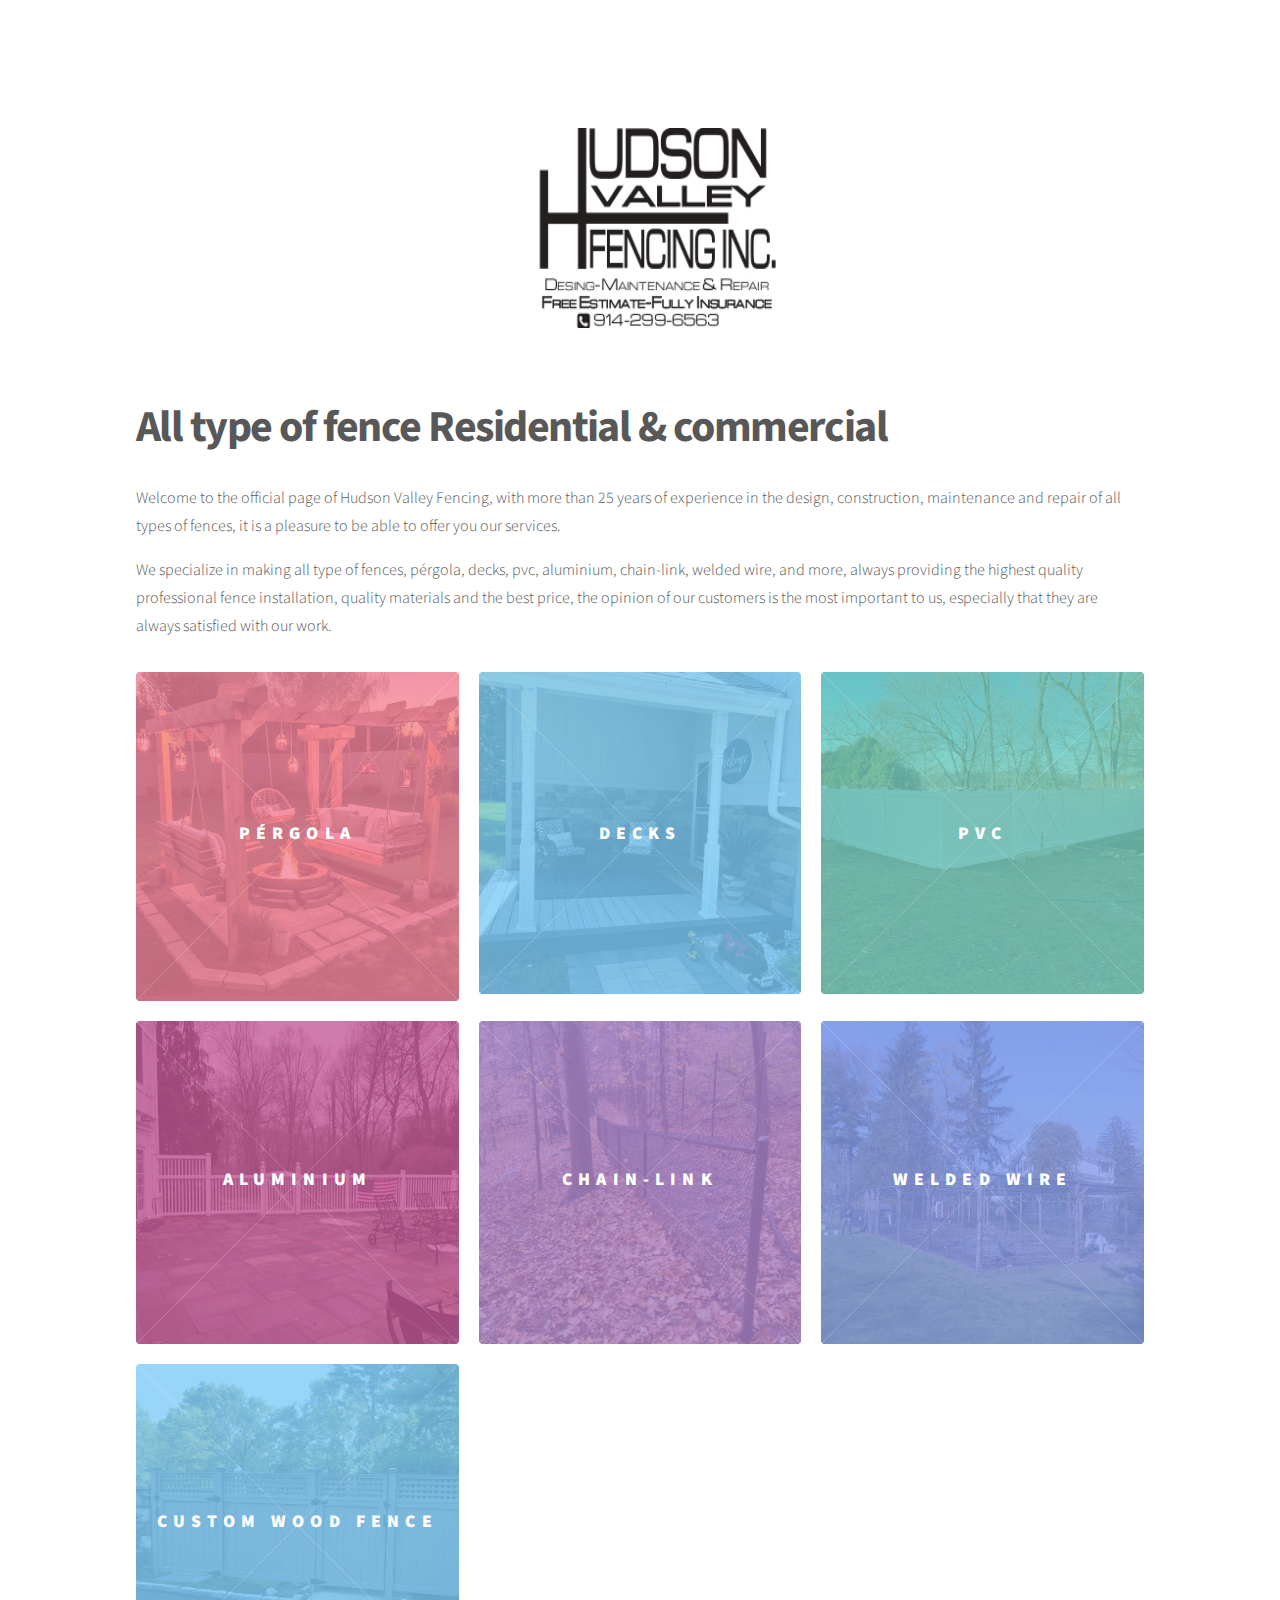
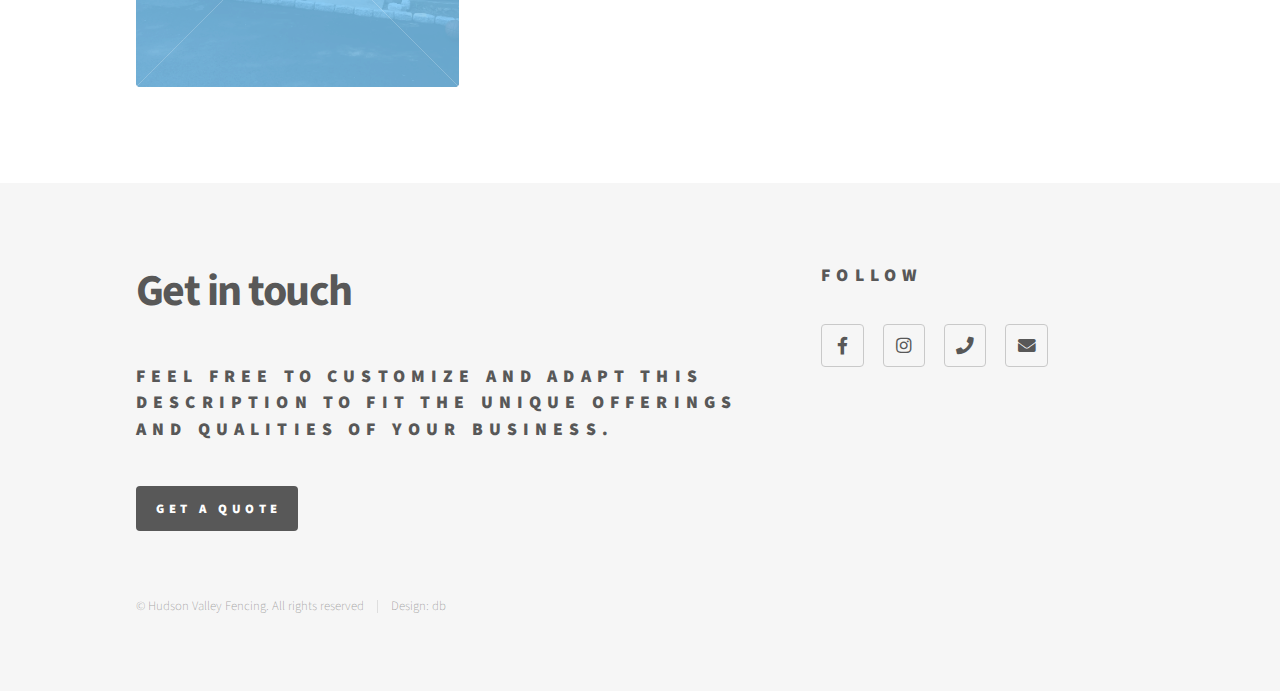
<file: index.html>
<!DOCTYPE HTML>
<!--
	Phantom by HTML5 UP
-->
<html>
	<head>
		<title>HUDSON VALLEY FENCING INC</title>
		<meta charset="utf-8" />
		<meta name="viewport" content="width=device-width, initial-scale=1, user-scalable=no" />
		<link rel="stylesheet" href="assets/css/main.css" />
		<noscript><link rel="stylesheet" href="assets/css/noscript.css" /></noscript>
		
	</head>
	<body class="is-preload">
		<!-- Wrapper -->
			<div id="wrapper">

				<!-- Header -->
					<header id="header">
						<div class="inner">

							<!-- Logo -->

							<a href="index.html" class="logo">
								<span class="symbol"></span><span class="destacado">HUDSON VALLEY FENCING INC</span>
								<img src="images/Logo MAHM_page-0001.jpg" class="imagen-redimensionada" alt="">
								<span class="symbol"></span><span class="destacado">HUDSON VALLEY FENCING INC</span><br>
							</a>
								

						</div>
					</header>

				<!-- Main -->
					<div id="main">
						<div class="inner">
							<header>
								<h1>All type of fence Residential & commercial</h1>
								<p>Welcome to the official page of Hudson Valley Fencing, with more than 25 years of experience  in the design, construction, maintenance and repair of all types of fences, it is a pleasure to be able to offer you our services. </p>
								<p>We specialize in making all type of fences, pérgola, decks, pvc, aluminium, chain-link, welded wire, and more, always providing the highest quality professional fence installation, quality materials and the best price, the opinion of our customers is the most important to us, especially that they are always satisfied with our work.</p>
							</header>
							<section class="tiles">
								<article class="style1">
									<span class="image">
										<img src="images/pergola/IMG_1980.JPG" alt="" />
									</span>
									<a href="generic.html">
										<h2>PÉRGOLA</h2>
										<div class="content">
											<p>The Traditional Pergola is ideal for use on a lawn or patio area. The posts and rafters are ideal for growing climbing plants and roses.</p>
										</div>
									</a>
								</article>
								<article class="style2">
									<span class="image">
										<img src="images/IMG_0507.jpg" alt="" />
									</span>
									<a href="decks.html">
										<h2>DECKS</h2>
										<div class="content">
											<p>Our skilled team combines creative design and quality craftsmanship to construct decks tailored to your preferences.</p>
										</div>
									</a>
								</article>
								<article class="style3">
									<span class="image">
										<img src="images/IMG_1329.jpg" alt="" />
									</span>
									<a href="pvc.html">
										<h2>PVC</h2>
										<div class="content">
											<p>Elevate the allure of your property with our exquisite PVC fencing solutions. We specialize in crafting elegant and low-maintenance PVC fences that seamlessly blend durability with aesthetic charm.</p>
										</div>
									</a>
								</article>
								<article class="style4">
									<span class="image">
										<img src="images/IMG_0271.jpg" alt="" />
									</span>
									<a href="aluminium.html">
										<h2>ALUMINIUM</h2>
										<div class="content">
											<p>Discover the perfect synthesis of strength and sophistication with our premium aluminum fencing solutions.</p>
										</div>
									</a>
								</article>
								<article class="style5">
									<span class="image">
										<img src="images/IMG_0357.jpg" alt="" />
									</span>
									<a href="chainlink.html">
										<h2>CHAIN-LINK</h2>
										<div class="content">
											<p>Experience practical security without compromising on visibility with our versatile chain link fencing solutions.</p>
										</div>
									</a>
								</article>
								<article class="style6">
									<span class="image">
										<img src="images/d3fb89aa-76c9-458a-83f9-763be7beabbf.jpg" alt="" />
									</span>
									<a href="welded.html">
										<h2>WELDED WIRE</h2>
										<div class="content">
											<p>We excel in delivering sturdy and customizable welded wire fences that provide an ideal blend of strength and visibility.</p>
										</div>
									</a>
								</article>
								<article class="style2">
									<span class="image">
										<img src="images/IMG_3588.jpg" alt="" />
									</span>
									<a href="customwood.html">
										<h2>CUSTOM WOOD FENCE</h2>
										<div class="content">
											<p>Immerse your outdoor space in natural beauty and personalized elegance with our bespoke custom wood fencing solutions..</p>
										</div>
									</a>
								</article>
								<!-- <article class="style3">

									FUNCIONA LINK
										<li><a href="https://forms.gle/GbiAvpi6jUuTc4496" type="submit" value="Send" class="primary"><span class="primary">Get a quote</span></a></li>

									<span class="image">
										<img src="images/IMG_3588.jpg" alt="" />
									</span>
									<a href="generic.html">
										<h2>Dolor</h2>
										<div class="content">
											<p>Sed nisl arcu euismod sit amet nisi lorem etiam dolor veroeros et feugiat.</p>
										</div>
									</a>
								</article>
								<article class="style1">
									<span class="image">
										<img src="images/pic09.jpg" alt="" />
									</span>
									<a href="generic.html">
										<h2>Nullam</h2>
										<div class="content">
											<p>Sed nisl arcu euismod sit amet nisi lorem etiam dolor veroeros et feugiat.</p>
										</div>
									</a>
								</article>
								<article class="style5">
									<span class="image">
										<img src="images/pic10.jpg" alt="" />
									</span>
									<a href="generic.html">
										<h2>Ultricies</h2>
										<div class="content">
											<p>Sed nisl arcu euismod sit amet nisi lorem etiam dolor veroeros et feugiat.</p>
										</div>
									</a>
								</article>
								<article class="style6">
									<span class="image">
										<img src="images/pic11.jpg" alt="" />
									</span>
									<a href="generic.html">
										<h2>Dictum</h2>
										<div class="content">
											<p>Sed nisl arcu euismod sit amet nisi lorem etiam dolor veroeros et feugiat.</p>
										</div>
									</a>
								</article>
								<article class="style4">
									<span class="image">
										<img src="images/pic12.jpg" alt="" />
									</span>
									<a href="generic.html">
										<h2>Pretium</h2>
										<div class="content">
											<p>Sed nisl arcu euismod sit amet nisi lorem etiam dolor veroeros et feugiat.</p>
										</div>
									</a>
								</article>-->
							</section>
						</div>
					</div>

				<!-- Footer -->
					<footer id="footer">
						<div class="inner">
							<section>
								<h1>Get in touch</h1>
								<h2>Feel free to customize and adapt this description to fit the unique offerings and qualities of your business.</h2>
								<form action="https://forms.gle/GbiAvpi6jUuTc4496">
									<div class="fields">
									</div>
									<ul class="actions">
										<li><input type="submit" value="Get a quote" class="primary" /></li>
									</ul>
								</form>
							</section>
							<section>
								<h2>Follow</h2>
								<ul class="icons">
									<li><a href="#" class="icon brands style2 fa-facebook-f"><span class="label">Facebook</span></a></li>
									<li><a href="https://www.instagram.com/hudsonvalleyfencing/" class="icon brands style2 fa-instagram"><span class="label">Instagram</span></a></li>
									<li><a href="tel:+19142996563" class="icon solid style2 fa-phone"><span class="label">Phone</span></a></li>
									<li><a href="https://forms.gle/v6FWE8GPro9r2syJA" class="icon solid style2 fa-envelope"><span class="label">Email</span></a></li>
								</ul>
							</section>
							<ul class="copyright">
								<li>&copy; Hudson Valley Fencing. All rights reserved</li><li>Design: db <a href="https://www.instagram.com/hudsonvalleyfencing/"></a></li>
							</ul>
						</div>
					</footer>

			</div>

		<!-- Scripts -->
			<script src="assets/js/jquery.min.js"></script>
			<script src="assets/js/browser.min.js"></script>
			<script src="assets/js/breakpoints.min.js"></script>
			<script src="assets/js/util.js"></script>
			<script src="assets/js/main.js"></script>

	</body>
</html>
</file>
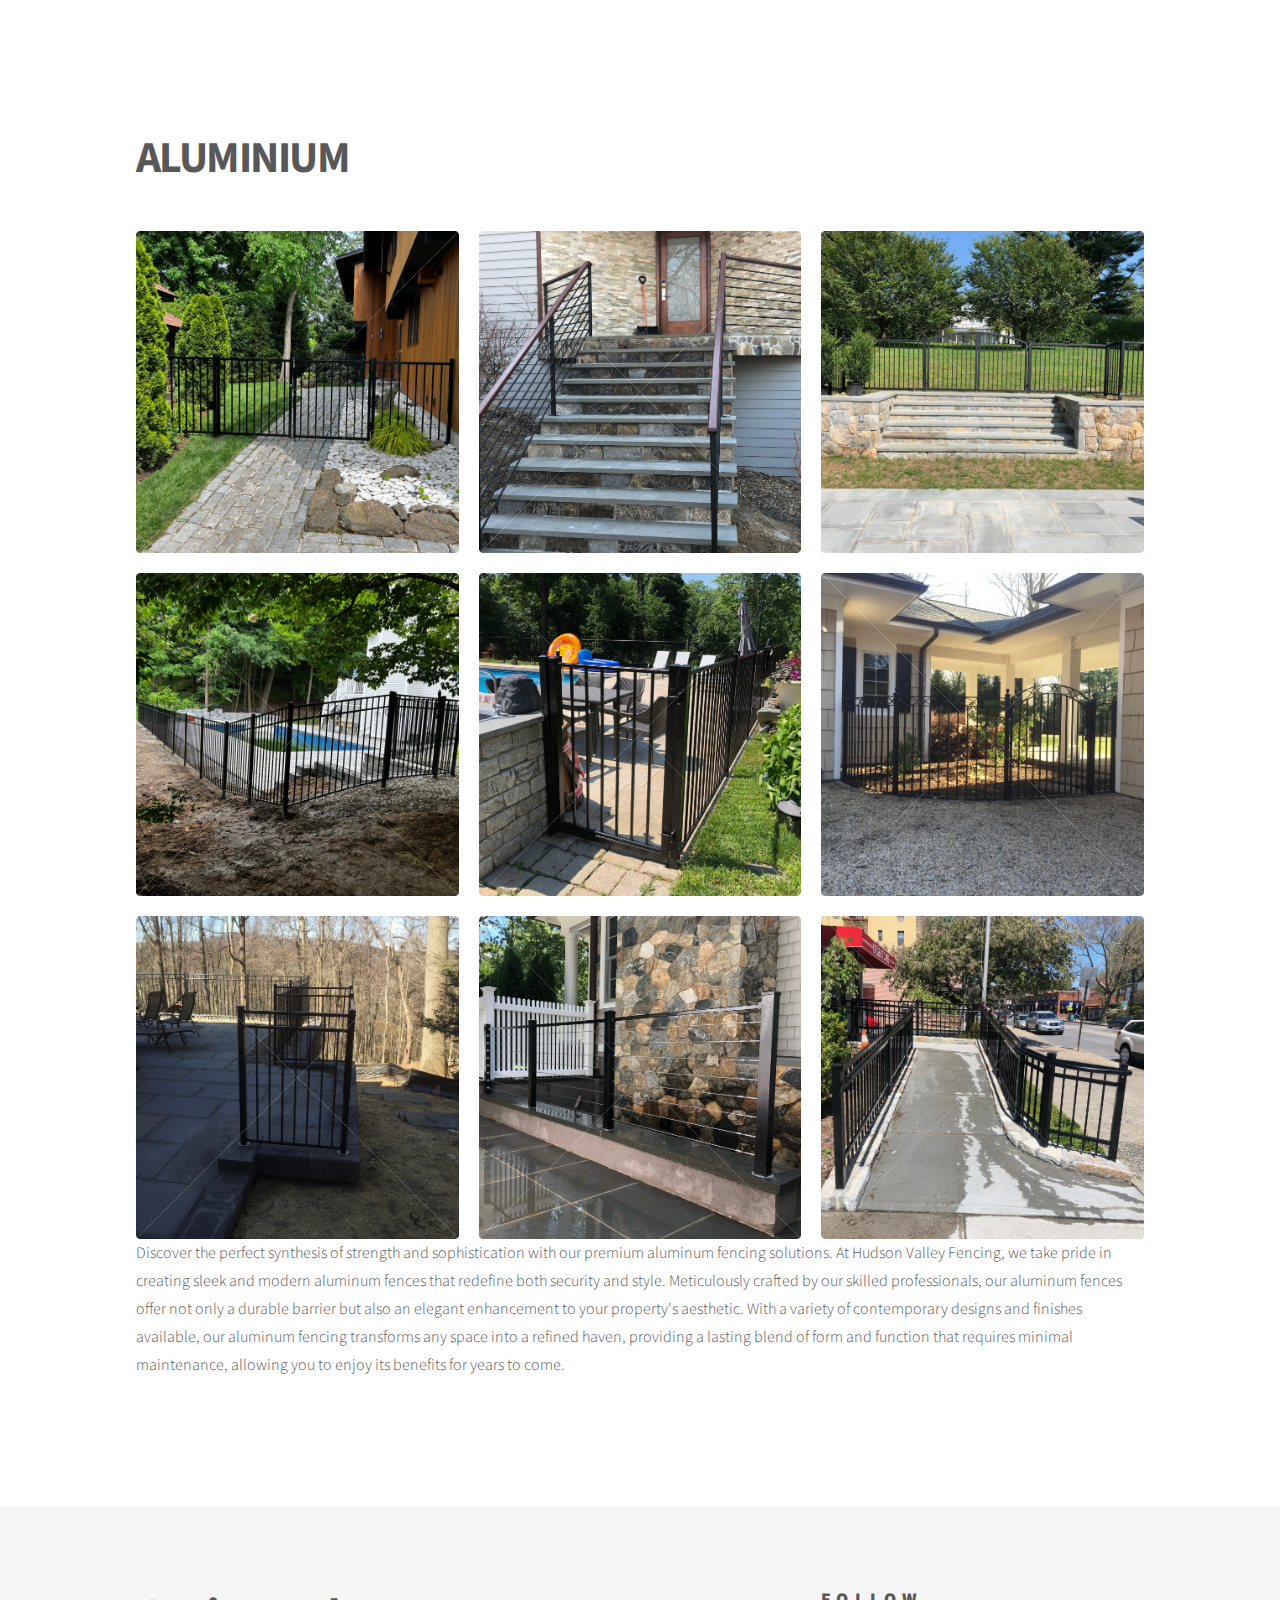
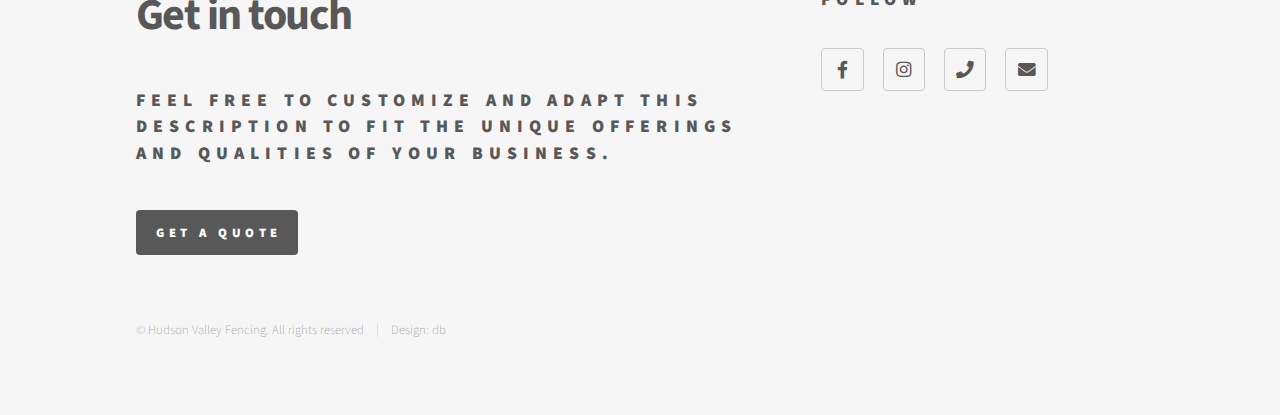
<file: aluminium.html>
<!DOCTYPE HTML>
<!--
	Phantom by HTML5 UP
	html5up.net | @ajlkn
	Free for personal and commercial use under the CCA 3.0 license (html5up.net/license)
-->
<html>
	<head>
		<title>Hudson Valley Fencing</title>
		<meta charset="utf-8" />
		<meta name="viewport" content="width=device-width, initial-scale=1, user-scalable=no" />
		<link rel="stylesheet" href="assets/css/main.css" />
		<noscript><link rel="stylesheet" href="assets/css/noscript.css" /></noscript>
	</head>
	<body class="is-preload">
		<!-- Wrapper -->
			<div id="wrapper">

				<!-- Header -->
					<header id="header">
						<div class="inner">
						</div>
					</header>

				
				<!-- Main -->
					<div id="main">
						<div class="inner">
							<h1>ALUMINIUM</h1>
							<section class="tiles">
								<article >
									<span class="image">
										<img src="images/aluminium/IMG_0078.jpg" alt="" />
									</span>
								</article>
							
								<article >
									<span class="image">
										<img src="images/aluminium/IMG_0168.jpg" alt="" />
									</span>
								</article>
							
								<article >
									<span class="image">
										<img src="images/aluminium/IMG_0202.jpg" alt="" />
									</span>
								</article>

								<article >
									<span class="image">
										<img src="images/aluminium/IMG_0228.jpg" alt="" />
									</span>
								</article>
							
								<article >
									<span class="image">
										<img src="images/aluminium/IMG_0306.jpg" alt="" />
									</span>
								</article>
							
								<article >
									<span class="image">
										<img src="images/aluminium/IMG_0381.jpg" alt="" />
									</span>
								</article>

								<article >
									<span class="image">
										<img src="images/aluminium/IMG_0467.jpg" alt="" />
									</span>
								</article>
							
								<article >
									<span class="image">
										<img src="images/aluminium/IMG_1931.jpg" alt="" />
									</span>
								</article>
							
								<article >
									<span class="image">
										<img src="images/aluminium/IMG_3321.jpg" alt="" />
									</span>
								</article>
							</section>
							
							<p>Discover the perfect synthesis of strength and sophistication with our premium aluminum fencing solutions. At Hudson Valley Fencing, we take pride in creating sleek and modern aluminum fences that redefine both security and style. Meticulously crafted by our skilled professionals, our aluminum fences offer not only a durable barrier but also an elegant enhancement to your property's aesthetic. With a variety of contemporary designs and finishes available, our aluminum fencing transforms any space into a refined haven, providing a lasting blend of form and function that requires minimal maintenance, allowing you to enjoy its benefits for years to come.</p>
						</div>
					</div>

				
				<!-- Footer -->
				<footer id="footer">
					<div class="inner">
						<section>
							<h1>Get in touch</h1>
							<h2>Feel free to customize and adapt this description to fit the unique offerings and qualities of your business.</h2>
							<form action="https://forms.gle/GbiAvpi6jUuTc4496">
								<div class="fields">
								</div>
								<ul class="actions">
									<li><input type="submit" value="Get a quote" class="primary" /></li>
								</ul>
							</form>
						</section>
						<section>
							<h2>Follow</h2>
							<ul class="icons">
								<li><a href="#" class="icon brands style2 fa-facebook-f"><span class="label">Facebook</span></a></li>
								<li><a href="https://www.instagram.com/hudsonvalleyfencing/" class="icon brands style2 fa-instagram"><span class="label">Instagram</span></a></li>
								<li><a href="tel:+19142996563" class="icon solid style2 fa-phone"><span class="label">Phone</span></a></li>
								<li><a href="https://forms.gle/v6FWE8GPro9r2syJA" class="icon solid style2 fa-envelope"><span class="label">Email</span></a></li>
							</ul>
						</section>
						<ul class="copyright">
							<li>&copy; Hudson Valley Fencing. All rights reserved</li><li>Design: db <a href="https://www.instagram.com/hudsonvalleyfencing/"></a></li>
						</ul>
					</div>
				</footer>

			</div>

		<!-- Scripts -->
			<script src="assets/js/jquery.min.js"></script>
			<script src="assets/js/browser.min.js"></script>
			<script src="assets/js/breakpoints.min.js"></script>
			<script src="assets/js/util.js"></script>
			<script src="assets/js/main.js"></script>

	</body>
</html>
</file>
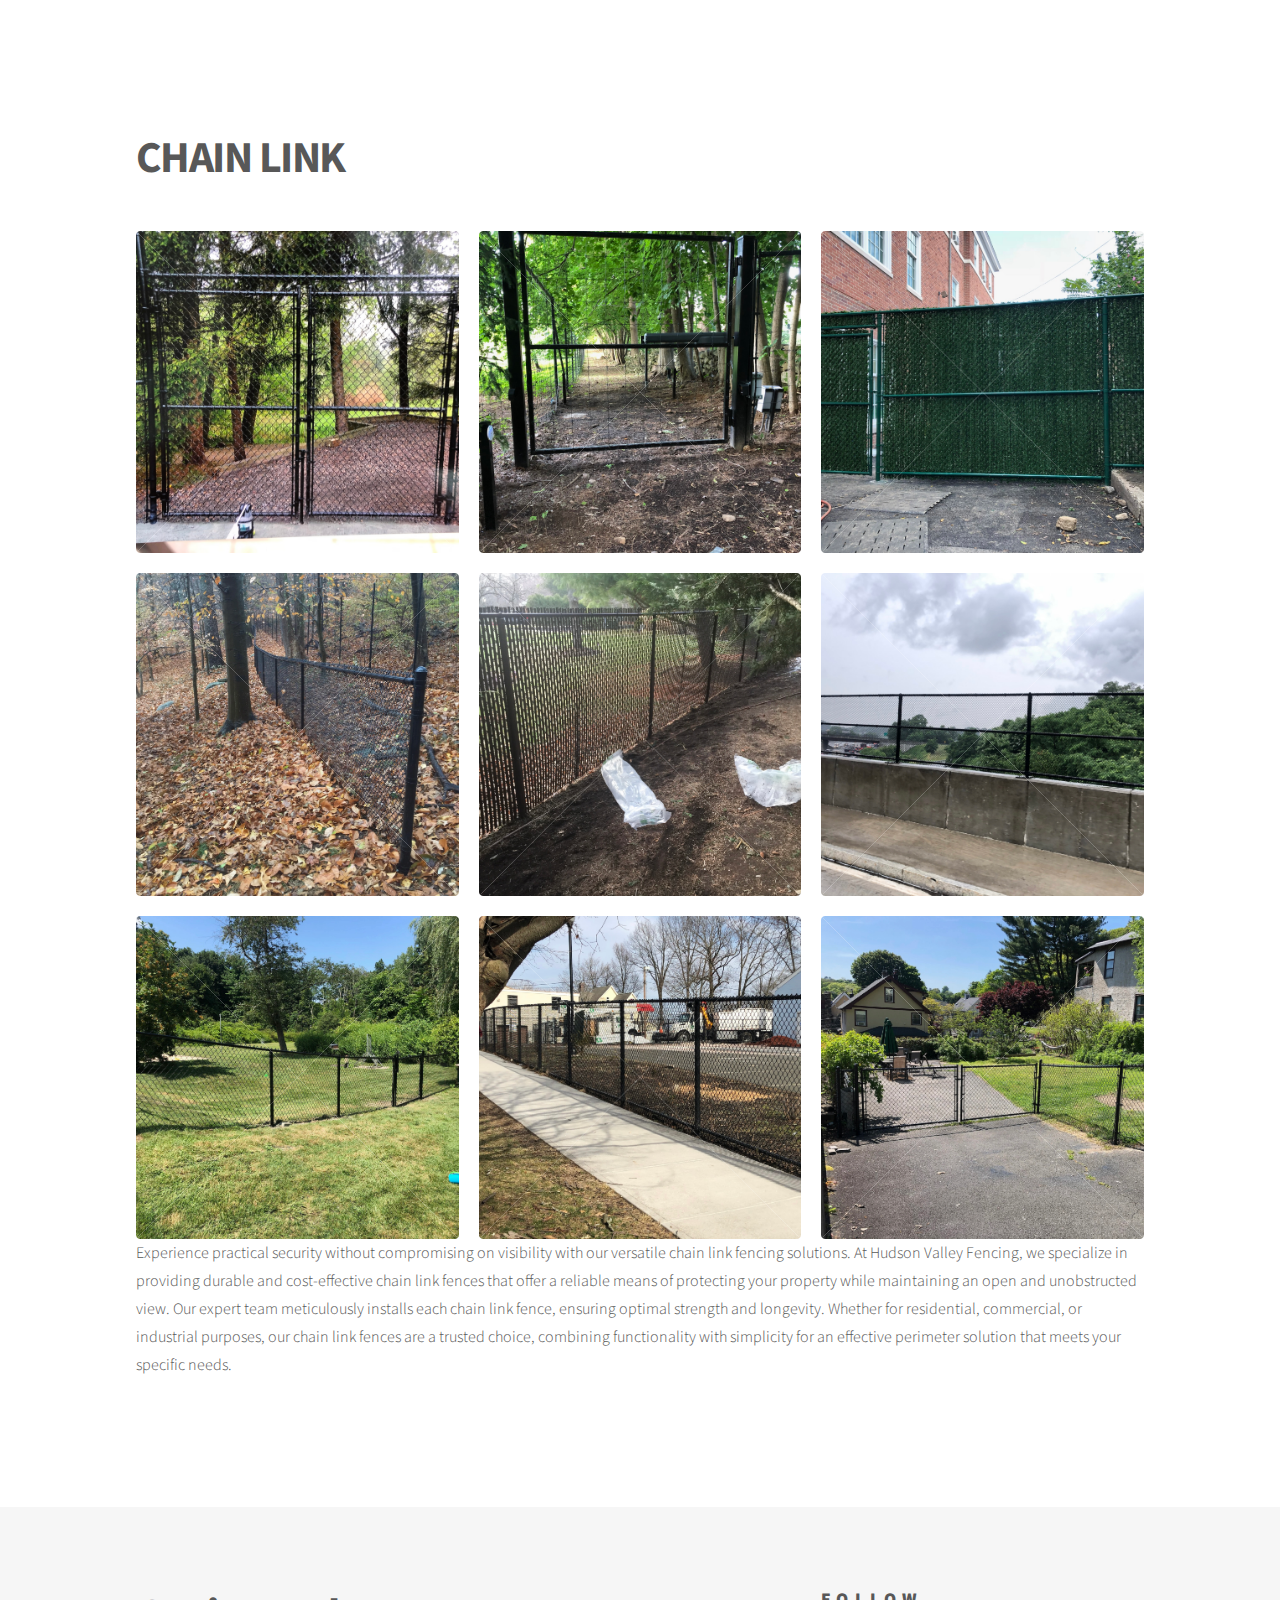
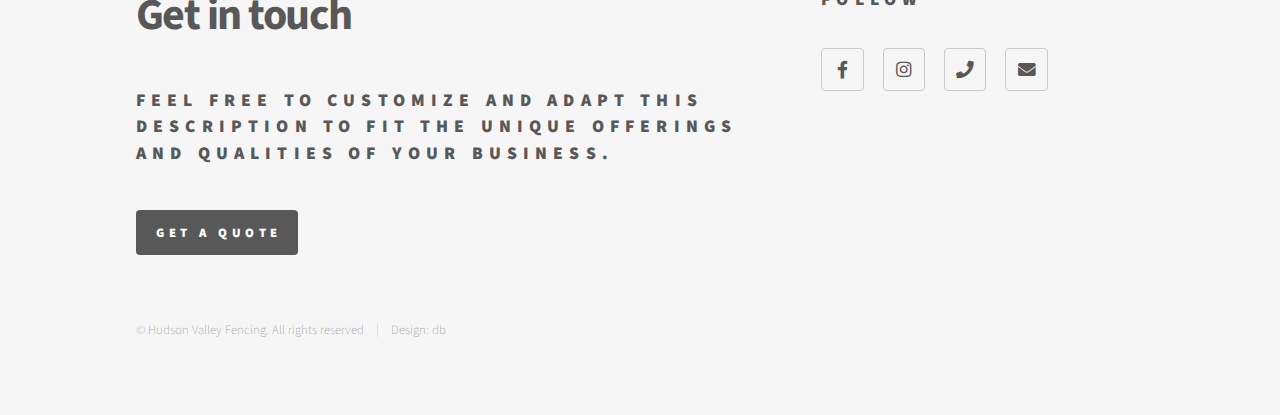
<file: chainlink.html>
<!DOCTYPE HTML>
<!--
	Phantom by HTML5 UP
	html5up.net | @ajlkn
	Free for personal and commercial use under the CCA 3.0 license (html5up.net/license)
-->
<html>
	<head>
		<title>Hudson Valley Fencing</title>
		<meta charset="utf-8" />
		<meta name="viewport" content="width=device-width, initial-scale=1, user-scalable=no" />
		<link rel="stylesheet" href="assets/css/main.css" />
		<noscript><link rel="stylesheet" href="assets/css/noscript.css" /></noscript>
	</head>
	<body class="is-preload">
		<!-- Wrapper -->
			<div id="wrapper">

				<!-- Header -->
					<header id="header">
						<div class="inner">
						</div>
					</header>

				
				<!-- Main -->
					<div id="main">
						<div class="inner">
							<h1>CHAIN LINK</h1>
							<section class="tiles">
								<article >
									<span class="image">
										<img src="images/chain/IMG_0006.jpg" alt="" />
									</span>
								</article>
							
								<article >
									<span class="image">
										<img src="images/chain/IMG_0045.jpg" alt="" />
									</span>
								</article>
							
								<article >
									<span class="image">
										<img src="images/chain/IMG_0167.jpg" alt="" />
									</span>
								</article>

								<article >
									<span class="image">
										<img src="images/chain/IMG_0357.jpg" alt="" />
									</span>
								</article>
							
								<article >
									<span class="image">
										<img src="images/chain/IMG_0419.jpg" alt="" />
									</span>
								</article>
							
								<article >
									<span class="image">
										<img src="images/chain/IMG_2019.jpg" alt="" />
									</span>
								</article>

								<article >
									<span class="image">
										<img src="images/chain/IMG_2058.jpg" alt="" />
									</span>
								</article>
							
								<article >
									<span class="image">
										<img src="images/chain/IMG_3252.jpg" alt="" />
									</span>
								</article>
							
								<article >
									<span class="image">
										<img src="images/chain/IMG_3348.jpg" alt="" />
									</span>
								</article>
							</section>
							
							<p>Experience practical security without compromising on visibility with our versatile chain link fencing solutions. At Hudson Valley Fencing, we specialize in providing durable and cost-effective chain link fences that offer a reliable means of protecting your property while maintaining an open and unobstructed view. Our expert team meticulously installs each chain link fence, ensuring optimal strength and longevity. Whether for residential, commercial, or industrial purposes, our chain link fences are a trusted choice, combining functionality with simplicity for an effective perimeter solution that meets your specific needs.</p>
						</div>
					</div>

				
				<!-- Footer -->
				<footer id="footer">
					<div class="inner">
						<section>
							<h1>Get in touch</h1>
							<h2>Feel free to customize and adapt this description to fit the unique offerings and qualities of your business.</h2>
							<form action="https://forms.gle/GbiAvpi6jUuTc4496">
								<div class="fields">
								</div>
								<ul class="actions">
									<li><input type="submit" value="Get a quote" class="primary" /></li>
								</ul>
							</form>
						</section>
						<section>
							<h2>Follow</h2>
							<ul class="icons">
								<li><a href="#" class="icon brands style2 fa-facebook-f"><span class="label">Facebook</span></a></li>
								<li><a href="https://www.instagram.com/hudsonvalleyfencing/" class="icon brands style2 fa-instagram"><span class="label">Instagram</span></a></li>
								<li><a href="tel:+19142996563" class="icon solid style2 fa-phone"><span class="label">Phone</span></a></li>
								<li><a href="https://forms.gle/v6FWE8GPro9r2syJA" class="icon solid style2 fa-envelope"><span class="label">Email</span></a></li>
							</ul>
						</section>
						<ul class="copyright">
							<li>&copy; Hudson Valley Fencing. All rights reserved</li><li>Design: db <a href="https://www.instagram.com/hudsonvalleyfencing/"></a></li>
						</ul>
					</div>
				</footer>

			</div>

		<!-- Scripts -->
			<script src="assets/js/jquery.min.js"></script>
			<script src="assets/js/browser.min.js"></script>
			<script src="assets/js/breakpoints.min.js"></script>
			<script src="assets/js/util.js"></script>
			<script src="assets/js/main.js"></script>

	</body>
</html>
</file>
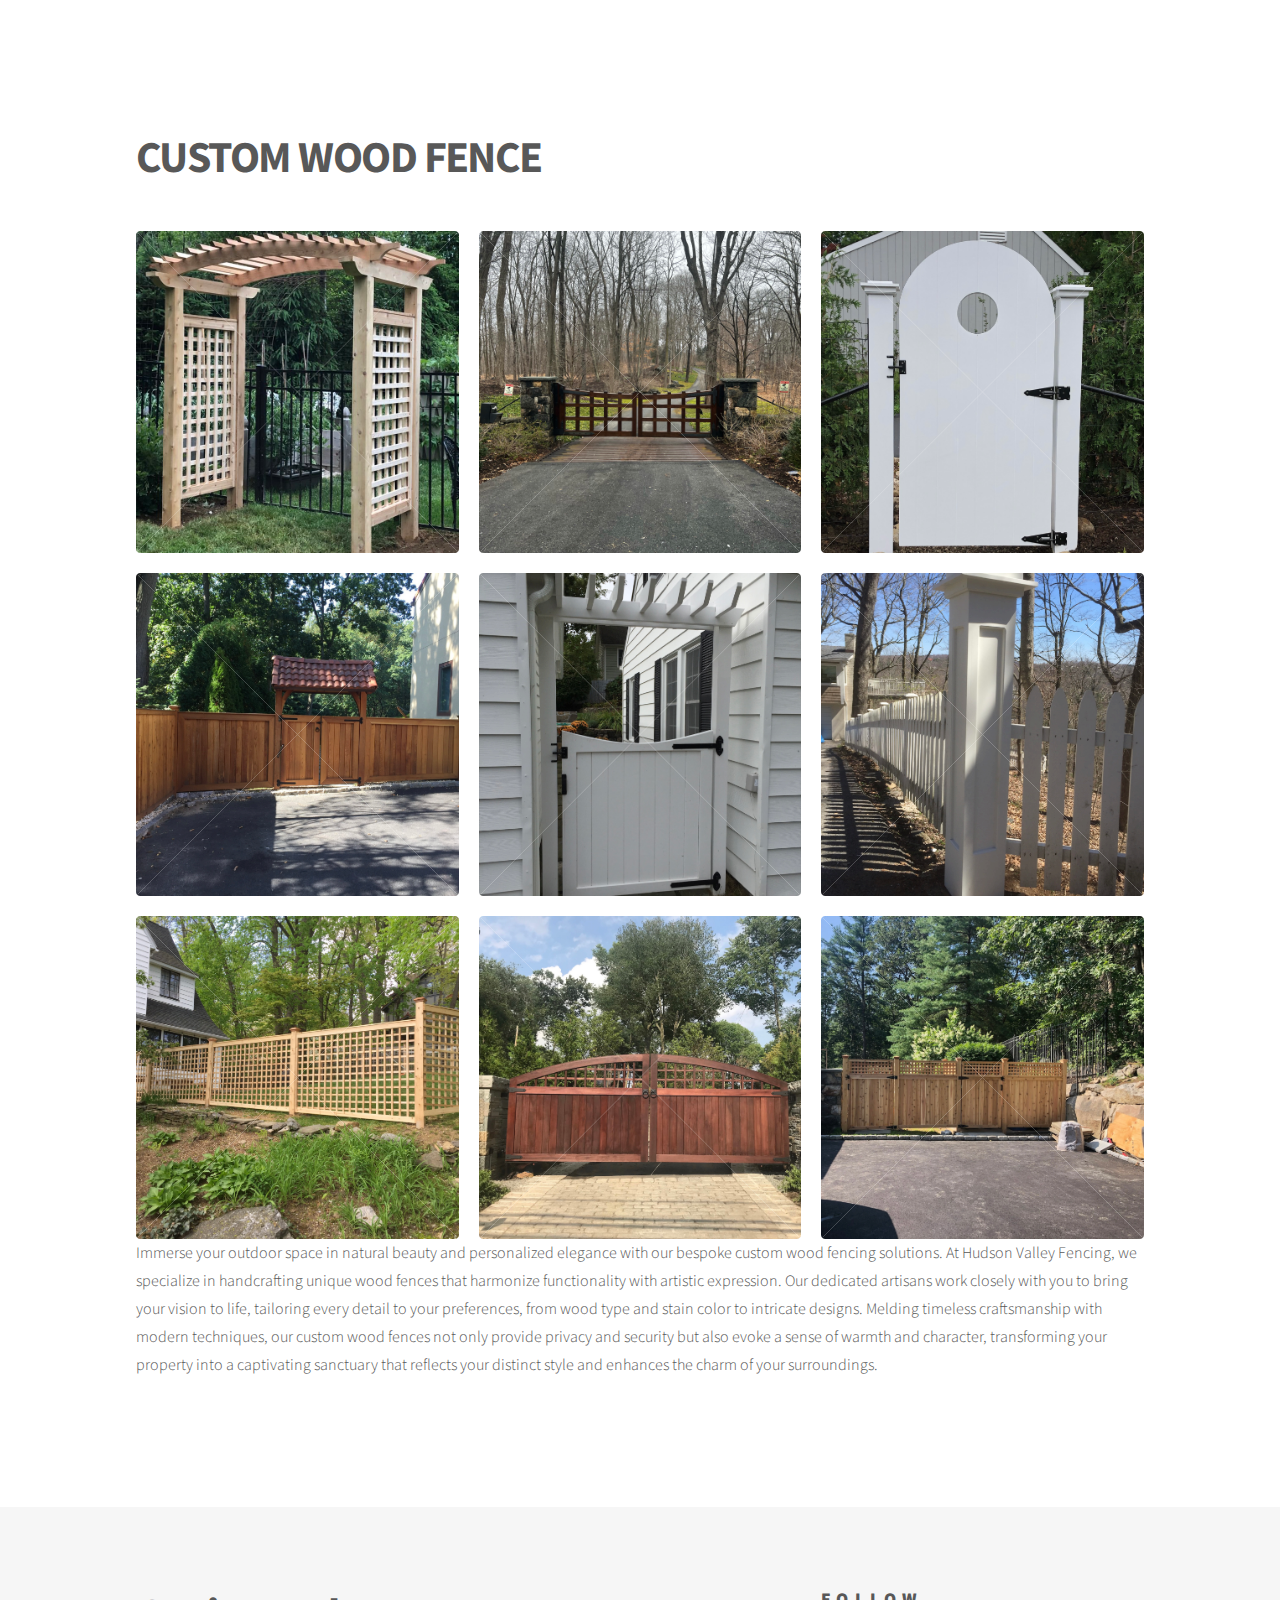
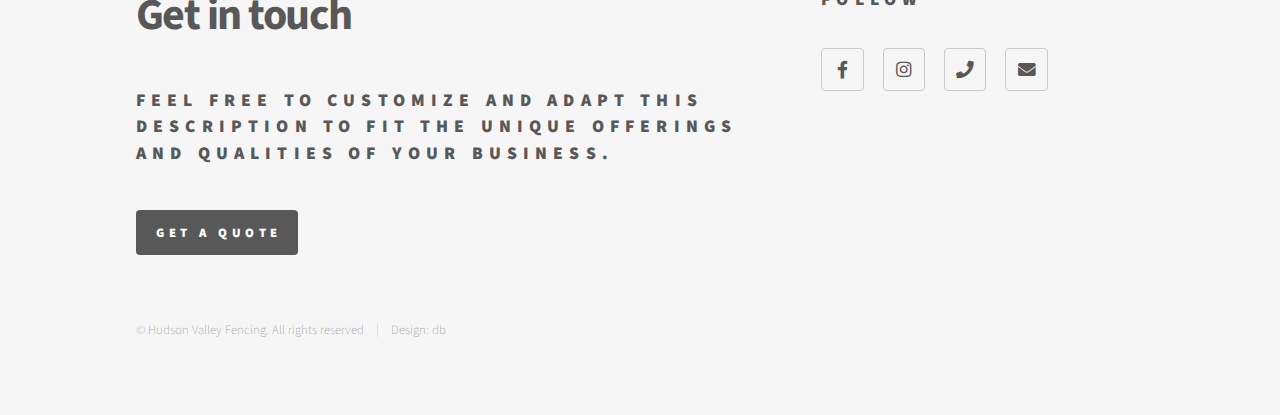
<file: customwood.html>
<!DOCTYPE HTML>
<!--
	Phantom by HTML5 UP
	html5up.net | @ajlkn
	Free for personal and commercial use under the CCA 3.0 license (html5up.net/license)
-->
<html>
	<head>
		<title>Hudson Valley Fencing</title>
		<meta charset="utf-8" />
		<meta name="viewport" content="width=device-width, initial-scale=1, user-scalable=no" />
		<link rel="stylesheet" href="assets/css/main.css" />
		<noscript><link rel="stylesheet" href="assets/css/noscript.css" /></noscript>
	</head>
	<body class="is-preload">
		<!-- Wrapper -->
			<div id="wrapper">

				<!-- Header -->
					<header id="header">
						<div class="inner">
						</div>
					</header>

				
				<!-- Main -->
					<div id="main">
						<div class="inner">
							<h1>CUSTOM WOOD FENCE</h1>
							<section class="tiles">
								<article >
									<span class="image">
										<img src="images/custom/14079eab-7cd5-44d8-afbd-57beee5d0e37.jpg" alt="" />
									</span>
								</article>
							
								<article >
									<span class="image">
										<img src="images/custom/IMG_0056.jpg" alt="" />
									</span>
								</article>
							
								<article >
									<span class="image">
										<img src="images/custom/IMG_0064.jpg" alt="" />
									</span>
								</article>

								<article >
									<span class="image">
										<img src="images/custom/IMG_0268.jpg" alt="" />
									</span>
								</article>
							
								<article >
									<span class="image">
										<img src="images/custom/IMG_0309.jpg" alt="" />
									</span>
								</article>
							
								<article >
									<span class="image">
										<img src="images/custom/IMG_0519.jpg" alt="" />
									</span>
								</article>

								<article >
									<span class="image">
										<img src="images/custom/IMG_0544.jpg" alt="" />
									</span>
								</article>
							
								<article >
									<span class="image">
										<img src="images/custom/IMG_1264.jpg" alt="" />
									</span>
								</article>
							
								<article >
									<span class="image">
										<img src="images/custom/IMG_3545.jpg" alt="" />
									</span>
								</article>
							</section>
							
							<p>Immerse your outdoor space in natural beauty and personalized elegance with our bespoke custom wood fencing solutions. At Hudson Valley Fencing, we specialize in handcrafting unique wood fences that harmonize functionality with artistic expression. Our dedicated artisans work closely with you to bring your vision to life, tailoring every detail to your preferences, from wood type and stain color to intricate designs. Melding timeless craftsmanship with modern techniques, our custom wood fences not only provide privacy and security but also evoke a sense of warmth and character, transforming your property into a captivating sanctuary that reflects your distinct style and enhances the charm of your surroundings.</p>
						</div>
					</div>

				
				<!-- Footer -->
				<footer id="footer">
					<div class="inner">
						<section>
							<h1>Get in touch</h1>
							<h2>Feel free to customize and adapt this description to fit the unique offerings and qualities of your business.</h2>
							<form action="https://forms.gle/GbiAvpi6jUuTc4496">
								<div class="fields">
								</div>
								<ul class="actions">
									<li><input type="submit" value="Get a quote" class="primary" /></li>
								</ul>
							</form>
						</section>
						<section>
							<h2>Follow</h2>
							<ul class="icons">
								<li><a href="#" class="icon brands style2 fa-facebook-f"><span class="label">Facebook</span></a></li>
								<li><a href="https://www.instagram.com/hudsonvalleyfencing/" class="icon brands style2 fa-instagram"><span class="label">Instagram</span></a></li>
								<li><a href="tel:+19142996563" class="icon solid style2 fa-phone"><span class="label">Phone</span></a></li>
								<li><a href="https://forms.gle/v6FWE8GPro9r2syJA" class="icon solid style2 fa-envelope"><span class="label">Email</span></a></li>
							</ul>
						</section>
						<ul class="copyright">
							<li>&copy; Hudson Valley Fencing. All rights reserved</li><li>Design: db <a href="https://www.instagram.com/hudsonvalleyfencing/"></a></li>
						</ul>
					</div>
				</footer>

			</div>

		<!-- Scripts -->
			<script src="assets/js/jquery.min.js"></script>
			<script src="assets/js/browser.min.js"></script>
			<script src="assets/js/breakpoints.min.js"></script>
			<script src="assets/js/util.js"></script>
			<script src="assets/js/main.js"></script>

	</body>
</html>
</file>
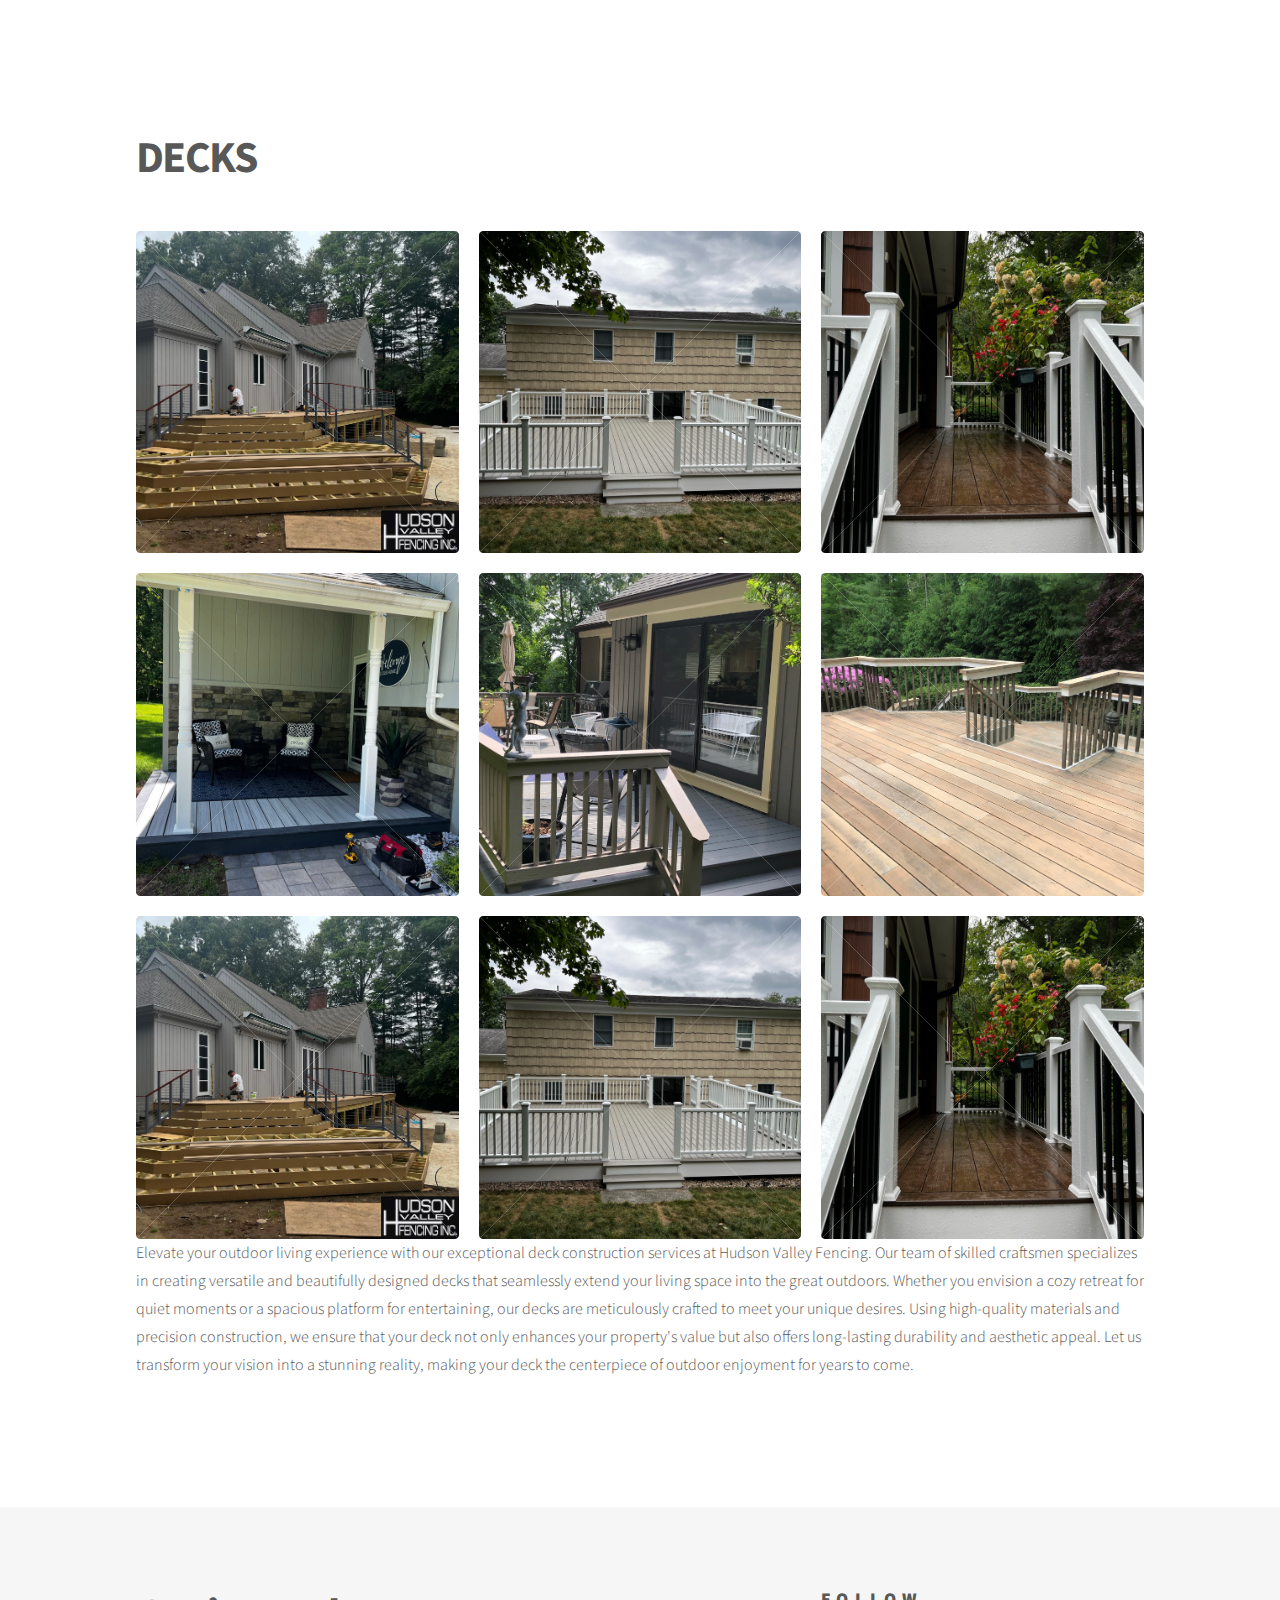
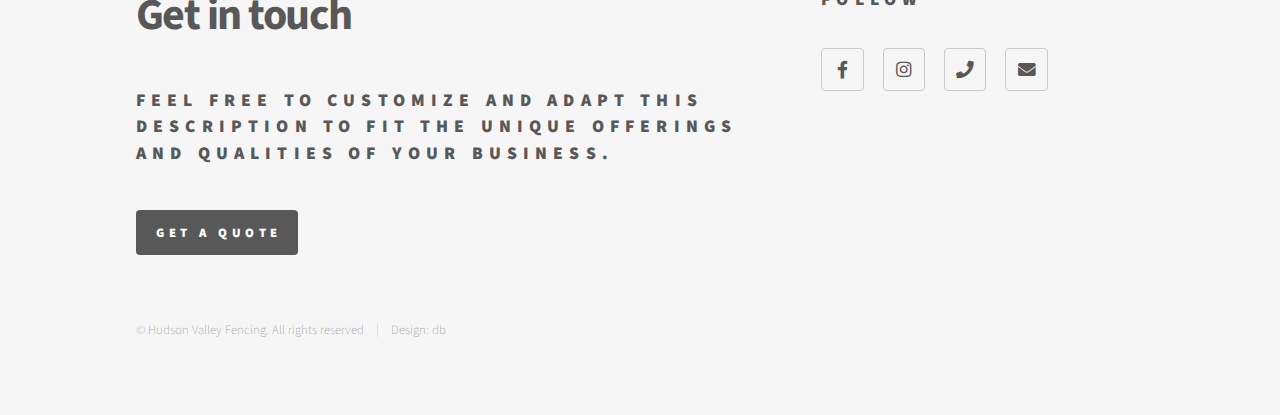
<file: decks.html>
<!DOCTYPE HTML>
<!--
	Phantom by HTML5 UP
	html5up.net | @ajlkn
	Free for personal and commercial use under the CCA 3.0 license (html5up.net/license)
-->
<html>
	<head>
		<title>Hudson Valley Fencing </title>
		<meta charset="utf-8" />
		<meta name="viewport" content="width=device-width, initial-scale=1, user-scalable=no" />
		<link rel="stylesheet" href="assets/css/main.css" />
		<noscript><link rel="stylesheet" href="assets/css/noscript.css" /></noscript>
	</head>
	<body class="is-preload">
		<!-- Wrapper -->
			<div id="wrapper">

				<!-- Header -->
					<header id="header">
						<div class="inner">
						</div>
					</header>

				
				<!-- Main -->
					<div id="main">
						<div class="inner">
							<h1>DECKS</h1>
							<section class="tiles">
								<article >
									<span class="image">
										<img src="images/decks/Fence deck02.jpg" alt="" />
									</span>
								</article>
							
								<article >
									<span class="image">
										<img src="images/decks/IMG_0139.JPG" alt="" />
									</span>
								</article>
							
								<article >
									<span class="image">
										<img src="images/decks/IMG_0205.JPG" alt="" />
									</span>
								</article>

								<article >
									<span class="image">
										<img src="images/decks/IMG_0507.jpg" alt="" />
									</span>
								</article>
							
								<article >
									<span class="image">
										<img src="images/decks/IMG_2014.jpg" alt="" />
									</span>
								</article>
							
								<article >
									<span class="image">
										<img src="images/decks/IMG_4678.jpg" alt="" />
									</span>
								</article>

								<article >
									<span class="image">
										<img src="images/decks/Fence deck02.jpg" alt="" />
									</span>
								</article>
							
								<article >
									<span class="image">
										<img src="images/decks/IMG_0139.JPG" alt="" />
									</span>
								</article>
							
								<article >
									<span class="image">
										<img src="images/decks/IMG_0205.JPG" alt="" />
									</span>
								</article>
							</section>
							
							<p>Elevate your outdoor living experience with our exceptional deck construction services at Hudson Valley Fencing. Our team of skilled craftsmen specializes in creating versatile and beautifully designed decks that seamlessly extend your living space into the great outdoors. Whether you envision a cozy retreat for quiet moments or a spacious platform for entertaining, our decks are meticulously crafted to meet your unique desires. Using high-quality materials and precision construction, we ensure that your deck not only enhances your property's value but also offers long-lasting durability and aesthetic appeal. Let us transform your vision into a stunning reality, making your deck the centerpiece of outdoor enjoyment for years to come.</p>
						</div>
					</div>

				
				<!-- Footer -->
				<footer id="footer">
					<div class="inner">
						<section>
							<h1>Get in touch</h1>
							<h2>Feel free to customize and adapt this description to fit the unique offerings and qualities of your business.</h2>
							<form action="https://forms.gle/GbiAvpi6jUuTc4496">
								<div class="fields">
								</div>
								<ul class="actions">
									<li><input type="submit" value="Get a quote" class="primary" /></li>
								</ul>
							</form>
						</section>
						<section>
							<h2>Follow</h2>
							<ul class="icons">
								<li><a href="#" class="icon brands style2 fa-facebook-f"><span class="label">Facebook</span></a></li>
								<li><a href="https://www.instagram.com/hudsonvalleyfencing/" class="icon brands style2 fa-instagram"><span class="label">Instagram</span></a></li>
								<li><a href="tel:+19142996563" class="icon solid style2 fa-phone"><span class="label">Phone</span></a></li>
								<li><a href="https://forms.gle/v6FWE8GPro9r2syJA" class="icon solid style2 fa-envelope"><span class="label">Email</span></a></li>
							</ul>
						</section>
						<ul class="copyright">
							<li>&copy; Hudson Valley Fencing. All rights reserved</li><li>Design: db <a href="https://www.instagram.com/hudsonvalleyfencing/"></a></li>
						</ul>
					</div>
				</footer>

			</div>

		<!-- Scripts -->
			<script src="assets/js/jquery.min.js"></script>
			<script src="assets/js/browser.min.js"></script>
			<script src="assets/js/breakpoints.min.js"></script>
			<script src="assets/js/util.js"></script>
			<script src="assets/js/main.js"></script>

	</body>
</html>
</file>
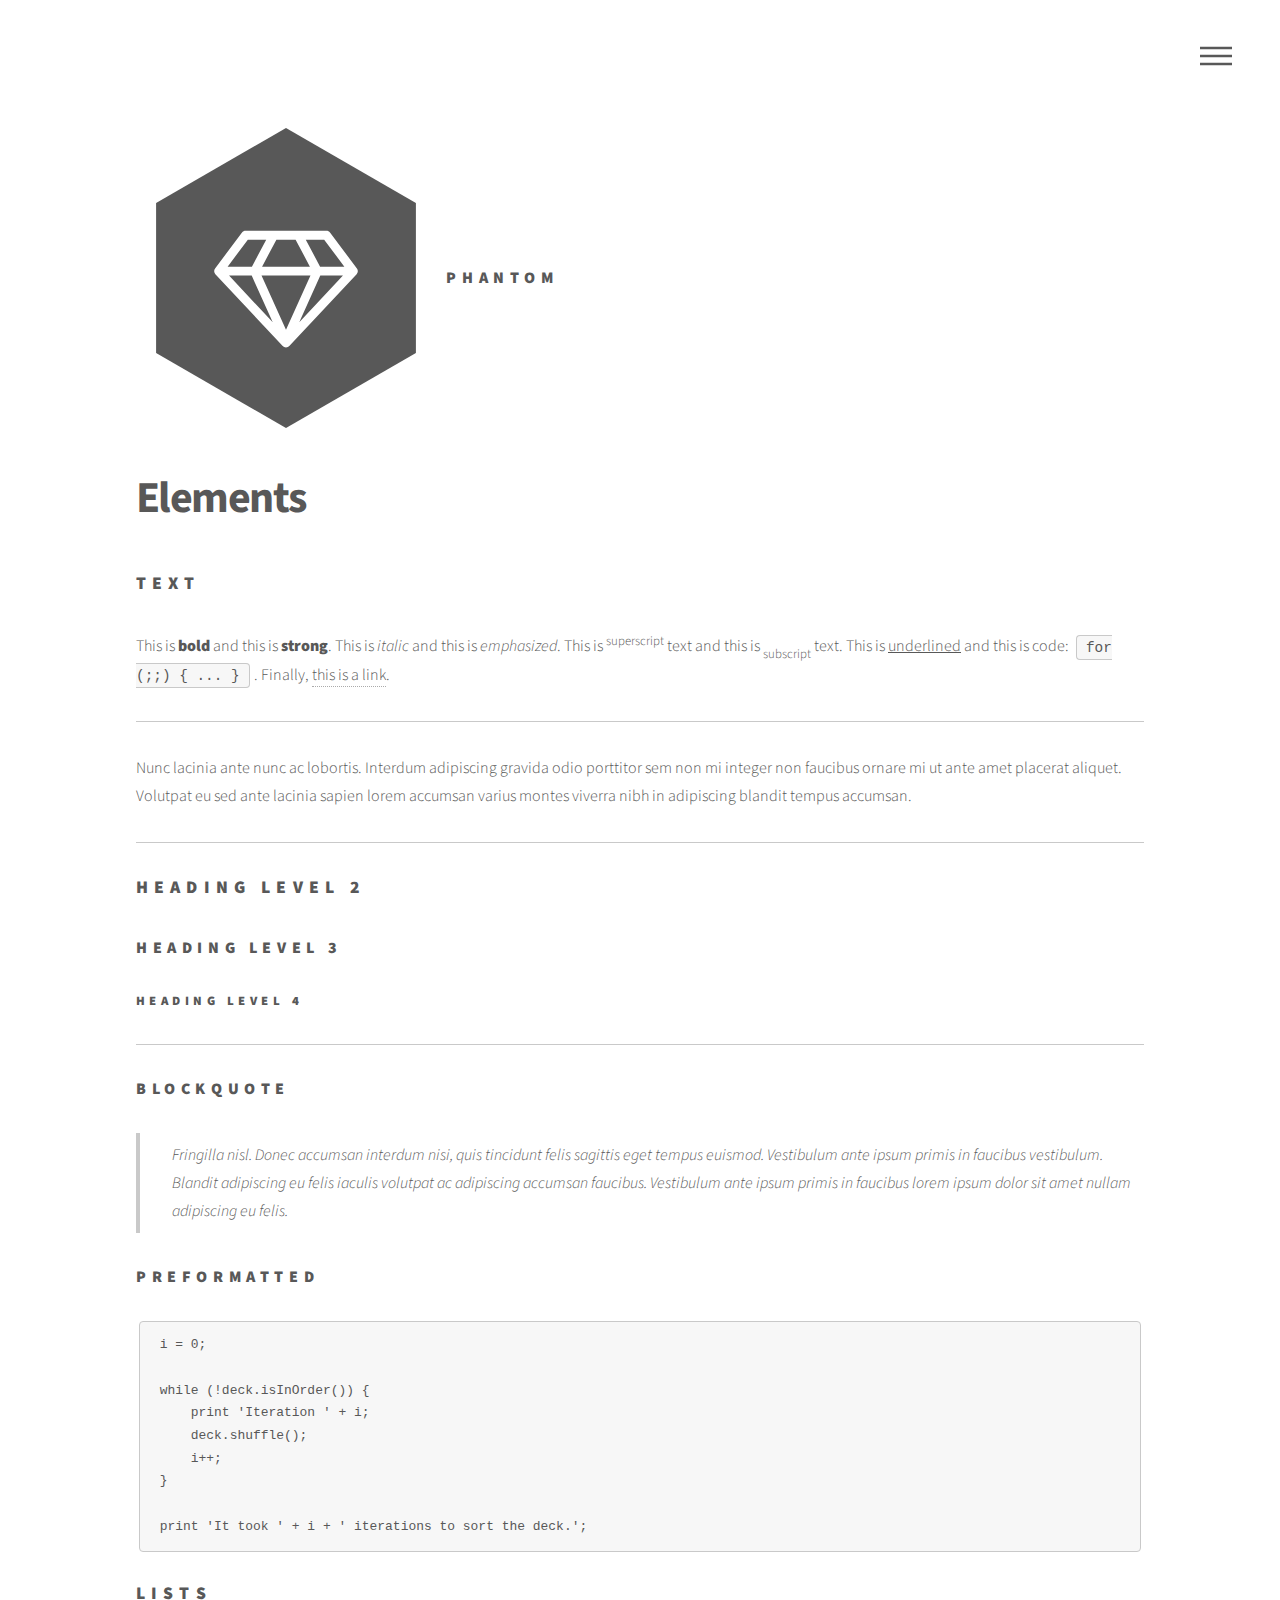
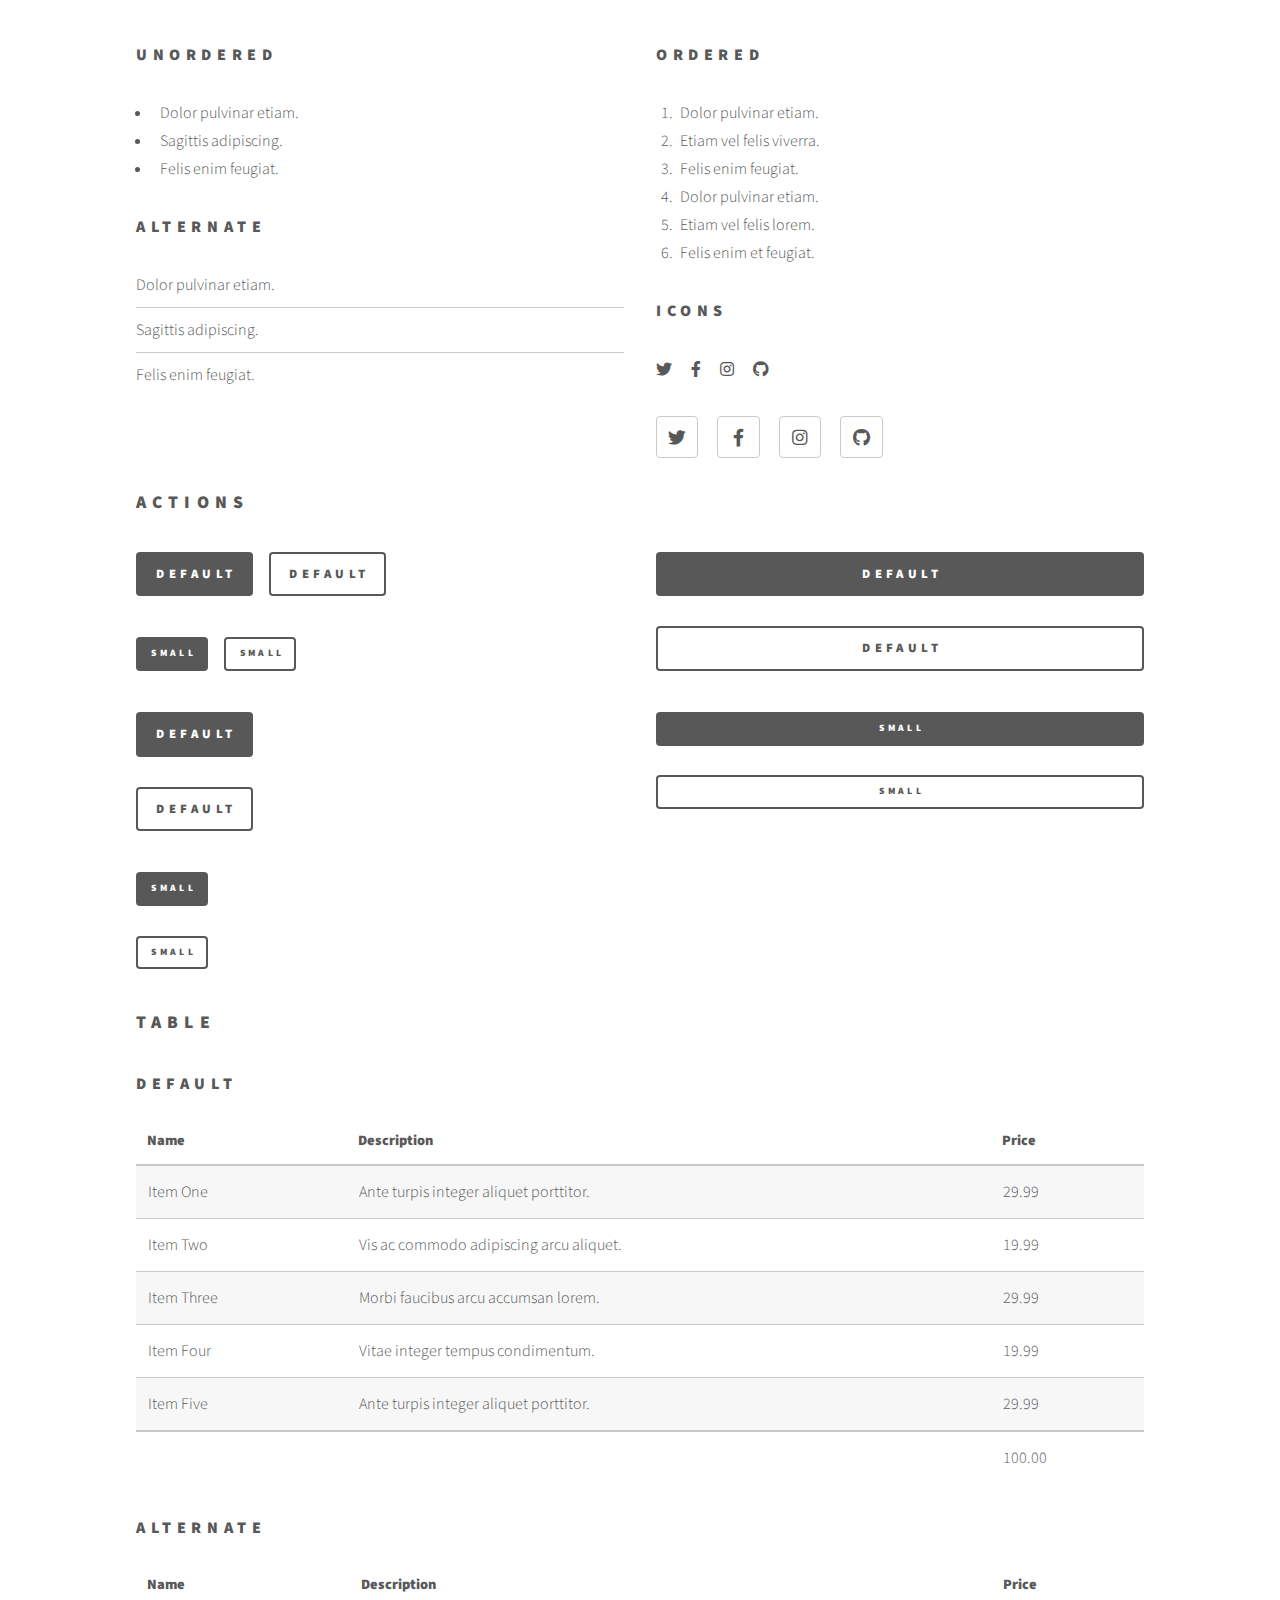
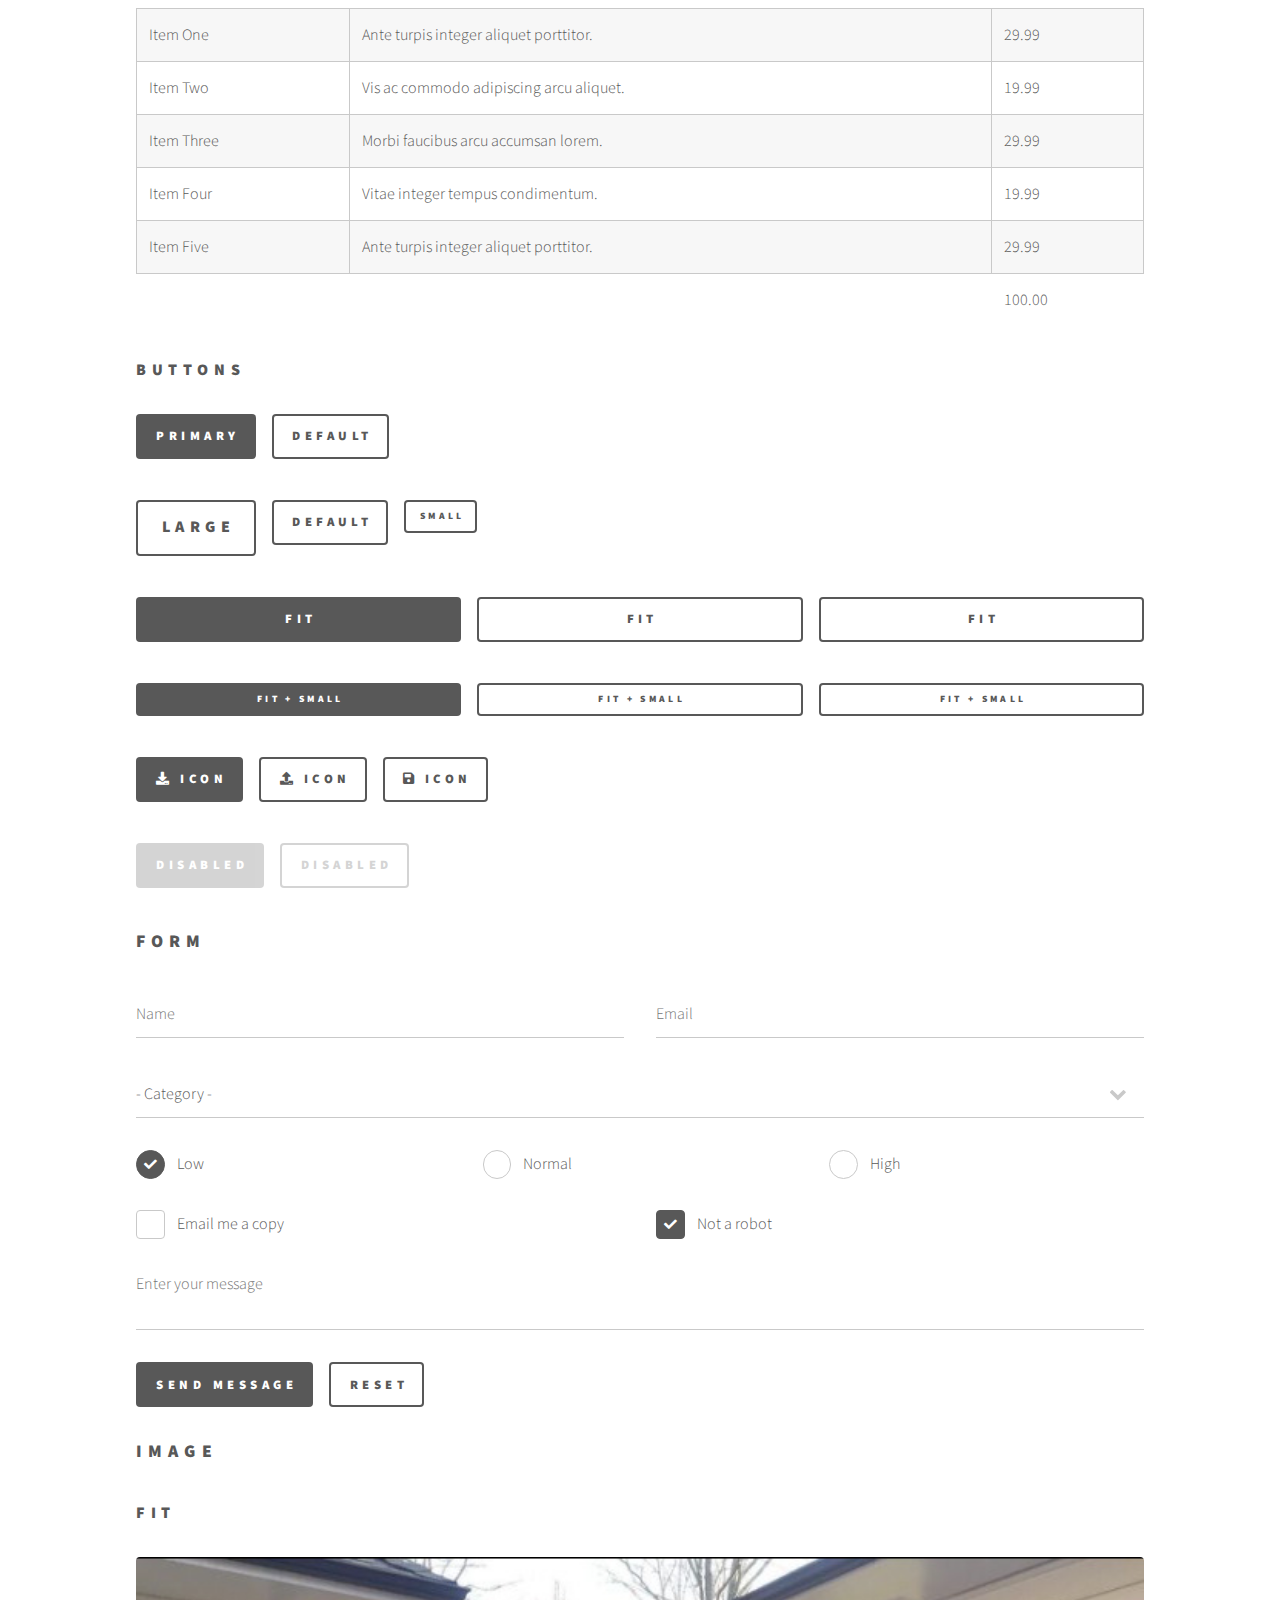
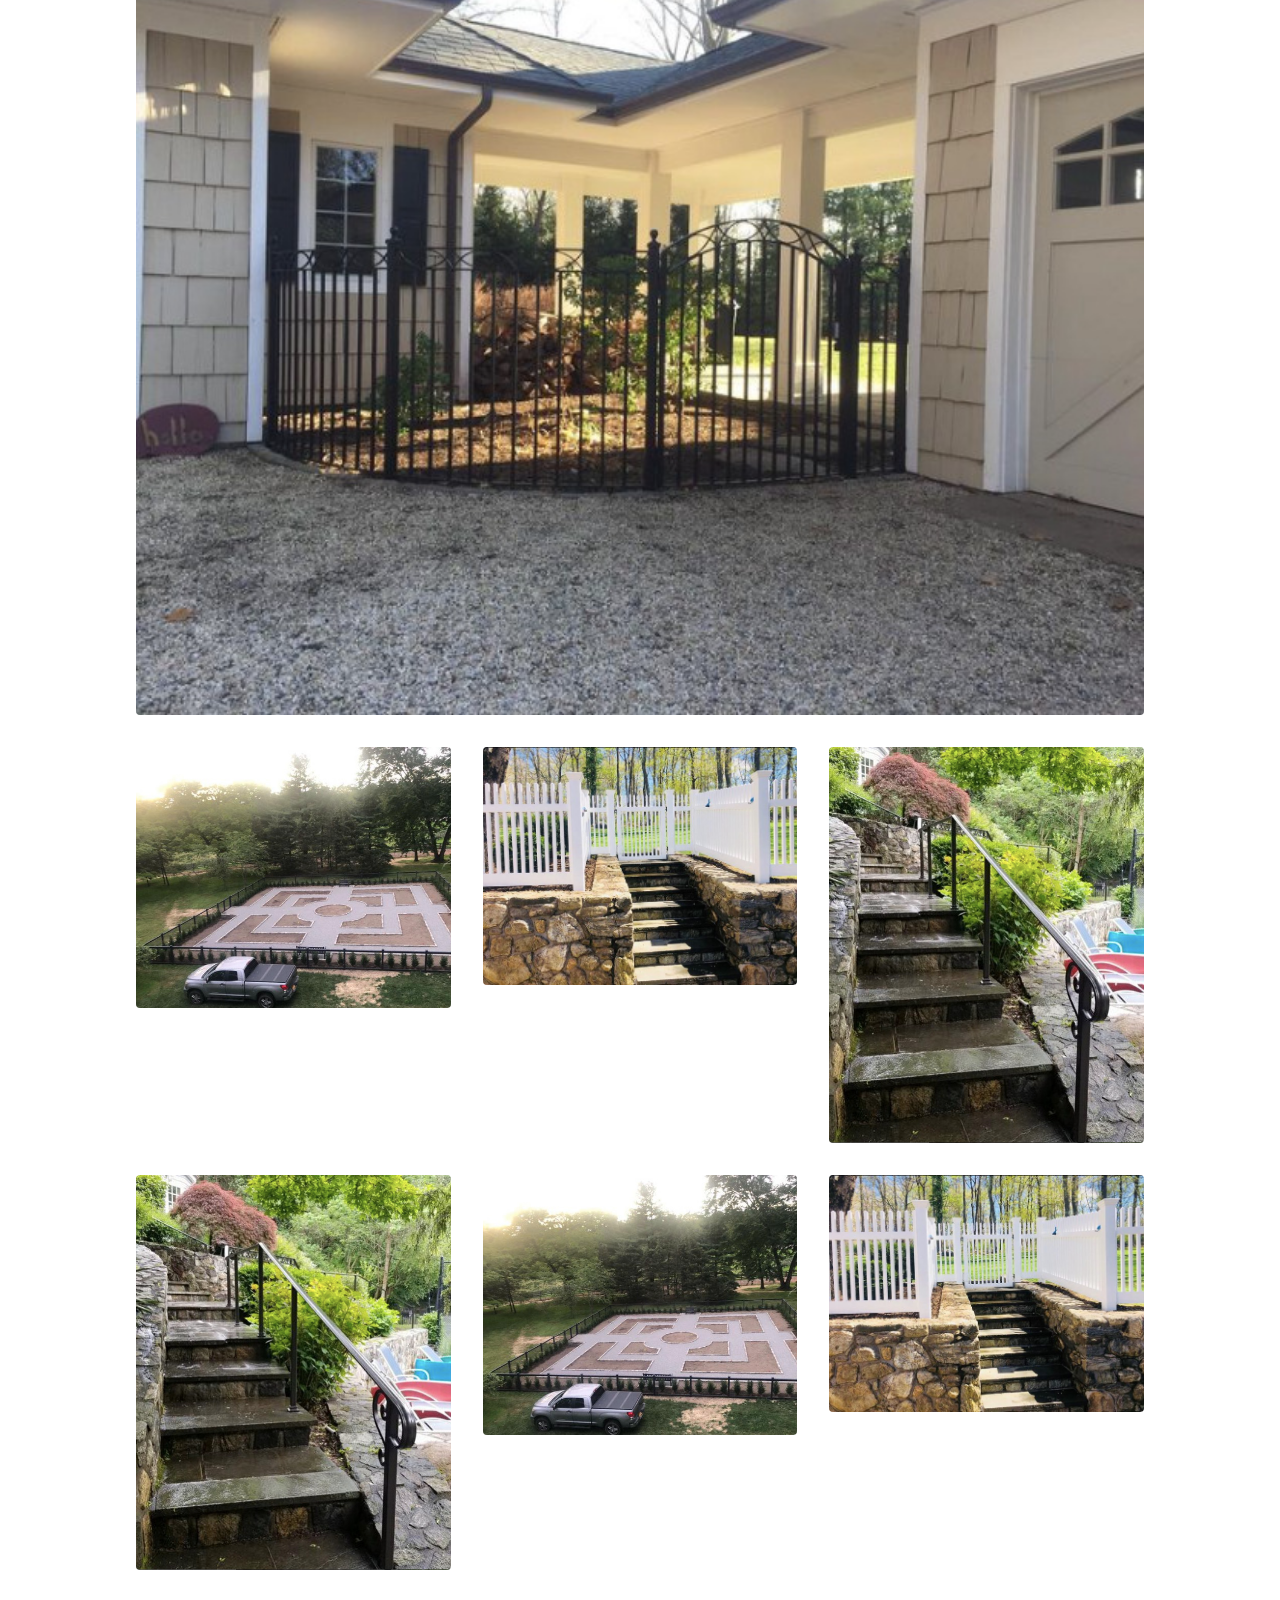
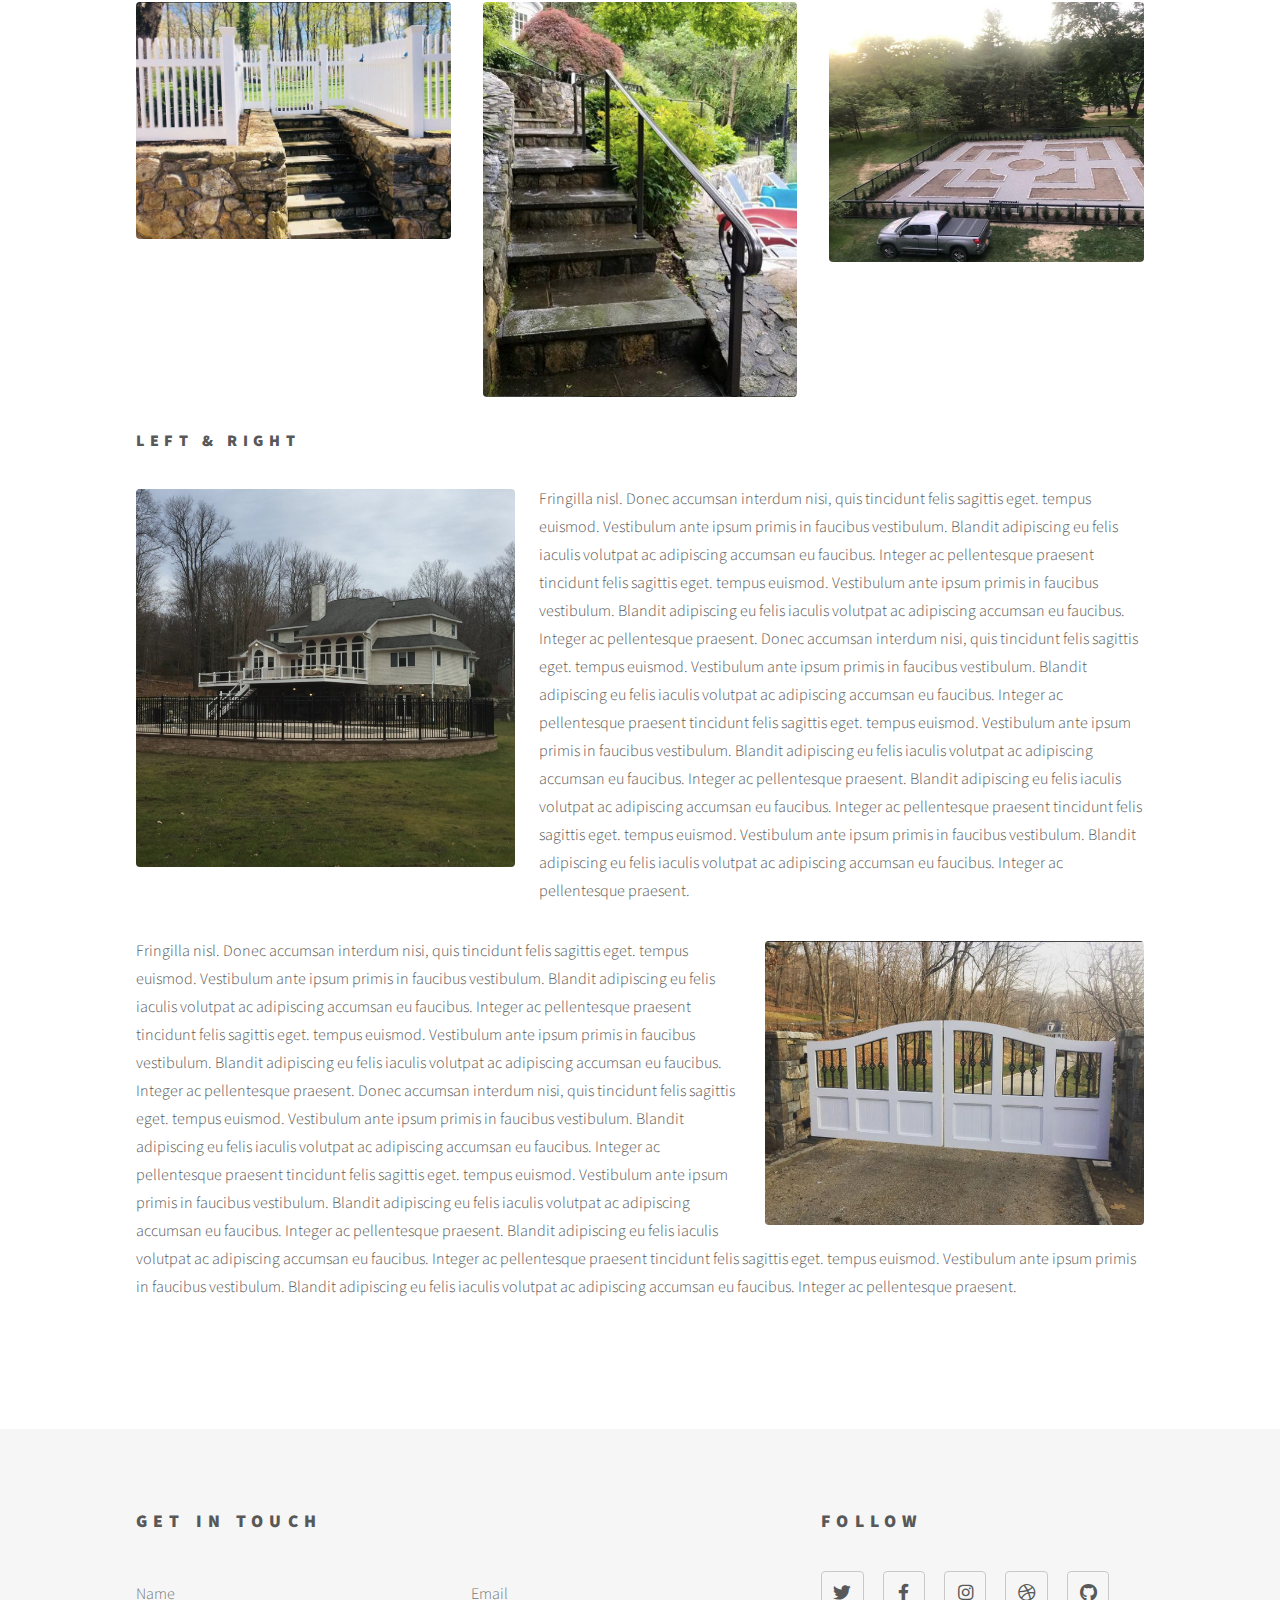
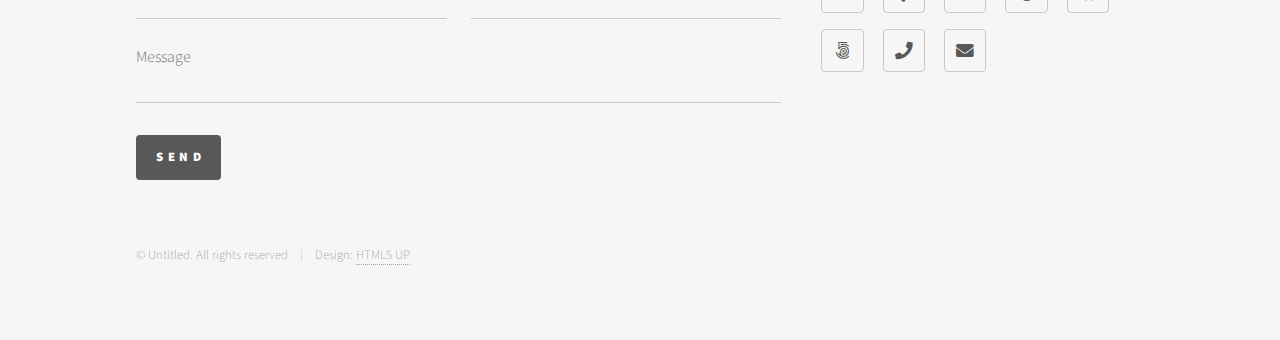
<file: elements.html>
<!DOCTYPE HTML>
<!--
	Phantom by HTML5 UP
	html5up.net | @ajlkn
	Free for personal and commercial use under the CCA 3.0 license (html5up.net/license)
-->
<html>
	<head>
		<title>Elements - Phantom by HTML5 UP</title>
		<meta charset="utf-8" />
		<meta name="viewport" content="width=device-width, initial-scale=1, user-scalable=no" />
		<link rel="stylesheet" href="assets/css/main.css" />
		<noscript><link rel="stylesheet" href="assets/css/noscript.css" /></noscript>
	</head>
	<body class="is-preload">
		<!-- Wrapper -->
			<div id="wrapper">

				<!-- Header -->
					<header id="header">
						<div class="inner">

							<!-- Logo -->
								<a href="index.html" class="logo">
									<span class="symbol"><img src="images/logo.svg" alt="" /></span><span class="title">Phantom</span>
								</a>

							<!-- Nav -->
								<nav>
									<ul>
										<li><a href="#menu">Menu</a></li>
									</ul>
								</nav>

						</div>
					</header>

				<!-- Menu -->
					<nav id="menu">
						<h2>Menu</h2>
						<ul>
							<li><a href="index.html">Home</a></li>
							<li><a href="generic.html">Ipsum veroeros</a></li>
							<li><a href="generic.html">Tempus etiam</a></li>
							<li><a href="generic.html">Consequat dolor</a></li>
							<li><a href="elements.html">Elements</a></li>
						</ul>
					</nav>

				<!-- Main -->
					<div id="main">
						<div class="inner">
							<h1>Elements</h1>

							<!-- Text -->
								<section>
									<h2>Text</h2>
									<p>This is <b>bold</b> and this is <strong>strong</strong>. This is <i>italic</i> and this is <em>emphasized</em>.
									This is <sup>superscript</sup> text and this is <sub>subscript</sub> text.
									This is <u>underlined</u> and this is code: <code>for (;;) { ... }</code>. Finally, <a href="#">this is a link</a>.</p>
									<hr />
									<p>Nunc lacinia ante nunc ac lobortis. Interdum adipiscing gravida odio porttitor sem non mi integer non faucibus ornare mi ut ante amet placerat aliquet. Volutpat eu sed ante lacinia sapien lorem accumsan varius montes viverra nibh in adipiscing blandit tempus accumsan.</p>
									<hr />
									<h2>Heading Level 2</h2>
									<h3>Heading Level 3</h3>
									<h4>Heading Level 4</h4>
									<hr />
									<h3>Blockquote</h3>
									<blockquote>Fringilla nisl. Donec accumsan interdum nisi, quis tincidunt felis sagittis eget tempus euismod. Vestibulum ante ipsum primis in faucibus vestibulum. Blandit adipiscing eu felis iaculis volutpat ac adipiscing accumsan faucibus. Vestibulum ante ipsum primis in faucibus lorem ipsum dolor sit amet nullam adipiscing eu felis.</blockquote>
									<h3>Preformatted</h3>
									<pre><code>i = 0;

while (!deck.isInOrder()) {
    print 'Iteration ' + i;
    deck.shuffle();
    i++;
}

print 'It took ' + i + ' iterations to sort the deck.';</code></pre>
								</section>

							<!-- Lists -->
								<section>
									<h2>Lists</h2>
									<div class="row">
										<div class="col-6 col-12-medium">
											<h3>Unordered</h3>
											<ul>
												<li>Dolor pulvinar etiam.</li>
												<li>Sagittis adipiscing.</li>
												<li>Felis enim feugiat.</li>
											</ul>
											<h3>Alternate</h3>
											<ul class="alt">
												<li>Dolor pulvinar etiam.</li>
												<li>Sagittis adipiscing.</li>
												<li>Felis enim feugiat.</li>
											</ul>
										</div>
										<div class="col-6 col-12-medium">
											<h3>Ordered</h3>
											<ol>
												<li>Dolor pulvinar etiam.</li>
												<li>Etiam vel felis viverra.</li>
												<li>Felis enim feugiat.</li>
												<li>Dolor pulvinar etiam.</li>
												<li>Etiam vel felis lorem.</li>
												<li>Felis enim et feugiat.</li>
											</ol>
											<h3>Icons</h3>
											<ul class="icons">
												<li><a href="#" class="icon brands style1 fa-twitter"><span class="label">Twitter</span></a></li>
												<li><a href="#" class="icon brands style1 fa-facebook-f"><span class="label">Facebook</span></a></li>
												<li><a href="#" class="icon brands style1 fa-instagram"><span class="label">Instagram</span></a></li>
												<li><a href="#" class="icon brands style1 fa-github"><span class="label">Github</span></a></li>
											</ul>
											<ul class="icons">
												<li><a href="#" class="icon brands style2 fa-twitter"><span class="label">Twitter</span></a></li>
												<li><a href="#" class="icon brands style2 fa-facebook-f"><span class="label">Facebook</span></a></li>
												<li><a href="#" class="icon brands style2 fa-instagram"><span class="label">Instagram</span></a></li>
												<li><a href="#" class="icon brands style2 fa-github"><span class="label">Github</span></a></li>
											</ul>
										</div>
									</div>
									<h2>Actions</h2>
									<div class="row">
										<div class="col-6 col-12-medium">
											<ul class="actions">
												<li><a href="#" class="button primary">Default</a></li>
												<li><a href="#" class="button">Default</a></li>
											</ul>
											<ul class="actions small">
												<li><a href="#" class="button primary small">Small</a></li>
												<li><a href="#" class="button small">Small</a></li>
											</ul>
											<ul class="actions stacked">
												<li><a href="#" class="button primary">Default</a></li>
												<li><a href="#" class="button">Default</a></li>
											</ul>
											<ul class="actions stacked">
												<li><a href="#" class="button primary small">Small</a></li>
												<li><a href="#" class="button small">Small</a></li>
											</ul>
										</div>
										<div class="col-6 col-12-medium">
											<ul class="actions stacked">
												<li><a href="#" class="button primary fit">Default</a></li>
												<li><a href="#" class="button fit">Default</a></li>
											</ul>
											<ul class="actions stacked">
												<li><a href="#" class="button primary small fit">Small</a></li>
												<li><a href="#" class="button small fit">Small</a></li>
											</ul>
										</div>
									</div>
								</section>

							<!-- Table -->
								<section>
									<h2>Table</h2>
									<h3>Default</h3>
									<div class="table-wrapper">
										<table>
											<thead>
												<tr>
													<th>Name</th>
													<th>Description</th>
													<th>Price</th>
												</tr>
											</thead>
											<tbody>
												<tr>
													<td>Item One</td>
													<td>Ante turpis integer aliquet porttitor.</td>
													<td>29.99</td>
												</tr>
												<tr>
													<td>Item Two</td>
													<td>Vis ac commodo adipiscing arcu aliquet.</td>
													<td>19.99</td>
												</tr>
												<tr>
													<td>Item Three</td>
													<td> Morbi faucibus arcu accumsan lorem.</td>
													<td>29.99</td>
												</tr>
												<tr>
													<td>Item Four</td>
													<td>Vitae integer tempus condimentum.</td>
													<td>19.99</td>
												</tr>
												<tr>
													<td>Item Five</td>
													<td>Ante turpis integer aliquet porttitor.</td>
													<td>29.99</td>
												</tr>
											</tbody>
											<tfoot>
												<tr>
													<td colspan="2"></td>
													<td>100.00</td>
												</tr>
											</tfoot>
										</table>
									</div>

									<h3>Alternate</h3>
									<div class="table-wrapper">
										<table class="alt">
											<thead>
												<tr>
													<th>Name</th>
													<th>Description</th>
													<th>Price</th>
												</tr>
											</thead>
											<tbody>
												<tr>
													<td>Item One</td>
													<td>Ante turpis integer aliquet porttitor.</td>
													<td>29.99</td>
												</tr>
												<tr>
													<td>Item Two</td>
													<td>Vis ac commodo adipiscing arcu aliquet.</td>
													<td>19.99</td>
												</tr>
												<tr>
													<td>Item Three</td>
													<td> Morbi faucibus arcu accumsan lorem.</td>
													<td>29.99</td>
												</tr>
												<tr>
													<td>Item Four</td>
													<td>Vitae integer tempus condimentum.</td>
													<td>19.99</td>
												</tr>
												<tr>
													<td>Item Five</td>
													<td>Ante turpis integer aliquet porttitor.</td>
													<td>29.99</td>
												</tr>
											</tbody>
											<tfoot>
												<tr>
													<td colspan="2"></td>
													<td>100.00</td>
												</tr>
											</tfoot>
										</table>
									</div>
								</section>

							<!-- Buttons -->
								<section>
									<h3>Buttons</h3>
									<ul class="actions">
										<li><a href="#" class="button primary">Primary</a></li>
										<li><a href="#" class="button">Default</a></li>
									</ul>
									<ul class="actions">
										<li><a href="#" class="button large">Large</a></li>
										<li><a href="#" class="button">Default</a></li>
										<li><a href="#" class="button small">Small</a></li>
									</ul>
									<ul class="actions fit">
										<li><a href="#" class="button primary fit">Fit</a></li>
										<li><a href="#" class="button fit">Fit</a></li>
										<li><a href="#" class="button fit">Fit</a></li>
									</ul>
									<ul class="actions fit small">
										<li><a href="#" class="button primary fit small">Fit + Small</a></li>
										<li><a href="#" class="button fit small">Fit + Small</a></li>
										<li><a href="#" class="button fit small">Fit + Small</a></li>
									</ul>
									<ul class="actions">
										<li><a href="#" class="button primary icon solid fa-download">Icon</a></li>
										<li><a href="#" class="button icon solid fa-upload">Icon</a></li>
										<li><a href="#" class="button icon solid fa-save">Icon</a></li>
									</ul>
									<ul class="actions">
										<li><span class="button primary disabled">Disabled</span></li>
										<li><span class="button disabled">Disabled</span></li>
									</ul>
								</section>

							<!-- Form -->
								<section>
									<h2>Form</h2>
									<form method="post" action="#">
										<div class="row gtr-uniform">
											<div class="col-6 col-12-xsmall">
												<input type="text" name="demo-name" id="demo-name" value="" placeholder="Name" />
											</div>
											<div class="col-6 col-12-xsmall">
												<input type="email" name="demo-email" id="demo-email" value="" placeholder="Email" />
											</div>
											<div class="col-12">
												<select name="demo-category" id="demo-category">
													<option value="">- Category -</option>
													<option value="1">Manufacturing</option>
													<option value="1">Shipping</option>
													<option value="1">Administration</option>
													<option value="1">Human Resources</option>
												</select>
											</div>
											<div class="col-4 col-12-small">
												<input type="radio" id="demo-priority-low" name="demo-priority" checked>
												<label for="demo-priority-low">Low</label>
											</div>
											<div class="col-4 col-12-small">
												<input type="radio" id="demo-priority-normal" name="demo-priority">
												<label for="demo-priority-normal">Normal</label>
											</div>
											<div class="col-4 col-12-small">
												<input type="radio" id="demo-priority-high" name="demo-priority">
												<label for="demo-priority-high">High</label>
											</div>
											<div class="col-6 col-12-small">
												<input type="checkbox" id="demo-copy" name="demo-copy">
												<label for="demo-copy">Email me a copy</label>
											</div>
											<div class="col-6 col-12-small">
												<input type="checkbox" id="demo-human" name="demo-human" checked>
												<label for="demo-human">Not a robot</label>
											</div>
											<div class="col-12">
												<textarea name="demo-message" id="demo-message" placeholder="Enter your message" rows="6"></textarea>
											</div>
											<div class="col-12">
												<ul class="actions">
													<li><input type="submit" value="Send Message" class="primary" /></li>
													<li><input type="reset" value="Reset" /></li>
												</ul>
											</div>
										</div>
									</form>
								</section>

							<!-- Image -->
								<section>
									<h2>Image</h2>
									<h3>Fit</h3>
									<div class="box alt">
										<div class="row gtr-uniform">
											<div class="col-12"><span class="image fit"><img src="images/pic13.jpg" alt="" /></span></div>
											<div class="col-4"><span class="image fit"><img src="images/pic01.jpg" alt="" /></span></div>
											<div class="col-4"><span class="image fit"><img src="images/pic02.jpg" alt="" /></span></div>
											<div class="col-4"><span class="image fit"><img src="images/pic03.jpg" alt="" /></span></div>
											<div class="col-4"><span class="image fit"><img src="images/pic03.jpg" alt="" /></span></div>
											<div class="col-4"><span class="image fit"><img src="images/pic01.jpg" alt="" /></span></div>
											<div class="col-4"><span class="image fit"><img src="images/pic02.jpg" alt="" /></span></div>
											<div class="col-4"><span class="image fit"><img src="images/pic02.jpg" alt="" /></span></div>
											<div class="col-4"><span class="image fit"><img src="images/pic03.jpg" alt="" /></span></div>
											<div class="col-4"><span class="image fit"><img src="images/pic01.jpg" alt="" /></span></div>
										</div>
									</div>
									<h3>Left &amp; Right</h3>
									<p><span class="image left"><img src="images/pic14.jpg" alt="" /></span>Fringilla nisl. Donec accumsan interdum nisi, quis tincidunt felis sagittis eget. tempus euismod. Vestibulum ante ipsum primis in faucibus vestibulum. Blandit adipiscing eu felis iaculis volutpat ac adipiscing accumsan eu faucibus. Integer ac pellentesque praesent tincidunt felis sagittis eget. tempus euismod. Vestibulum ante ipsum primis in faucibus vestibulum. Blandit adipiscing eu felis iaculis volutpat ac adipiscing accumsan eu faucibus. Integer ac pellentesque praesent. Donec accumsan interdum nisi, quis tincidunt felis sagittis eget. tempus euismod. Vestibulum ante ipsum primis in faucibus vestibulum. Blandit adipiscing eu felis iaculis volutpat ac adipiscing accumsan eu faucibus. Integer ac pellentesque praesent tincidunt felis sagittis eget. tempus euismod. Vestibulum ante ipsum primis in faucibus vestibulum. Blandit adipiscing eu felis iaculis volutpat ac adipiscing accumsan eu faucibus. Integer ac pellentesque praesent. Blandit adipiscing eu felis iaculis volutpat ac adipiscing accumsan eu faucibus. Integer ac pellentesque praesent tincidunt felis sagittis eget. tempus euismod. Vestibulum ante ipsum primis in faucibus vestibulum. Blandit adipiscing eu felis iaculis volutpat ac adipiscing accumsan eu faucibus. Integer ac pellentesque praesent.</p>
									<p><span class="image right"><img src="images/pic15.jpg" alt="" /></span>Fringilla nisl. Donec accumsan interdum nisi, quis tincidunt felis sagittis eget. tempus euismod. Vestibulum ante ipsum primis in faucibus vestibulum. Blandit adipiscing eu felis iaculis volutpat ac adipiscing accumsan eu faucibus. Integer ac pellentesque praesent tincidunt felis sagittis eget. tempus euismod. Vestibulum ante ipsum primis in faucibus vestibulum. Blandit adipiscing eu felis iaculis volutpat ac adipiscing accumsan eu faucibus. Integer ac pellentesque praesent. Donec accumsan interdum nisi, quis tincidunt felis sagittis eget. tempus euismod. Vestibulum ante ipsum primis in faucibus vestibulum. Blandit adipiscing eu felis iaculis volutpat ac adipiscing accumsan eu faucibus. Integer ac pellentesque praesent tincidunt felis sagittis eget. tempus euismod. Vestibulum ante ipsum primis in faucibus vestibulum. Blandit adipiscing eu felis iaculis volutpat ac adipiscing accumsan eu faucibus. Integer ac pellentesque praesent. Blandit adipiscing eu felis iaculis volutpat ac adipiscing accumsan eu faucibus. Integer ac pellentesque praesent tincidunt felis sagittis eget. tempus euismod. Vestibulum ante ipsum primis in faucibus vestibulum. Blandit adipiscing eu felis iaculis volutpat ac adipiscing accumsan eu faucibus. Integer ac pellentesque praesent.</p>
								</section>

						</div>
					</div>

				<!-- Footer -->
					<footer id="footer">
						<div class="inner">
							<section>
								<h2>Get in touch</h2>
								<form method="post" action="#">
									<div class="fields">
										<div class="field half">
											<input type="text" name="name" id="name" placeholder="Name" />
										</div>
										<div class="field half">
											<input type="email" name="email" id="email" placeholder="Email" />
										</div>
										<div class="field">
											<textarea name="message" id="message" placeholder="Message"></textarea>
										</div>
									</div>
									<ul class="actions">
										<li><input type="submit" value="Send" class="primary" /></li>
									</ul>
								</form>
							</section>
							<section>
								<h2>Follow</h2>
								<ul class="icons">
									<li><a href="#" class="icon brands style2 fa-twitter"><span class="label">Twitter</span></a></li>
									<li><a href="#" class="icon brands style2 fa-facebook-f"><span class="label">Facebook</span></a></li>
									<li><a href="#" class="icon brands style2 fa-instagram"><span class="label">Instagram</span></a></li>
									<li><a href="#" class="icon brands style2 fa-dribbble"><span class="label">Dribbble</span></a></li>
									<li><a href="#" class="icon brands style2 fa-github"><span class="label">GitHub</span></a></li>
									<li><a href="#" class="icon brands style2 fa-500px"><span class="label">500px</span></a></li>
									<li><a href="#" class="icon solid style2 fa-phone"><span class="label">Phone</span></a></li>
									<li><a href="#" class="icon solid style2 fa-envelope"><span class="label">Email</span></a></li>
								</ul>
							</section>
							<ul class="copyright">
								<li>&copy; Untitled. All rights reserved</li><li>Design: <a href="http://html5up.net">HTML5 UP</a></li>
							</ul>
						</div>
					</footer>

			</div>

		<!-- Scripts -->
			<script src="assets/js/jquery.min.js"></script>
			<script src="assets/js/browser.min.js"></script>
			<script src="assets/js/breakpoints.min.js"></script>
			<script src="assets/js/util.js"></script>
			<script src="assets/js/main.js"></script>

	</body>
</html>
</file>
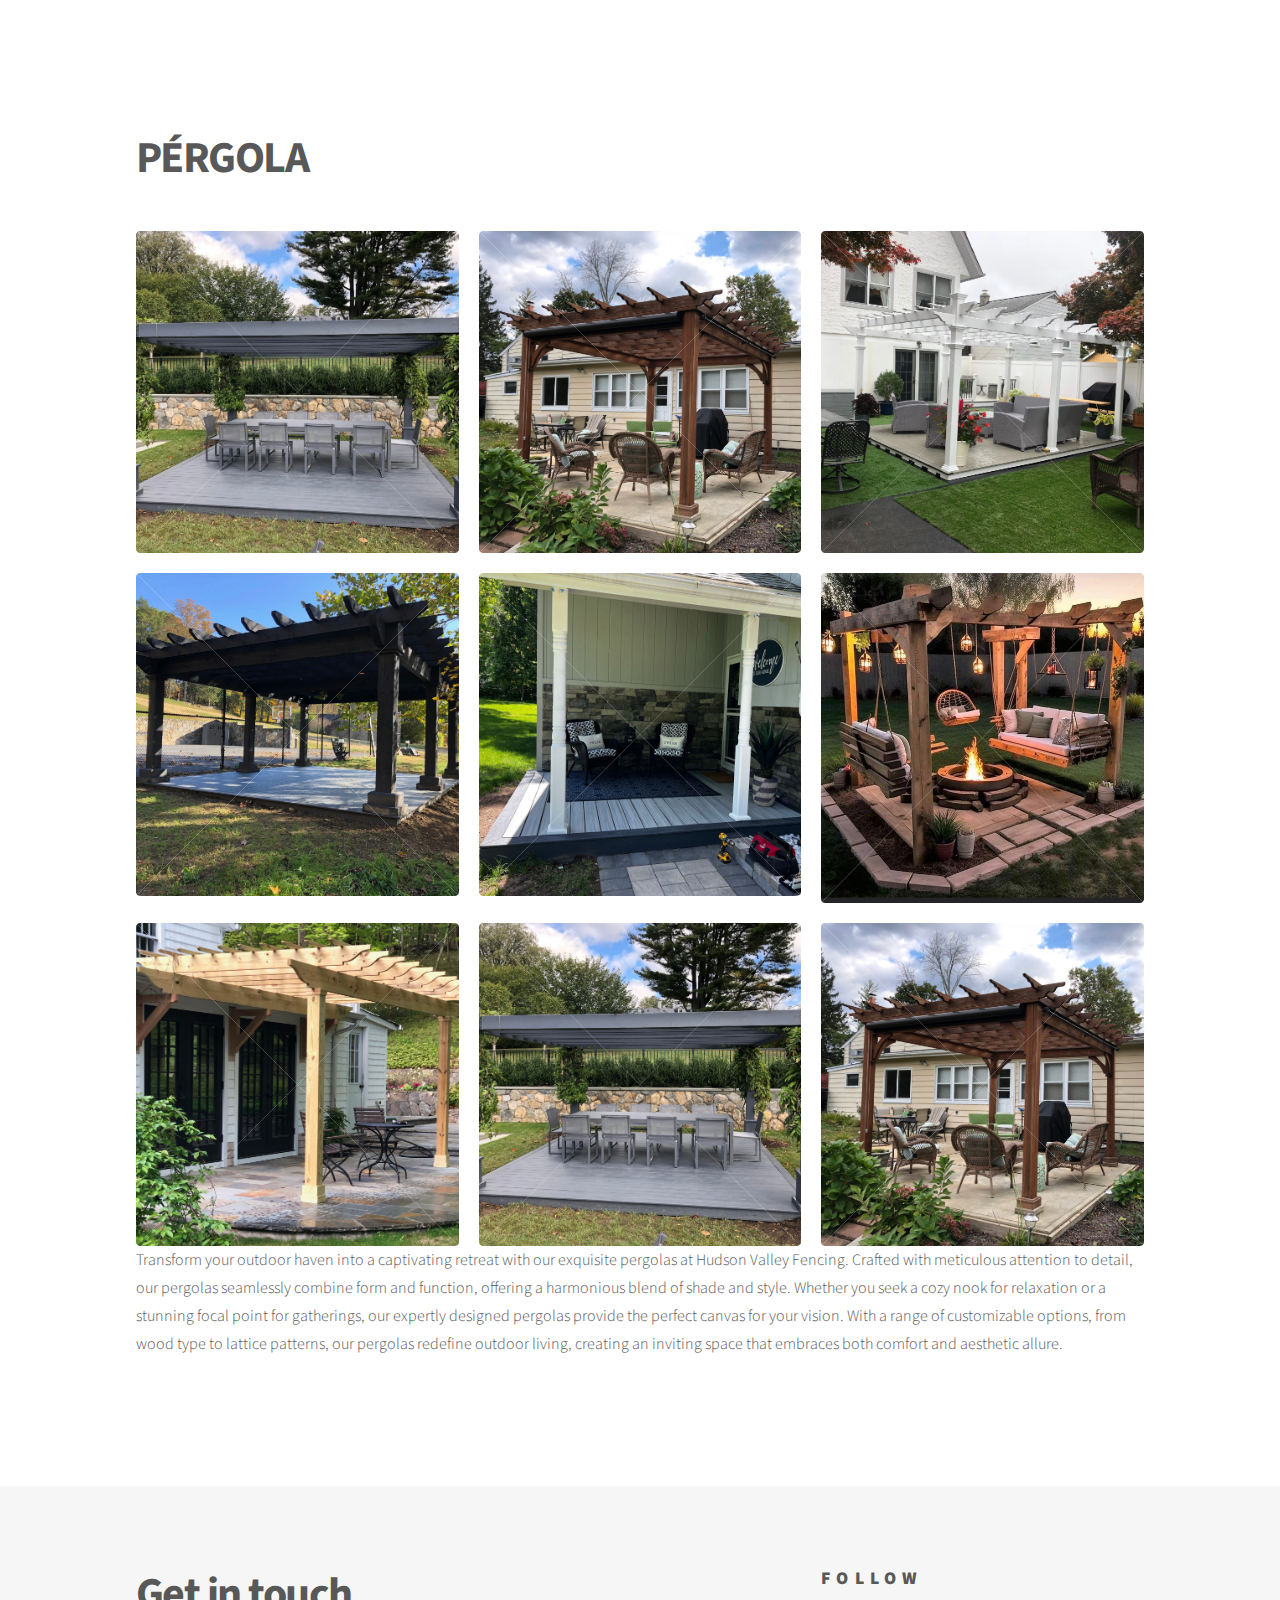
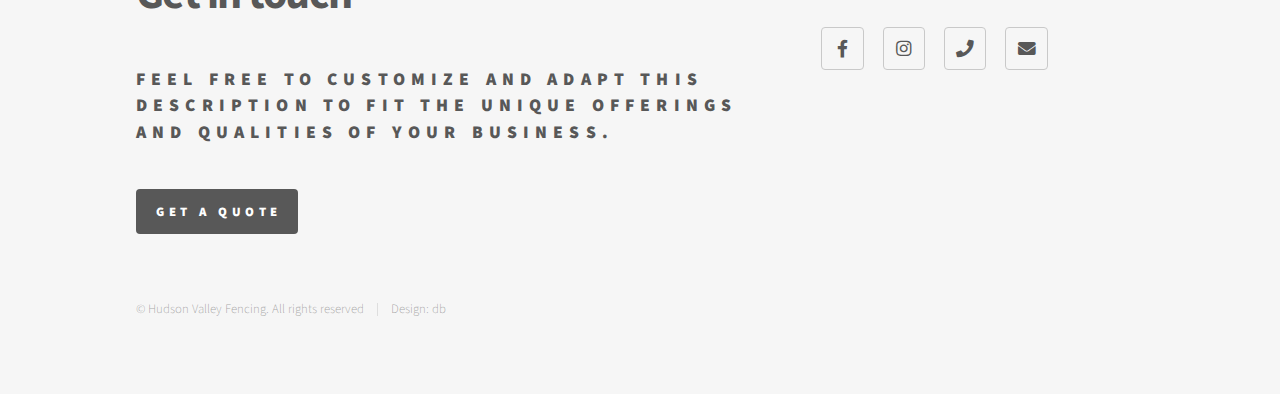
<file: generic.html>
<!DOCTYPE HTML>
<!--
	Phantom by HTML5 UP
	html5up.net | @ajlkn
	Free for personal and commercial use under the CCA 3.0 license (html5up.net/license)
-->
<html>
	<head>
		<title>Hudson Valley Fencing</title>
		<meta charset="utf-8" />
		<meta name="viewport" content="width=device-width, initial-scale=1, user-scalable=no" />
		<link rel="stylesheet" href="assets/css/main.css" />
		<noscript><link rel="stylesheet" href="assets/css/noscript.css" /></noscript>
	</head>
	<body class="is-preload">
		<!-- Wrapper -->
			<div id="wrapper">

				<!-- Header -->
					<header id="header">
						<div class="inner">
						</div>
					</header>

				
				<!-- Main -->
					<div id="main">
						<div class="inner">
							<h1>PÉRGOLA</h1>
							<section class="tiles">
								<article >
									<span class="image">
										<img src="images/pergola/IMG_0005.jpg" alt="" />
									</span>
								</article>
							
								<article >
									<span class="image">
										<img src="images/pergola/IMG_0050.jpg" alt="" />
									</span>
								</article>
							
								<article >
									<span class="image">
										<img src="images/pergola/IMG_0239.jpg" alt="" />
									</span>
								</article>

								<article >
									<span class="image">
										<img src="images/pergola/IMG_0243.jpg" alt="" />
									</span>
								</article>
							
								<article >
									<span class="image">
										<img src="images/pergola/IMG_0507.jpg" alt="" />
									</span>
								</article>
							
								<article >
									<span class="image">
										<img src="images/pergola/IMG_1980.JPG" alt=""/>
									</span>
								</article>

								<article >
									<span class="image">
										<img src="images/pergola/IMG_4637.jpg" alt="" />
									</span>
								</article>
							
								<article >
									<span class="image">
										<img src="images/pergola/IMG_0005.jpg" alt=""/>
									</span>
								</article>
							
								<article >
									<span class="image">
										<img src="images/pergola/IMG_0050.jpg" alt="" />
									</span>
								</article>
							</section>
							
							<p>Transform your outdoor haven into a captivating retreat with our exquisite pergolas at Hudson Valley Fencing. Crafted with meticulous attention to detail, our pergolas seamlessly combine form and function, offering a harmonious blend of shade and style. Whether you seek a cozy nook for relaxation or a stunning focal point for gatherings, our expertly designed pergolas provide the perfect canvas for your vision. With a range of customizable options, from wood type to lattice patterns, our pergolas redefine outdoor living, creating an inviting space that embraces both comfort and aesthetic allure.</p>
						</div>
					</div>

				
				<!-- Footer -->
				<footer id="footer">
					<div class="inner">
						<section>
							<h1>Get in touch</h1>
							<h2>Feel free to customize and adapt this description to fit the unique offerings and qualities of your business.</h2>
							<form action="https://forms.gle/GbiAvpi6jUuTc4496">
								<div class="fields">
								</div>
								<ul class="actions">
									<li><input type="submit" value="Get a quote" class="primary" /></li>
								</ul>
							</form>
						</section>
						<section>
							<h2>Follow</h2>
							<ul class="icons">
								<li><a href="#" class="icon brands style2 fa-facebook-f"><span class="label">Facebook</span></a></li>
								<li><a href="https://www.instagram.com/hudsonvalleyfencing/" class="icon brands style2 fa-instagram"><span class="label">Instagram</span></a></li>
								<li><a href="tel:+19142996563" class="icon solid style2 fa-phone"><span class="label">Phone</span></a></li>
								<li><a href="https://forms.gle/v6FWE8GPro9r2syJA" class="icon solid style2 fa-envelope"><span class="label">Email</span></a></li>
							</ul>
						</section>
						<ul class="copyright">
							<li>&copy; Hudson Valley Fencing. All rights reserved</li><li>Design: db <a href="https://www.instagram.com/hudsonvalleyfencing/"></a></li>
						</ul>
					</div>
				</footer>

			</div>

		<!-- Scripts -->
			<script src="assets/js/jquery.min.js"></script>
			<script src="assets/js/browser.min.js"></script>
			<script src="assets/js/breakpoints.min.js"></script>
			<script src="assets/js/util.js"></script>
			<script src="assets/js/main.js"></script>

	</body>
</html>
</file>
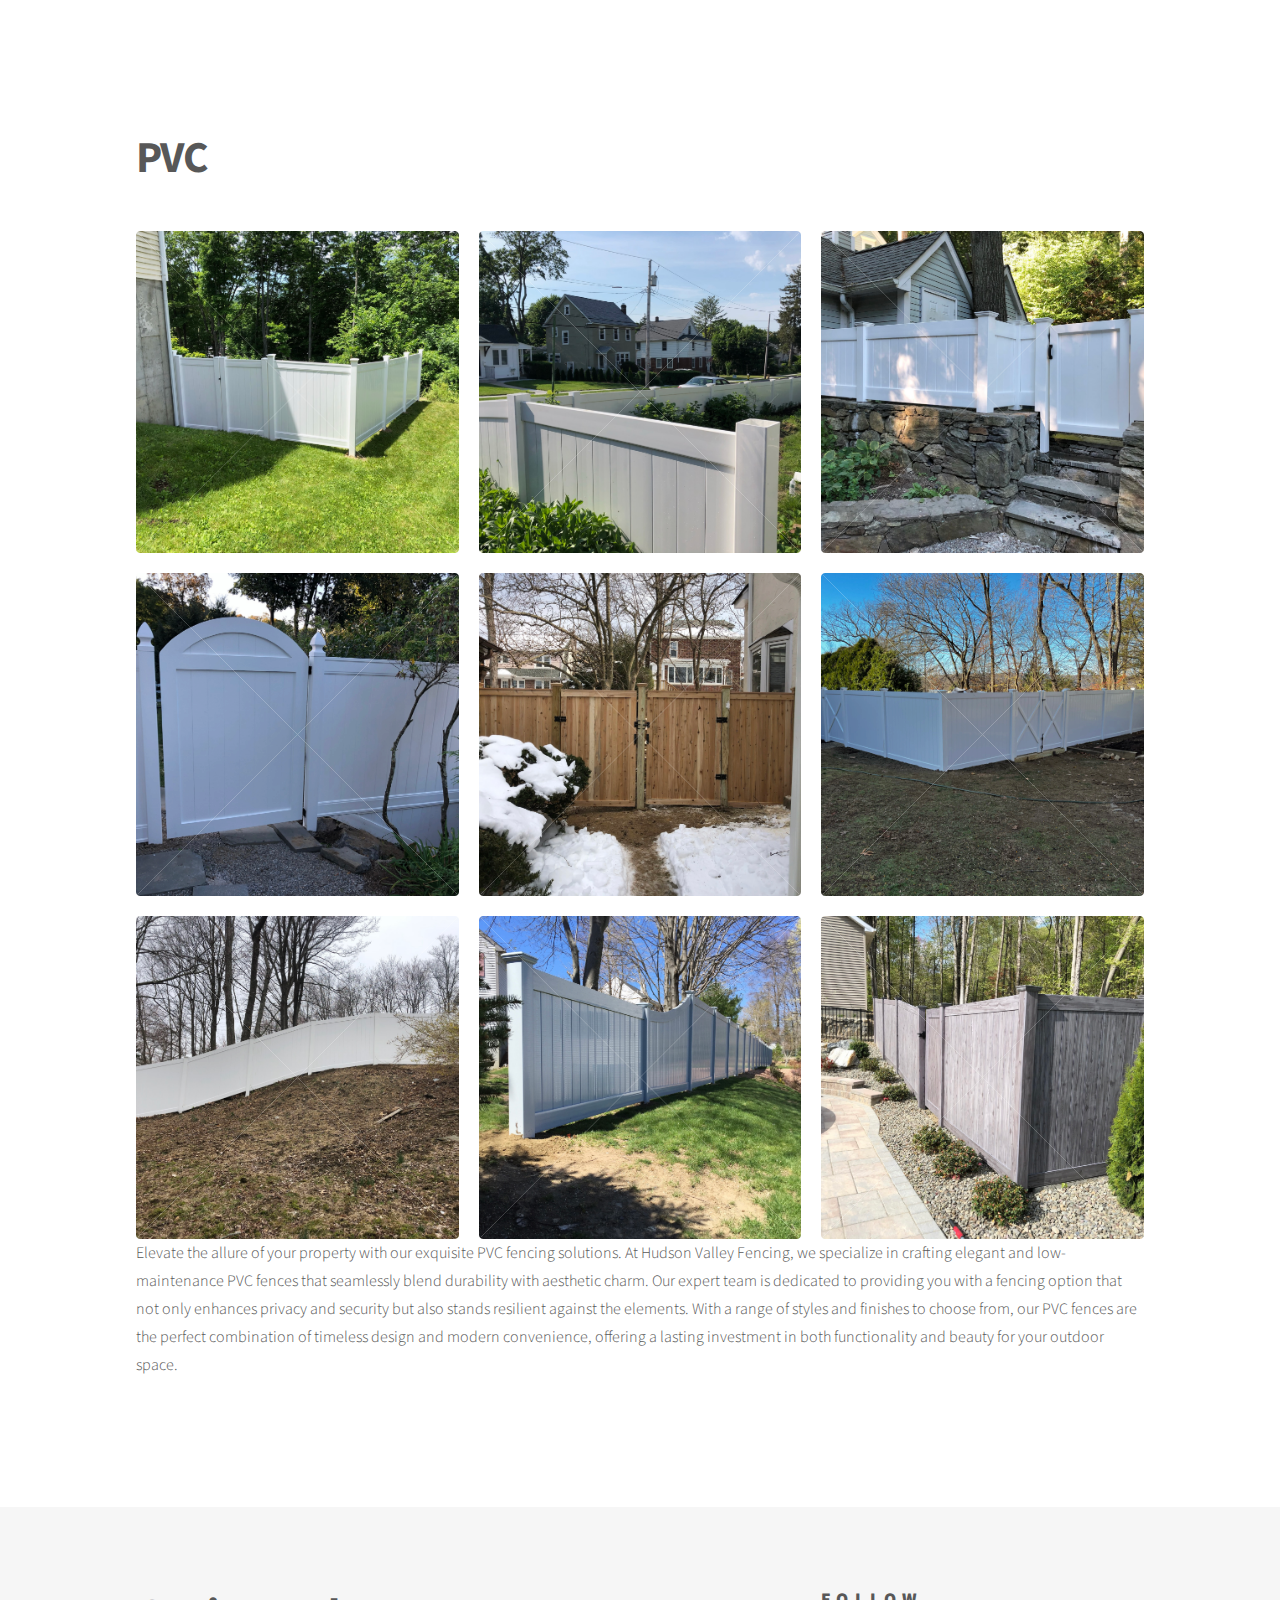
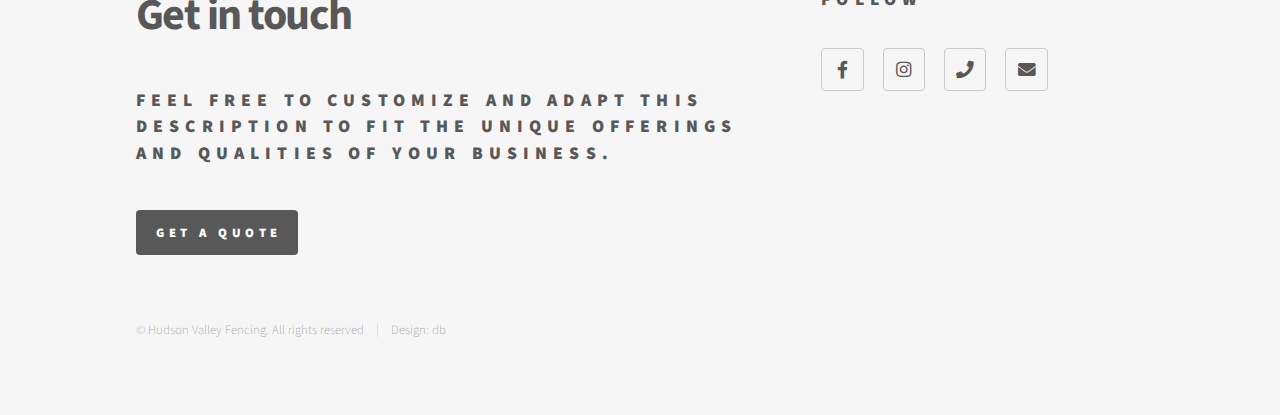
<file: pvc.html>
<!DOCTYPE HTML>
<!--
	Phantom by HTML5 UP
	html5up.net | @ajlkn
	Free for personal and commercial use under the CCA 3.0 license (html5up.net/license)
-->
<html>
	<head>
		<title>Hudson Valley Fencing</title>
		<meta charset="utf-8" />
		<meta name="viewport" content="width=device-width, initial-scale=1, user-scalable=no" />
		<link rel="stylesheet" href="assets/css/main.css" />
		<noscript><link rel="stylesheet" href="assets/css/noscript.css" /></noscript>
	</head>
	<body class="is-preload">
		<!-- Wrapper -->
			<div id="wrapper">

				<!-- Header -->
					<header id="header">
						<div class="inner">
						</div>
					</header>

				
				<!-- Main -->
					<div id="main">
						<div class="inner">
							<h1>PVC</h1>
							<section class="tiles">
								<article >
									<span class="image">
										<img src="images/pvc/IMG_0047.jpg" alt="" />
									</span>
								</article>
							
								<article >
									<span class="image">
										<img src="images/pvc/IMG_0073.jpg" alt="" />
									</span>
								</article>
							
								<article >
									<span class="image">
										<img src="images/pvc/IMG_0115.jpg" alt="" />
									</span>
								</article>

								<article >
									<span class="image">
										<img src="images/pvc/IMG_0313.jpg" alt="" />
									</span>
								</article>
							
								<article >
									<span class="image">
										<img src="images/pvc/IMG_0316.jpg" alt="" />
									</span>
								</article>
							
								<article >
									<span class="image">
										<img src="images/pvc/IMG_1329.jpg" alt="" />
									</span>
								</article>

								<article >
									<span class="image">
										<img src="images/pvc/IMG_1648.jpg" alt="" />
									</span>
								</article>
							
								<article >
									<span class="image">
										<img src="images/pvc/IMG_2337.jpg" alt="" />
									</span>
								</article>
							
								<article >
									<span class="image">
										<img src="images/pvc/IMG_3328.jpg" alt="" />
									</span>
								</article>
							</section>
							
							<p>Elevate the allure of your property with our exquisite PVC fencing solutions. At Hudson Valley Fencing, we specialize in crafting elegant and low-maintenance PVC fences that seamlessly blend durability with aesthetic charm. Our expert team is dedicated to providing you with a fencing option that not only enhances privacy and security but also stands resilient against the elements. With a range of styles and finishes to choose from, our PVC fences are the perfect combination of timeless design and modern convenience, offering a lasting investment in both functionality and beauty for your outdoor space.</p>
						</div>
					</div>

				
				<!-- Footer -->
				<footer id="footer">
					<div class="inner">
						<section>
							<h1>Get in touch</h1>
							<h2>Feel free to customize and adapt this description to fit the unique offerings and qualities of your business.</h2>
							<form action="https://forms.gle/GbiAvpi6jUuTc4496">
								<div class="fields">
								</div>
								<ul class="actions">
									<li><input type="submit" value="Get a quote" class="primary" /></li>
								</ul>
							</form>
						</section>
						<section>
							<h2>Follow</h2>
							<ul class="icons">
								<li><a href="#" class="icon brands style2 fa-facebook-f"><span class="label">Facebook</span></a></li>
								<li><a href="https://www.instagram.com/hudsonvalleyfencing/" class="icon brands style2 fa-instagram"><span class="label">Instagram</span></a></li>
								<li><a href="tel:+19142996563" class="icon solid style2 fa-phone"><span class="label">Phone</span></a></li>
								<li><a href="https://forms.gle/v6FWE8GPro9r2syJA" class="icon solid style2 fa-envelope"><span class="label">Email</span></a></li>
							</ul>
						</section>
						<ul class="copyright">
							<li>&copy; Hudson Valley Fencing. All rights reserved</li><li>Design: db <a href="https://www.instagram.com/hudsonvalleyfencing/"></a></li>
						</ul>
					</div>
				</footer>

			</div>

		<!-- Scripts -->
			<script src="assets/js/jquery.min.js"></script>
			<script src="assets/js/browser.min.js"></script>
			<script src="assets/js/breakpoints.min.js"></script>
			<script src="assets/js/util.js"></script>
			<script src="assets/js/main.js"></script>

	</body>
</html>
</file>
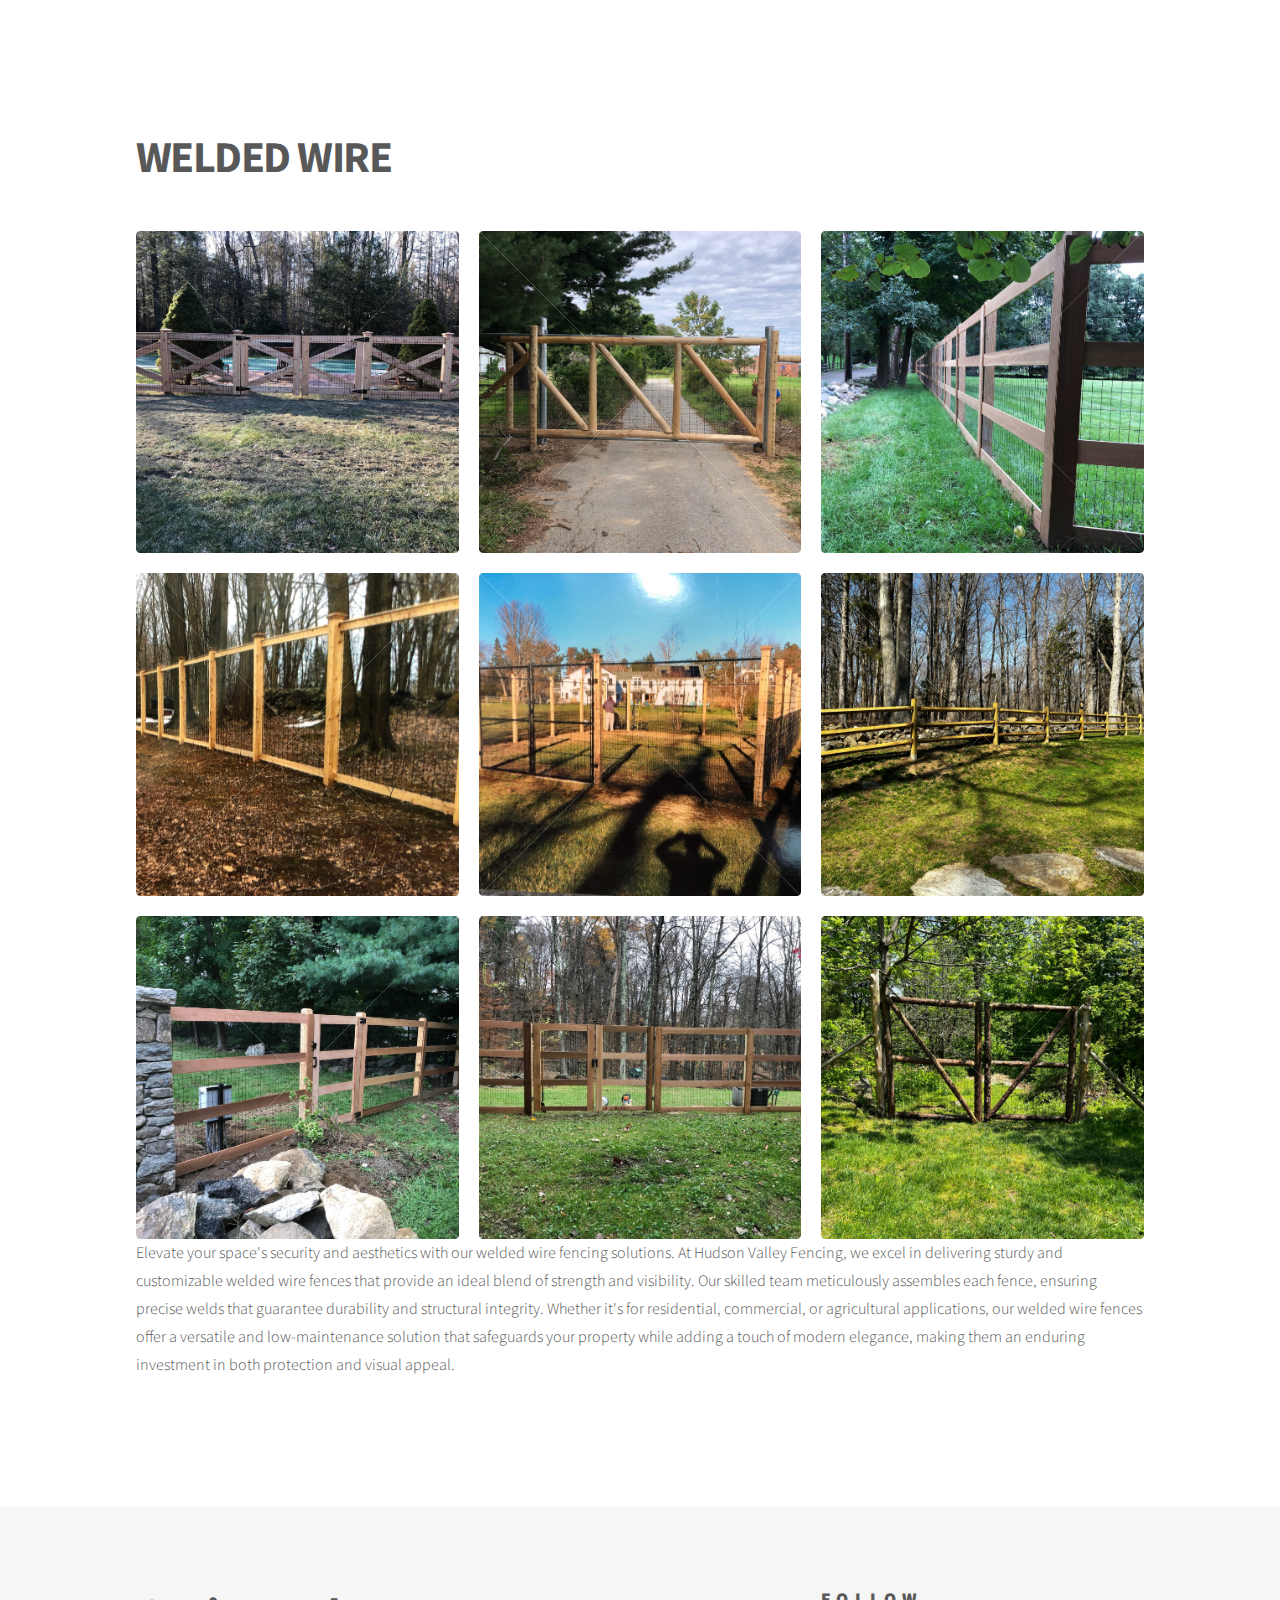
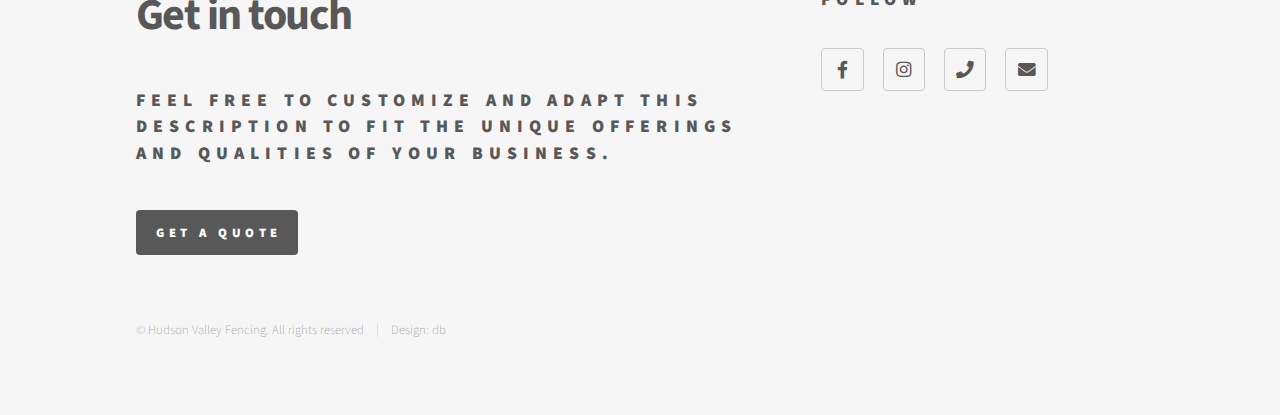
<file: welded.html>
<!DOCTYPE HTML>
<!--
	Phantom by HTML5 UP
	html5up.net | @ajlkn
	Free for personal and commercial use under the CCA 3.0 license (html5up.net/license)
-->
<html>
	<head>
		<title>Hudson Valley Fencing</title>
		<meta charset="utf-8" />
		<meta name="viewport" content="width=device-width, initial-scale=1, user-scalable=no" />
		<link rel="stylesheet" href="assets/css/main.css" />
		<noscript><link rel="stylesheet" href="assets/css/noscript.css" /></noscript>
	</head>
	<body class="is-preload">
		<!-- Wrapper -->
			<div id="wrapper">

				<!-- Header -->
					<header id="header">
						<div class="inner">
						</div>
					</header>

				
				<!-- Main -->
					<div id="main">
						<div class="inner">
							<h1>WELDED WIRE</h1>
							<section class="tiles">
								<article >
									<span class="image">
										<img src="images/welded/IMG_0147.jpg" alt="" />
									</span>
								</article>
							
								<article >
									<span class="image">
										<img src="images/welded/IMG_0150.jpg" alt="" />
									</span>
								</article>
							
								<article >
									<span class="image">
										<img src="images/welded/IMG_0162.jpg" alt="" />
									</span>
								</article>

								<article >
									<span class="image">
										<img src="images/welded/IMG_0179.jpg" alt="" />
									</span>
								</article>
							
								<article >
									<span class="image">
										<img src="images/welded/IMG_0188.jpg" alt="" />
									</span>
								</article>
							
								<article >
									<span class="image">
										<img src="images/welded/IMG_0192.jpg" alt="" />
									</span>
								</article>

								<article >
									<span class="image">
										<img src="images/welded/IMG_0244.jpg" alt="" />
									</span>
								</article>
							
								<article >
									<span class="image">
										<img src="images/welded/IMG_0301.jpg" alt="" />
									</span>
								</article>
							
								<article >
									<span class="image">
										<img src="images/welded/IMG_0318.jpg" alt="" />
									</span>
								</article>
							</section>
							
							<p>Elevate your space's security and aesthetics with our welded wire fencing solutions. At Hudson Valley Fencing, we excel in delivering sturdy and customizable welded wire fences that provide an ideal blend of strength and visibility. Our skilled team meticulously assembles each fence, ensuring precise welds that guarantee durability and structural integrity. Whether it's for residential, commercial, or agricultural applications, our welded wire fences offer a versatile and low-maintenance solution that safeguards your property while adding a touch of modern elegance, making them an enduring investment in both protection and visual appeal.</p>
						</div>
					</div>

				
				<!-- Footer -->
				<footer id="footer">
					<div class="inner">
						<section>
							<h1>Get in touch</h1>
							<h2>Feel free to customize and adapt this description to fit the unique offerings and qualities of your business.</h2>
							<form action="https://forms.gle/GbiAvpi6jUuTc4496">
								<div class="fields">
								</div>
								<ul class="actions">
									<li><input type="submit" value="Get a quote" class="primary" /></li>
								</ul>
							</form>
						</section>
						<section>
							<h2>Follow</h2>
							<ul class="icons">
								<li><a href="#" class="icon brands style2 fa-facebook-f"><span class="label">Facebook</span></a></li>
								<li><a href="https://www.instagram.com/hudsonvalleyfencing/" class="icon brands style2 fa-instagram"><span class="label">Instagram</span></a></li>
								<li><a href="tel:+19142996563" class="icon solid style2 fa-phone"><span class="label">Phone</span></a></li>
								<li><a href="https://forms.gle/v6FWE8GPro9r2syJA" class="icon solid style2 fa-envelope"><span class="label">Email</span></a></li>
							</ul>
						</section>
						<ul class="copyright">
							<li>&copy; Hudson Valley Fencing. All rights reserved</li><li>Design: db <a href="https://www.instagram.com/hudsonvalleyfencing/"></a></li>
						</ul>
					</div>
				</footer>

			</div>

		<!-- Scripts -->
			<script src="assets/js/jquery.min.js"></script>
			<script src="assets/js/browser.min.js"></script>
			<script src="assets/js/breakpoints.min.js"></script>
			<script src="assets/js/util.js"></script>
			<script src="assets/js/main.js"></script>

	</body>
</html>
</file>
<file: assets/css/noscript.css>
/*
	Phantom by HTML5 UP
	html5up.net | @ajlkn
	Free for personal and commercial use under the CCA 3.0 license (html5up.net/license)
*/

/* Tiles */

	body.is-preload .tiles article {
		-moz-transform: none;
		-webkit-transform: none;
		-ms-transform: none;
		transform: none;
		opacity: 1;
	}
</file>
<file: assets/css/main.css>
@import url(fontawesome-all.min.css);
@import url("https://fonts.googleapis.com/css?family=Source+Sans+Pro:300,700,900");



html, body, div, span, applet, object,
iframe, h1, h2, h3, h4, h5, h6, p, blockquote,
pre, a, abbr, acronym, address, big, cite,
code, del, dfn, em, img, ins, kbd, q, s, samp,
small, strike, strong, sub, sup, tt, var, b,
u, i, center, dl, dt, dd, ol, ul, li, fieldset,
form, label, legend, table, caption, tbody,
tfoot, thead, tr, th, td, article, aside,
canvas, details, embed, figure, figcaption,
footer, header, hgroup, menu, nav, output, ruby,
section, summary, time, mark, audio, video {
	margin: 0;
	padding: 0;
	border: 0;
	font-size: 100%;
	font: inherit;
	vertical-align: baseline;}

	  

article, aside, details, figcaption, figure,
footer, header, hgroup, menu, nav, section {
	display: block;}

body {
	line-height: 1;
}

ol, ul {
	list-style: none;
}

blockquote, q {
	quotes: none;
}

	blockquote:before, blockquote:after, q:before, q:after {
		content: '';
		content: none;
	}

table {
	border-collapse: collapse;
	border-spacing: 0;
}

body {
	-webkit-text-size-adjust: none;
}

mark {
	background-color: transparent;
	color: inherit;
}

input::-moz-focus-inner {
	border: 0;
	padding: 0;
}

input, select, textarea {
	-moz-appearance: none;
	-webkit-appearance: none;
	-ms-appearance: none;
	appearance: none;
}

/* Basic */

	@-ms-viewport {
		width: device-width;
	}

	body {
		-ms-overflow-style: scrollbar;
	}

	@media screen and (max-width: 480px) {

		html, body {
			min-width: 320px;
		}

	}

	html {
		box-sizing: border-box;
	}

	*, *:before, *:after {
		box-sizing: inherit;
	}

	body {
		background: #ffffff;
	}

		body.is-preload *, body.is-preload *:before, body.is-preload *:after {
			-moz-animation: none !important;
			-webkit-animation: none !important;
			-ms-animation: none !important;
			animation: none !important;
			-moz-transition: none !important;
			-webkit-transition: none !important;
			-ms-transition: none !important;
			transition: none !important;
		}

/* Type */

	body, input, select, textarea {
		color: #585858;
		font-family: "Source Sans Pro", Helvetica, sans-serif;
		font-size: 16pt;
		font-weight: 300;
		line-height: 1.75;
	}

		@media screen and (max-width: 1680px) {

			body, input, select, textarea {
				font-size: 14pt;
			}

		}

		@media screen and (max-width: 1280px) {

			body, input, select, textarea {
				font-size: 12pt;
			}

		}

	a {
		-moz-transition: border-bottom-color 0.2s ease, color 0.2s ease;
		-webkit-transition: border-bottom-color 0.2s ease, color 0.2s ease;
		-ms-transition: border-bottom-color 0.2s ease, color 0.2s ease;
		transition: border-bottom-color 0.2s ease, color 0.2s ease;
		text-decoration: none;
		color: #585858;
		border-bottom: dotted 1px rgba(88, 88, 88, 0.5);
	}

		a:hover {
			border-bottom-color: transparent;
			color: #f2849e !important;
		}

	strong, b {
		font-weight: 900;
	}

	em, i {
		font-style: italic;
	}

	p {
		margin: 0 0 2em 0;
	}

	h1 {
		font-size: 2.75em;
		font-weight: 700;
		line-height: 1.3;
		margin: 0 0 1em 0;
		letter-spacing: -0.035em;
	}

		h1 a {
			color: inherit;
		}

		@media screen and (max-width: 736px) {

			h1 {
				font-size: 2em;
				margin: 0 0 1em 0;
			}

		}

		@media screen and (max-width: 360px) {

			h1 {
				font-size: 1.75em;
			}

		}

	h2, h3, h4, h5, h6 {
		font-weight: 900;
		line-height: 1.5;
		margin: 0 0 2em 0;
		text-transform: uppercase;
		letter-spacing: 0.35em;
	}

		h2 a, h3 a, h4 a, h5 a, h6 a {
			color: inherit;
		}

	h2 {
		font-size: 1.1em;
	}

	h3 {
		font-size: 1em;
	}

	h4 {
		font-size: 0.8em;
	}

	h5 {
		font-size: 0.8em;
	}

	h6 {
		font-size: 0.8em;
	}

	@media screen and (max-width: 980px) {

		h1 br, h2 br, h3 br, h4 br, h5 br, h6 br {
			display: none;
		}

	}

	@media screen and (max-width: 736px) {

		h2 {
			font-size: 1em;
		}

		h3 {
			font-size: 0.8em;
		}

	}

	sub {
		font-size: 0.8em;
		position: relative;
		top: 0.5em;
	}

	sup {
		font-size: 0.8em;
		position: relative;
		top: -0.5em;
	}

	blockquote {
		border-left: solid 4px #c9c9c9;
		font-style: italic;
		margin: 0 0 2em 0;
		padding: 0.5em 0 0.5em 2em;
	}

	code {
		background: rgba(144, 144, 144, 0.075);
		border-radius: 4px;
		border: solid 1px #c9c9c9;
		font-family: "Courier New", monospace;
		font-size: 0.9em;
		margin: 0 0.25em;
		padding: 0.25em 0.65em;
	}

	pre {
		-webkit-overflow-scrolling: touch;
		font-family: "Courier New", monospace;
		font-size: 0.9em;
		margin: 0 0 2em 0;
	}

		pre code {
			display: block;
			line-height: 1.75;
			padding: 1em 1.5em;
			overflow-x: auto;
		}

	hr {
		border: 0;
		border-bottom: solid 1px #c9c9c9;
		margin: 2em 0;
	}

		hr.major {
			margin: 3em 0;
		}

	.align-left {
		text-align: left;
	}

	.align-center {
		text-align: center;
	}

	.align-right {
		text-align: right;
	}

/* Row */

	.row {
		display: flex;
		flex-wrap: wrap;
		box-sizing: border-box;
		align-items: stretch;
	}

		.row > * {
			box-sizing: border-box;
		}

		.row.gtr-uniform > * > :last-child {
			margin-bottom: 0;
		}

		.row.aln-left {
			justify-content: flex-start;
		}

		.row.aln-center {
			justify-content: center;
		}

		.row.aln-right {
			justify-content: flex-end;
		}

		.row.aln-top {
			align-items: flex-start;
		}

		.row.aln-middle {
			align-items: center;
		}

		.row.aln-bottom {
			align-items: flex-end;
		}

		.row > .imp {
			order: -1;
		}

		.row > .col-1 {
			width: 8.33333%;
		}

		.row > .off-1 {
			margin-left: 8.33333%;
		}

		.row > .col-2 {
			width: 16.66667%;
		}

		.row > .off-2 {
			margin-left: 16.66667%;
		}

		.row > .col-3 {
			width: 25%;
		}

		.row > .off-3 {
			margin-left: 25%;
		}

		.row > .col-4 {
			width: 33.33333%;
		}

		.row > .off-4 {
			margin-left: 33.33333%;
		}

		.row > .col-5 {
			width: 41.66667%;
		}

		.row > .off-5 {
			margin-left: 41.66667%;
		}

		.row > .col-6 {
			width: 50%;
		}

		.row > .off-6 {
			margin-left: 50%;
		}

		.row > .col-7 {
			width: 58.33333%;
		}

		.row > .off-7 {
			margin-left: 58.33333%;
		}

		.row > .col-8 {
			width: 66.66667%;
		}

		.row > .off-8 {
			margin-left: 66.66667%;
		}

		.row > .col-9 {
			width: 75%;
		}

		.row > .off-9 {
			margin-left: 75%;
		}

		.row > .col-10 {
			width: 83.33333%;
		}

		.row > .off-10 {
			margin-left: 83.33333%;
		}

		.row > .col-11 {
			width: 91.66667%;
		}

		.row > .off-11 {
			margin-left: 91.66667%;
		}

		.row > .col-12 {
			width: 100%;
		}

		.row > .off-12 {
			margin-left: 100%;
		}

		.row.gtr-0 {
			margin-top: 0;
			margin-left: 0em;
		}

			.row.gtr-0 > * {
				padding: 0 0 0 0em;
			}

			.row.gtr-0.gtr-uniform {
				margin-top: 0em;
			}

				.row.gtr-0.gtr-uniform > * {
					padding-top: 0em;
				}

		.row.gtr-25 {
			margin-top: 0;
			margin-left: -0.5em;
		}

			.row.gtr-25 > * {
				padding: 0 0 0 0.5em;
			}

			.row.gtr-25.gtr-uniform {
				margin-top: -0.5em;
			}

				.row.gtr-25.gtr-uniform > * {
					padding-top: 0.5em;
				}

		.row.gtr-50 {
			margin-top: 0;
			margin-left: -1em;
		}

			.row.gtr-50 > * {
				padding: 0 0 0 1em;
			}

			.row.gtr-50.gtr-uniform {
				margin-top: -1em;
			}

				.row.gtr-50.gtr-uniform > * {
					padding-top: 1em;
				}

		.row {
			margin-top: 0;
			margin-left: -2em;
		}

			.row > * {
				padding: 0 0 0 2em;
			}

			.row.gtr-uniform {
				margin-top: -2em;
			}

				.row.gtr-uniform > * {
					padding-top: 2em;
				}

		.row.gtr-150 {
			margin-top: 0;
			margin-left: -3em;
		}

			.row.gtr-150 > * {
				padding: 0 0 0 3em;
			}

			.row.gtr-150.gtr-uniform {
				margin-top: -3em;
			}

				.row.gtr-150.gtr-uniform > * {
					padding-top: 3em;
				}

		.row.gtr-200 {
			margin-top: 0;
			margin-left: -4em;
		}

			.row.gtr-200 > * {
				padding: 0 0 0 4em;
			}

			.row.gtr-200.gtr-uniform {
				margin-top: -4em;
			}

				.row.gtr-200.gtr-uniform > * {
					padding-top: 4em;
				}

		@media screen and (max-width: 1680px) {

			.row {
				display: flex;
				flex-wrap: wrap;
				box-sizing: border-box;
				align-items: stretch;
			}

				.row > * {
					box-sizing: border-box;
				}

				.row.gtr-uniform > * > :last-child {
					margin-bottom: 0;
				}

				.row.aln-left {
					justify-content: flex-start;
				}

				.row.aln-center {
					justify-content: center;
				}

				.row.aln-right {
					justify-content: flex-end;
				}

				.row.aln-top {
					align-items: flex-start;
				}

				.row.aln-middle {
					align-items: center;
				}

				.row.aln-bottom {
					align-items: flex-end;
				}

				.row > .imp-xlarge {
					order: -1;
				}

				.row > .col-1-xlarge {
					width: 8.33333%;
				}

				.row > .off-1-xlarge {
					margin-left: 8.33333%;
				}

				.row > .col-2-xlarge {
					width: 16.66667%;
				}

				.row > .off-2-xlarge {
					margin-left: 16.66667%;
				}

				.row > .col-3-xlarge {
					width: 25%;
				}

				.row > .off-3-xlarge {
					margin-left: 25%;
				}

				.row > .col-4-xlarge {
					width: 33.33333%;
				}

				.row > .off-4-xlarge {
					margin-left: 33.33333%;
				}

				.row > .col-5-xlarge {
					width: 41.66667%;
				}

				.row > .off-5-xlarge {
					margin-left: 41.66667%;
				}

				.row > .col-6-xlarge {
					width: 50%;
				}

				.row > .off-6-xlarge {
					margin-left: 50%;
				}

				.row > .col-7-xlarge {
					width: 58.33333%;
				}

				.row > .off-7-xlarge {
					margin-left: 58.33333%;
				}

				.row > .col-8-xlarge {
					width: 66.66667%;
				}

				.row > .off-8-xlarge {
					margin-left: 66.66667%;
				}

				.row > .col-9-xlarge {
					width: 75%;
				}

				.row > .off-9-xlarge {
					margin-left: 75%;
				}

				.row > .col-10-xlarge {
					width: 83.33333%;
				}

				.row > .off-10-xlarge {
					margin-left: 83.33333%;
				}

				.row > .col-11-xlarge {
					width: 91.66667%;
				}

				.row > .off-11-xlarge {
					margin-left: 91.66667%;
				}

				.row > .col-12-xlarge {
					width: 100%;
				}

				.row > .off-12-xlarge {
					margin-left: 100%;
				}

				.row.gtr-0 {
					margin-top: 0;
					margin-left: 0em;
				}

					.row.gtr-0 > * {
						padding: 0 0 0 0em;
					}

					.row.gtr-0.gtr-uniform {
						margin-top: 0em;
					}

						.row.gtr-0.gtr-uniform > * {
							padding-top: 0em;
						}

				.row.gtr-25 {
					margin-top: 0;
					margin-left: -0.5em;
				}

					.row.gtr-25 > * {
						padding: 0 0 0 0.5em;
					}

					.row.gtr-25.gtr-uniform {
						margin-top: -0.5em;
					}

						.row.gtr-25.gtr-uniform > * {
							padding-top: 0.5em;
						}

				.row.gtr-50 {
					margin-top: 0;
					margin-left: -1em;
				}

					.row.gtr-50 > * {
						padding: 0 0 0 1em;
					}

					.row.gtr-50.gtr-uniform {
						margin-top: -1em;
					}

						.row.gtr-50.gtr-uniform > * {
							padding-top: 1em;
						}

				.row {
					margin-top: 0;
					margin-left: -2em;
				}

					.row > * {
						padding: 0 0 0 2em;
					}

					.row.gtr-uniform {
						margin-top: -2em;
					}

						.row.gtr-uniform > * {
							padding-top: 2em;
						}

				.row.gtr-150 {
					margin-top: 0;
					margin-left: -3em;
				}

					.row.gtr-150 > * {
						padding: 0 0 0 3em;
					}

					.row.gtr-150.gtr-uniform {
						margin-top: -3em;
					}

						.row.gtr-150.gtr-uniform > * {
							padding-top: 3em;
						}

				.row.gtr-200 {
					margin-top: 0;
					margin-left: -4em;
				}

					.row.gtr-200 > * {
						padding: 0 0 0 4em;
					}

					.row.gtr-200.gtr-uniform {
						margin-top: -4em;
					}

						.row.gtr-200.gtr-uniform > * {
							padding-top: 4em;
						}

		}

		@media screen and (max-width: 1280px) {

			.row {
				display: flex;
				flex-wrap: wrap;
				box-sizing: border-box;
				align-items: stretch;
			}

				.row > * {
					box-sizing: border-box;
				}

				.row.gtr-uniform > * > :last-child {
					margin-bottom: 0;
				}

				.row.aln-left {
					justify-content: flex-start;
				}

				.row.aln-center {
					justify-content: center;
				}

				.row.aln-right {
					justify-content: flex-end;
				}

				.row.aln-top {
					align-items: flex-start;
				}

				.row.aln-middle {
					align-items: center;
				}

				.row.aln-bottom {
					align-items: flex-end;
				}

				.row > .imp-large {
					order: -1;
				}

				.row > .col-1-large {
					width: 8.33333%;
				}

				.row > .off-1-large {
					margin-left: 8.33333%;
				}

				.row > .col-2-large {
					width: 16.66667%;
				}

				.row > .off-2-large {
					margin-left: 16.66667%;
				}

				.row > .col-3-large {
					width: 25%;
				}

				.row > .off-3-large {
					margin-left: 25%;
				}

				.row > .col-4-large {
					width: 33.33333%;
				}

				.row > .off-4-large {
					margin-left: 33.33333%;
				}

				.row > .col-5-large {
					width: 41.66667%;
				}

				.row > .off-5-large {
					margin-left: 41.66667%;
				}

				.row > .col-6-large {
					width: 50%;
				}

				.row > .off-6-large {
					margin-left: 50%;
				}

				.row > .col-7-large {
					width: 58.33333%;
				}

				.row > .off-7-large {
					margin-left: 58.33333%;
				}

				.row > .col-8-large {
					width: 66.66667%;
				}

				.row > .off-8-large {
					margin-left: 66.66667%;
				}

				.row > .col-9-large {
					width: 75%;
				}

				.row > .off-9-large {
					margin-left: 75%;
				}

				.row > .col-10-large {
					width: 83.33333%;
				}

				.row > .off-10-large {
					margin-left: 83.33333%;
				}

				.row > .col-11-large {
					width: 91.66667%;
				}

				.row > .off-11-large {
					margin-left: 91.66667%;
				}

				.row > .col-12-large {
					width: 100%;
				}

				.row > .off-12-large {
					margin-left: 100%;
				}

				.row.gtr-0 {
					margin-top: 0;
					margin-left: 0em;
				}

					.row.gtr-0 > * {
						padding: 0 0 0 0em;
					}

					.row.gtr-0.gtr-uniform {
						margin-top: 0em;
					}

						.row.gtr-0.gtr-uniform > * {
							padding-top: 0em;
						}

				.row.gtr-25 {
					margin-top: 0;
					margin-left: -0.5em;
				}

					.row.gtr-25 > * {
						padding: 0 0 0 0.5em;
					}

					.row.gtr-25.gtr-uniform {
						margin-top: -0.5em;
					}

						.row.gtr-25.gtr-uniform > * {
							padding-top: 0.5em;
						}

				.row.gtr-50 {
					margin-top: 0;
					margin-left: -1em;
				}

					.row.gtr-50 > * {
						padding: 0 0 0 1em;
					}

					.row.gtr-50.gtr-uniform {
						margin-top: -1em;
					}

						.row.gtr-50.gtr-uniform > * {
							padding-top: 1em;
						}

				.row {
					margin-top: 0;
					margin-left: -2em;
				}

					.row > * {
						padding: 0 0 0 2em;
					}

					.row.gtr-uniform {
						margin-top: -2em;
					}

						.row.gtr-uniform > * {
							padding-top: 2em;
						}

				.row.gtr-150 {
					margin-top: 0;
					margin-left: -3em;
				}

					.row.gtr-150 > * {
						padding: 0 0 0 3em;
					}

					.row.gtr-150.gtr-uniform {
						margin-top: -3em;
					}

						.row.gtr-150.gtr-uniform > * {
							padding-top: 3em;
						}

				.row.gtr-200 {
					margin-top: 0;
					margin-left: -4em;
				}

					.row.gtr-200 > * {
						padding: 0 0 0 4em;
					}

					.row.gtr-200.gtr-uniform {
						margin-top: -4em;
					}

						.row.gtr-200.gtr-uniform > * {
							padding-top: 4em;
						}

		}

		@media screen and (max-width: 980px) {

			.row {
				display: flex;
				flex-wrap: wrap;
				box-sizing: border-box;
				align-items: stretch;
			}

				.row > * {
					box-sizing: border-box;
				}

				.row.gtr-uniform > * > :last-child {
					margin-bottom: 0;
				}

				.row.aln-left {
					justify-content: flex-start;
				}

				.row.aln-center {
					justify-content: center;
				}

				.row.aln-right {
					justify-content: flex-end;
				}

				.row.aln-top {
					align-items: flex-start;
				}

				.row.aln-middle {
					align-items: center;
				}

				.row.aln-bottom {
					align-items: flex-end;
				}

				.row > .imp-medium {
					order: -1;
				}

				.row > .col-1-medium {
					width: 8.33333%;
				}

				.row > .off-1-medium {
					margin-left: 8.33333%;
				}

				.row > .col-2-medium {
					width: 16.66667%;
				}

				.row > .off-2-medium {
					margin-left: 16.66667%;
				}

				.row > .col-3-medium {
					width: 25%;
				}

				.row > .off-3-medium {
					margin-left: 25%;
				}

				.row > .col-4-medium {
					width: 33.33333%;
				}

				.row > .off-4-medium {
					margin-left: 33.33333%;
				}

				.row > .col-5-medium {
					width: 41.66667%;
				}

				.row > .off-5-medium {
					margin-left: 41.66667%;
				}

				.row > .col-6-medium {
					width: 50%;
				}

				.row > .off-6-medium {
					margin-left: 50%;
				}

				.row > .col-7-medium {
					width: 58.33333%;
				}

				.row > .off-7-medium {
					margin-left: 58.33333%;
				}

				.row > .col-8-medium {
					width: 66.66667%;
				}

				.row > .off-8-medium {
					margin-left: 66.66667%;
				}

				.row > .col-9-medium {
					width: 75%;
				}

				.row > .off-9-medium {
					margin-left: 75%;
				}

				.row > .col-10-medium {
					width: 83.33333%;
				}

				.row > .off-10-medium {
					margin-left: 83.33333%;
				}

				.row > .col-11-medium {
					width: 91.66667%;
				}

				.row > .off-11-medium {
					margin-left: 91.66667%;
				}

				.row > .col-12-medium {
					width: 100%;
				}

				.row > .off-12-medium {
					margin-left: 100%;
				}

				.row.gtr-0 {
					margin-top: 0;
					margin-left: 0em;
				}

					.row.gtr-0 > * {
						padding: 0 0 0 0em;
					}

					.row.gtr-0.gtr-uniform {
						margin-top: 0em;
					}

						.row.gtr-0.gtr-uniform > * {
							padding-top: 0em;
						}

				.row.gtr-25 {
					margin-top: 0;
					margin-left: -0.375em;
				}

					.row.gtr-25 > * {
						padding: 0 0 0 0.375em;
					}

					.row.gtr-25.gtr-uniform {
						margin-top: -0.375em;
					}

						.row.gtr-25.gtr-uniform > * {
							padding-top: 0.375em;
						}

				.row.gtr-50 {
					margin-top: 0;
					margin-left: -0.75em;
				}

					.row.gtr-50 > * {
						padding: 0 0 0 0.75em;
					}

					.row.gtr-50.gtr-uniform {
						margin-top: -0.75em;
					}

						.row.gtr-50.gtr-uniform > * {
							padding-top: 0.75em;
						}

				.row {
					margin-top: 0;
					margin-left: -1.5em;
				}

					.row > * {
						padding: 0 0 0 1.5em;
					}

					.row.gtr-uniform {
						margin-top: -1.5em;
					}

						.row.gtr-uniform > * {
							padding-top: 1.5em;
						}

				.row.gtr-150 {
					margin-top: 0;
					margin-left: -2.25em;
				}

					.row.gtr-150 > * {
						padding: 0 0 0 2.25em;
					}

					.row.gtr-150.gtr-uniform {
						margin-top: -2.25em;
					}

						.row.gtr-150.gtr-uniform > * {
							padding-top: 2.25em;
						}

				.row.gtr-200 {
					margin-top: 0;
					margin-left: -3em;
				}

					.row.gtr-200 > * {
						padding: 0 0 0 3em;
					}

					.row.gtr-200.gtr-uniform {
						margin-top: -3em;
					}

						.row.gtr-200.gtr-uniform > * {
							padding-top: 3em;
						}

		}

		@media screen and (max-width: 736px) {

			.row {
				display: flex;
				flex-wrap: wrap;
				box-sizing: border-box;
				align-items: stretch;
			}

				.row > * {
					box-sizing: border-box;
				}

				.row.gtr-uniform > * > :last-child {
					margin-bottom: 0;
				}

				.row.aln-left {
					justify-content: flex-start;
				}

				.row.aln-center {
					justify-content: center;
				}

				.row.aln-right {
					justify-content: flex-end;
				}

				.row.aln-top {
					align-items: flex-start;
				}

				.row.aln-middle {
					align-items: center;
				}

				.row.aln-bottom {
					align-items: flex-end;
				}

				.row > .imp-small {
					order: -1;
				}

				.row > .col-1-small {
					width: 8.33333%;
				}

				.row > .off-1-small {
					margin-left: 8.33333%;
				}

				.row > .col-2-small {
					width: 16.66667%;
				}

				.row > .off-2-small {
					margin-left: 16.66667%;
				}

				.row > .col-3-small {
					width: 25%;
				}

				.row > .off-3-small {
					margin-left: 25%;
				}

				.row > .col-4-small {
					width: 33.33333%;
				}

				.row > .off-4-small {
					margin-left: 33.33333%;
				}

				.row > .col-5-small {
					width: 41.66667%;
				}

				.row > .off-5-small {
					margin-left: 41.66667%;
				}

				.row > .col-6-small {
					width: 50%;
				}

				.row > .off-6-small {
					margin-left: 50%;
				}

				.row > .col-7-small {
					width: 58.33333%;
				}

				.row > .off-7-small {
					margin-left: 58.33333%;
				}

				.row > .col-8-small {
					width: 66.66667%;
				}

				.row > .off-8-small {
					margin-left: 66.66667%;
				}

				.row > .col-9-small {
					width: 75%;
				}

				.row > .off-9-small {
					margin-left: 75%;
				}

				.row > .col-10-small {
					width: 83.33333%;
				}

				.row > .off-10-small {
					margin-left: 83.33333%;
				}

				.row > .col-11-small {
					width: 91.66667%;
				}

				.row > .off-11-small {
					margin-left: 91.66667%;
				}

				.row > .col-12-small {
					width: 100%;
				}

				.row > .off-12-small {
					margin-left: 100%;
				}

				.row.gtr-0 {
					margin-top: 0;
					margin-left: 0em;
				}

					.row.gtr-0 > * {
						padding: 0 0 0 0em;
					}

					.row.gtr-0.gtr-uniform {
						margin-top: 0em;
					}

						.row.gtr-0.gtr-uniform > * {
							padding-top: 0em;
						}

				.row.gtr-25 {
					margin-top: 0;
					margin-left: -0.25em;
				}

					.row.gtr-25 > * {
						padding: 0 0 0 0.25em;
					}

					.row.gtr-25.gtr-uniform {
						margin-top: -0.25em;
					}

						.row.gtr-25.gtr-uniform > * {
							padding-top: 0.25em;
						}

				.row.gtr-50 {
					margin-top: 0;
					margin-left: -0.5em;
				}

					.row.gtr-50 > * {
						padding: 0 0 0 0.5em;
					}

					.row.gtr-50.gtr-uniform {
						margin-top: -0.5em;
					}

						.row.gtr-50.gtr-uniform > * {
							padding-top: 0.5em;
						}

				.row {
					margin-top: 0;
					margin-left: -1em;
				}

					.row > * {
						padding: 0 0 0 1em;
					}

					.row.gtr-uniform {
						margin-top: -1em;
					}

						.row.gtr-uniform > * {
							padding-top: 1em;
						}

				.row.gtr-150 {
					margin-top: 0;
					margin-left: -1.5em;
				}

					.row.gtr-150 > * {
						padding: 0 0 0 1.5em;
					}

					.row.gtr-150.gtr-uniform {
						margin-top: -1.5em;
					}

						.row.gtr-150.gtr-uniform > * {
							padding-top: 1.5em;
						}

				.row.gtr-200 {
					margin-top: 0;
					margin-left: -2em;
				}

					.row.gtr-200 > * {
						padding: 0 0 0 2em;
					}

					.row.gtr-200.gtr-uniform {
						margin-top: -2em;
					}

						.row.gtr-200.gtr-uniform > * {
							padding-top: 2em;
						}

		}

		@media screen and (max-width: 480px) {

			.row {
				display: flex;
				flex-wrap: wrap;
				box-sizing: border-box;
				align-items: stretch;
			}

				.row > * {
					box-sizing: border-box;
				}

				.row.gtr-uniform > * > :last-child {
					margin-bottom: 0;
				}

				.row.aln-left {
					justify-content: flex-start;
				}

				.row.aln-center {
					justify-content: center;
				}

				.row.aln-right {
					justify-content: flex-end;
				}

				.row.aln-top {
					align-items: flex-start;
				}

				.row.aln-middle {
					align-items: center;
				}

				.row.aln-bottom {
					align-items: flex-end;
				}

				.row > .imp-xsmall {
					order: -1;
				}

				.row > .col-1-xsmall {
					width: 8.33333%;
				}

				.row > .off-1-xsmall {
					margin-left: 8.33333%;
				}

				.row > .col-2-xsmall {
					width: 16.66667%;
				}

				.row > .off-2-xsmall {
					margin-left: 16.66667%;
				}

				.row > .col-3-xsmall {
					width: 25%;
				}

				.row > .off-3-xsmall {
					margin-left: 25%;
				}

				.row > .col-4-xsmall {
					width: 33.33333%;
				}

				.row > .off-4-xsmall {
					margin-left: 33.33333%;
				}

				.row > .col-5-xsmall {
					width: 41.66667%;
				}

				.row > .off-5-xsmall {
					margin-left: 41.66667%;
				}

				.row > .col-6-xsmall {
					width: 50%;
				}

				.row > .off-6-xsmall {
					margin-left: 50%;
				}

				.row > .col-7-xsmall {
					width: 58.33333%;
				}

				.row > .off-7-xsmall {
					margin-left: 58.33333%;
				}

				.row > .col-8-xsmall {
					width: 66.66667%;
				}

				.row > .off-8-xsmall {
					margin-left: 66.66667%;
				}

				.row > .col-9-xsmall {
					width: 75%;
				}

				.row > .off-9-xsmall {
					margin-left: 75%;
				}

				.row > .col-10-xsmall {
					width: 83.33333%;
				}

				.row > .off-10-xsmall {
					margin-left: 83.33333%;
				}

				.row > .col-11-xsmall {
					width: 91.66667%;
				}

				.row > .off-11-xsmall {
					margin-left: 91.66667%;
				}

				.row > .col-12-xsmall {
					width: 100%;
				}

				.row > .off-12-xsmall {
					margin-left: 100%;
				}

				.row.gtr-0 {
					margin-top: 0;
					margin-left: 0em;
				}

					.row.gtr-0 > * {
						padding: 0 0 0 0em;
					}

					.row.gtr-0.gtr-uniform {
						margin-top: 0em;
					}

						.row.gtr-0.gtr-uniform > * {
							padding-top: 0em;
						}

				.row.gtr-25 {
					margin-top: 0;
					margin-left: -0.25em;
				}

					.row.gtr-25 > * {
						padding: 0 0 0 0.25em;
					}

					.row.gtr-25.gtr-uniform {
						margin-top: -0.25em;
					}

						.row.gtr-25.gtr-uniform > * {
							padding-top: 0.25em;
						}

				.row.gtr-50 {
					margin-top: 0;
					margin-left: -0.5em;
				}

					.row.gtr-50 > * {
						padding: 0 0 0 0.5em;
					}

					.row.gtr-50.gtr-uniform {
						margin-top: -0.5em;
					}

						.row.gtr-50.gtr-uniform > * {
							padding-top: 0.5em;
						}

				.row {
					margin-top: 0;
					margin-left: -1em;
				}

					.row > * {
						padding: 0 0 0 1em;
					}

					.row.gtr-uniform {
						margin-top: -1em;
					}

						.row.gtr-uniform > * {
							padding-top: 1em;
						}

				.row.gtr-150 {
					margin-top: 0;
					margin-left: -1.5em;
				}

					.row.gtr-150 > * {
						padding: 0 0 0 1.5em;
					}

					.row.gtr-150.gtr-uniform {
						margin-top: -1.5em;
					}

						.row.gtr-150.gtr-uniform > * {
							padding-top: 1.5em;
						}

				.row.gtr-200 {
					margin-top: 0;
					margin-left: -2em;
				}

					.row.gtr-200 > * {
						padding: 0 0 0 2em;
					}

					.row.gtr-200.gtr-uniform {
						margin-top: -2em;
					}

						.row.gtr-200.gtr-uniform > * {
							padding-top: 2em;
						}

		}

/* Section/Article */

	section.special, article.special {
		text-align: center;
	}

	header p {
		margin-top: -1em;
	}

	@media screen and (max-width: 736px) {

		header p {
			margin-top: 0;
		}

	}

/* Icon */

	.icon {
		text-decoration: none;
		border-bottom: none;
		position: relative;
	}

		.icon:before {
			-moz-osx-font-smoothing: grayscale;
			-webkit-font-smoothing: antialiased;
			display: inline-block;
			font-style: normal;
			font-variant: normal;
			text-rendering: auto;
			line-height: 1;
			text-transform: none !important;
			font-family: 'Font Awesome 5 Free';
			font-weight: 400;
		}

		.icon > .label {
			display: none;
		}

		.icon:before {
			line-height: inherit;
		}

		.icon.solid:before {
			font-weight: 900;
		}

		.icon.brands:before {
			font-family: 'Font Awesome 5 Brands';
		}

		.icon.style2 {
			-moz-transition: background-color 0.2s ease-in-out, color 0.2s ease-in-out, border-color 0.2s ease-in-out;
			-webkit-transition: background-color 0.2s ease-in-out, color 0.2s ease-in-out, border-color 0.2s ease-in-out;
			-ms-transition: background-color 0.2s ease-in-out, color 0.2s ease-in-out, border-color 0.2s ease-in-out;
			transition: background-color 0.2s ease-in-out, color 0.2s ease-in-out, border-color 0.2s ease-in-out;
			background-color: transparent;
			border: solid 1px #c9c9c9;
			border-radius: 4px;
			width: 2.65em;
			height: 2.65em;
			display: inline-block;
			text-align: center;
			line-height: 2.65em;
			color: inherit;
		}

			.icon.style2:before {
				font-size: 1.1em;
			}

			.icon.style2:hover {
				color: #f2849e;
				border-color: #f2849e;
			}

			.icon.style2:active {
				background-color: rgba(242, 132, 158, 0.1);
			}

/* List */

	ol {
		list-style: decimal;
		margin: 0 0 2em 0;
		padding-left: 1.25em;
	}

		ol li {
			padding-left: 0.25em;
		}

	ul {
		list-style: disc;
		margin: 0 0 2em 0;
		padding-left: 1em;
	}

		ul li {
			padding-left: 0.5em;
		}

		ul.alt {
			list-style: none;
			padding-left: 0;
		}

			ul.alt li {
				border-top: solid 1px #c9c9c9;
				padding: 0.5em 0;
			}

				ul.alt li:first-child {
					border-top: 0;
					padding-top: 0;
				}

	dl {
		margin: 0 0 2em 0;
	}

		dl dt {
			display: block;
			font-weight: 900;
			margin: 0 0 1em 0;
		}

		dl dd {
			margin-left: 2em;
		}

/* Actions */

	ul.actions {
		display: -moz-flex;
		display: -webkit-flex;
		display: -ms-flex;
		display: flex;
		cursor: default;
		list-style: none;
		margin-left: -1em;
		padding-left: 0;
	}

		ul.actions li {
			padding: 0 0 0 1em;
			vertical-align: middle;
		}

		ul.actions.special {
			-moz-justify-content: center;
			-webkit-justify-content: center;
			-ms-justify-content: center;
			justify-content: center;
			width: 100%;
			margin-left: 0;
		}

			ul.actions.special li:first-child {
				padding-left: 0;
			}

		ul.actions.stacked {
			-moz-flex-direction: column;
			-webkit-flex-direction: column;
			-ms-flex-direction: column;
			flex-direction: column;
			margin-left: 0;
		}

			ul.actions.stacked li {
				padding: 1.3em 0 0 0;
			}

				ul.actions.stacked li:first-child {
					padding-top: 0;
				}

		ul.actions.fit {
			width: calc(100% + 1em);
		}

			ul.actions.fit li {
				-moz-flex-grow: 1;
				-webkit-flex-grow: 1;
				-ms-flex-grow: 1;
				flex-grow: 1;
				-moz-flex-shrink: 1;
				-webkit-flex-shrink: 1;
				-ms-flex-shrink: 1;
				flex-shrink: 1;
				width: 100%;
			}

				ul.actions.fit li > * {
					width: 100%;
				}

			ul.actions.fit.stacked {
				width: 100%;
			}

		@media screen and (max-width: 480px) {

			ul.actions:not(.fixed) {
				-moz-flex-direction: column;
				-webkit-flex-direction: column;
				-ms-flex-direction: column;
				flex-direction: column;
				margin-left: 0;
				width: 100% !important;
			}

				ul.actions:not(.fixed) li {
					-moz-flex-grow: 1;
					-webkit-flex-grow: 1;
					-ms-flex-grow: 1;
					flex-grow: 1;
					-moz-flex-shrink: 1;
					-webkit-flex-shrink: 1;
					-ms-flex-shrink: 1;
					flex-shrink: 1;
					padding: 1em 0 0 0;
					text-align: center;
					width: 100%;
				}

					ul.actions:not(.fixed) li > * {
						width: 100%;
					}

					ul.actions:not(.fixed) li:first-child {
						padding-top: 0;
					}

					ul.actions:not(.fixed) li input[type="submit"],
					ul.actions:not(.fixed) li input[type="reset"],
					ul.actions:not(.fixed) li input[type="button"],
					ul.actions:not(.fixed) li button,
					ul.actions:not(.fixed) li .button {
						width: 100%;
					}

						ul.actions:not(.fixed) li input[type="submit"].icon:before,
						ul.actions:not(.fixed) li input[type="reset"].icon:before,
						ul.actions:not(.fixed) li input[type="button"].icon:before,
						ul.actions:not(.fixed) li button.icon:before,
						ul.actions:not(.fixed) li .button.icon:before {
							margin-left: -0.5rem;
						}

		}

/* Icons */

	ul.icons {
		cursor: default;
		list-style: none;
		padding-left: 0;
		margin: -1em 0 2em -1em;
	}

		ul.icons li {
			display: inline-block;
			padding: 1em 0 0 1em;
		}

/* Form */

	form {
		margin: 0 0 2em 0;
		overflow-x: hidden;
	}

		form > :last-child {
			margin-bottom: 0;
		}

		form > .fields {
			display: -moz-flex;
			display: -webkit-flex;
			display: -ms-flex;
			display: flex;
			-moz-flex-wrap: wrap;
			-webkit-flex-wrap: wrap;
			-ms-flex-wrap: wrap;
			flex-wrap: wrap;
			width: calc(100% + 3em);
			margin: -1.5em 0 2em -1.5em;
		}

			form > .fields > .field {
				-moz-flex-grow: 0;
				-webkit-flex-grow: 0;
				-ms-flex-grow: 0;
				flex-grow: 0;
				-moz-flex-shrink: 0;
				-webkit-flex-shrink: 0;
				-ms-flex-shrink: 0;
				flex-shrink: 0;
				padding: 1.5em 0 0 1.5em;
				width: calc(100% - 1.5em);
			}

				form > .fields > .field.half {
					width: calc(50% - 0.75em);
				}

				form > .fields > .field.third {
					width: calc(100%/3 - 0.5em);
				}

				form > .fields > .field.quarter {
					width: calc(25% - 0.375em);
				}

		@media screen and (max-width: 480px) {

			form > .fields {
				width: calc(100% + 3em);
				margin: -1.5em 0 2em -1.5em;
			}

				form > .fields > .field {
					padding: 1.5em 0 0 1.5em;
					width: calc(100% - 1.5em);
				}

					form > .fields > .field.half {
						width: calc(100% - 1.5em);
					}

					form > .fields > .field.third {
						width: calc(100% - 1.5em);
					}

					form > .fields > .field.quarter {
						width: calc(100% - 1.5em);
					}

		}

	label {
		display: block;
		font-size: 0.9em;
		font-weight: 900;
		margin: 0 0 1em 0;
	}

	input[type="text"],
	input[type="password"],
	input[type="email"],
	input[type="tel"],
	select,
	textarea {
		-moz-appearance: none;
		-webkit-appearance: none;
		-ms-appearance: none;
		appearance: none;
		background-color: transparent;
		border: none;
		border-radius: 0;
		border-bottom: solid 1px #c9c9c9;
		color: inherit;
		display: block;
		outline: 0;
		padding: 0;
		text-decoration: none;
		width: 100%;
	}

		input[type="text"]:invalid,
		input[type="password"]:invalid,
		input[type="email"]:invalid,
		input[type="tel"]:invalid,
		select:invalid,
		textarea:invalid {
			box-shadow: none;
		}

		input[type="text"]:focus,
		input[type="password"]:focus,
		input[type="email"]:focus,
		input[type="tel"]:focus,
		select:focus,
		textarea:focus {
			border-bottom-color: #f2849e;
			box-shadow: inset 0 -1px 0 0 #f2849e;
		}

	select {
		background-image: url("data:image/svg+xml;charset=utf8,%3Csvg xmlns='http://www.w3.org/2000/svg' width='40' height='40' preserveAspectRatio='none' viewBox='0 0 40 40'%3E%3Cpath d='M9.4,12.3l10.4,10.4l10.4-10.4c0.2-0.2,0.5-0.4,0.9-0.4c0.3,0,0.6,0.1,0.9,0.4l3.3,3.3c0.2,0.2,0.4,0.5,0.4,0.9 c0,0.4-0.1,0.6-0.4,0.9L20.7,31.9c-0.2,0.2-0.5,0.4-0.9,0.4c-0.3,0-0.6-0.1-0.9-0.4L4.3,17.3c-0.2-0.2-0.4-0.5-0.4-0.9 c0-0.4,0.1-0.6,0.4-0.9l3.3-3.3c0.2-0.2,0.5-0.4,0.9-0.4S9.1,12.1,9.4,12.3z' fill='%23c9c9c9' /%3E%3C/svg%3E");
		background-size: 1.25rem;
		background-repeat: no-repeat;
		background-position: calc(100% - 1rem) center;
		height: 3em;
		padding-right: 3em;
		text-overflow: ellipsis;
	}

		select option {
			background: #ffffff;
		}

		select:focus::-ms-value {
			background-color: transparent;
		}

		select::-ms-expand {
			display: none;
		}

	input[type="text"],
	input[type="password"],
	input[type="email"],
	select {
		height: 3em;
	}

	textarea {
		padding: 0;
		min-height: 3.75em;
	}

	input[type="checkbox"],
	input[type="radio"] {
		-moz-appearance: none;
		-webkit-appearance: none;
		-ms-appearance: none;
		appearance: none;
		display: block;
		float: left;
		margin-right: -2em;
		opacity: 0;
		width: 1em;
		z-index: -1;
	}

		input[type="checkbox"] + label,
		input[type="radio"] + label {
			text-decoration: none;
			color: #585858;
			cursor: pointer;
			display: inline-block;
			font-size: 1em;
			font-weight: 300;
			padding-left: 2.55em;
			padding-right: 0.75em;
			position: relative;
		}

			input[type="checkbox"] + label:before,
			input[type="radio"] + label:before {
				-moz-osx-font-smoothing: grayscale;
				-webkit-font-smoothing: antialiased;
				display: inline-block;
				font-style: normal;
				font-variant: normal;
				text-rendering: auto;
				line-height: 1;
				text-transform: none !important;
				font-family: 'Font Awesome 5 Free';
				font-weight: 900;
			}

			input[type="checkbox"] + label:before,
			input[type="radio"] + label:before {
				border-radius: 4px;
				border: solid 1px #c9c9c9;
				content: '';
				display: inline-block;
				font-size: 0.8em;
				height: 2.25em;
				left: 0;
				line-height: 2.25em;
				position: absolute;
				text-align: center;
				top: 0;
				width: 2.25em;
			}

		input[type="checkbox"]:checked + label:before,
		input[type="radio"]:checked + label:before {
			background: #585858;
			border-color: #585858;
			color: #ffffff;
			content: '\f00c';
		}

		input[type="checkbox"]:focus + label:before,
		input[type="radio"]:focus + label:before {
			border-color: #f2849e;
			box-shadow: 0 0 0 1px #f2849e;
		}

	input[type="checkbox"] + label:before {
		border-radius: 4px;
	}

	input[type="radio"] + label:before {
		border-radius: 100%;
	}

/* Box */

	.box {
		border-radius: 4px;
		border: solid 1px #c9c9c9;
		margin-bottom: 2em;
		padding: 1.5em;
	}

		.box > :last-child,
		.box > :last-child > :last-child,
		.box > :last-child > :last-child > :last-child {
			margin-bottom: 0;
		}

		.box.alt {
			border: 0;
			border-radius: 0;
			padding: 0;
		}

/* Image */

	.image {
		border-radius: 4px;
		border: 0;
		display: inline-block;
		position: relative;
	}

		.image img {
			border-radius: 4px;
			display: block;
		}

		.image.left, .image.right {
			max-width: 40%;
		}

			.image.left img, .image.right img {
				width: 100%;
			}

		.image.left {
			float: left;
			padding: 0 1.5em 1em 0;
			top: 0.25em;
		}

		.image.right {
			float: right;
			padding: 0 0 1em 1.5em;
			top: 0.25em;
		}

		.image.fit {
			display: block;
			margin: 0 0 2em 0;
			width: 100%;
		}

			.image.fit img {
				width: 100%;
			}

		.image.main {
			display: block;
			margin: 0 0 3em 0;
			width: 100%;
		}

			.image.main img {
				width: 100%;
			}

			@media screen and (max-width: 736px) {

				.image.main {
					margin: 0 0 2em 0;
				}

			}

/* Table */

	.table-wrapper {
		-webkit-overflow-scrolling: touch;
		overflow-x: auto;
	}

	table {
		margin: 0 0 2em 0;
		width: 100%;
	}

		table tbody tr {
			border: solid 1px #c9c9c9;
			border-left: 0;
			border-right: 0;
		}

			table tbody tr:nth-child(2n + 1) {
				background-color: rgba(144, 144, 144, 0.075);
			}

		table td {
			padding: 0.75em 0.75em;
		}

		table th {
			font-size: 0.9em;
			font-weight: 900;
			padding: 0 0.75em 0.75em 0.75em;
			text-align: left;
		}

		table thead {
			border-bottom: solid 2px #c9c9c9;
		}

		table tfoot {
			border-top: solid 2px #c9c9c9;
		}

		table.alt {
			border-collapse: separate;
		}

			table.alt tbody tr td {
				border: solid 1px #c9c9c9;
				border-left-width: 0;
				border-top-width: 0;
			}

				table.alt tbody tr td:first-child {
					border-left-width: 1px;
				}

			table.alt tbody tr:first-child td {
				border-top-width: 1px;
			}

			table.alt thead {
				border-bottom: 0;
			}

			table.alt tfoot {
				border-top: 0;
			}

/* Button */

	input[type="submit"],
	input[type="reset"],
	input[type="button"],
	button,
	.button {
		-moz-appearance: none;
		-webkit-appearance: none;
		-ms-appearance: none;
		appearance: none;
		-moz-transition: background-color 0.2s ease-in-out, color 0.2s ease-in-out, box-shadow 0.2s ease-in-out;
		-webkit-transition: background-color 0.2s ease-in-out, color 0.2s ease-in-out, box-shadow 0.2s ease-in-out;
		-ms-transition: background-color 0.2s ease-in-out, color 0.2s ease-in-out, box-shadow 0.2s ease-in-out;
		transition: background-color 0.2s ease-in-out, color 0.2s ease-in-out, box-shadow 0.2s ease-in-out;
		background-color: transparent;
		border-radius: 4px;
		border: 0;
		box-shadow: inset 0 0 0 2px #585858;
		color: #585858 !important;
		cursor: pointer;
		display: inline-block;
		font-size: 0.8em;
		font-weight: 900;
		height: 3.5em;
		letter-spacing: 0.35em;
		line-height: 3.45em;
		overflow: hidden;
		padding: 0 1.25em 0 1.6em;
		text-align: center;
		text-decoration: none;
		text-overflow: ellipsis;
		text-transform: uppercase;
		white-space: nowrap;
	}

		input[type="submit"].icon:before,
		input[type="reset"].icon:before,
		input[type="button"].icon:before,
		button.icon:before,
		.button.icon:before {
			margin-right: 0.5em;
		}

		input[type="submit"].fit,
		input[type="reset"].fit,
		input[type="button"].fit,
		button.fit,
		.button.fit {
			width: 100%;
		}

		input[type="submit"]:hover,
		input[type="reset"]:hover,
		input[type="button"]:hover,
		button:hover,
		.button:hover {
			color: #f2849e !important;
			box-shadow: inset 0 0 0 2px #f2849e;
		}

		input[type="submit"]:active,
		input[type="reset"]:active,
		input[type="button"]:active,
		button:active,
		.button:active {
			background-color: rgba(242, 132, 158, 0.1);
		}

		input[type="submit"].small,
		input[type="reset"].small,
		input[type="button"].small,
		button.small,
		.button.small {
			font-size: 0.6em;
		}

		input[type="submit"].large,
		input[type="reset"].large,
		input[type="button"].large,
		button.large,
		.button.large {
			font-size: 1em;
		}

		input[type="submit"].primary,
		input[type="reset"].primary,
		input[type="button"].primary,
		button.primary,
		.button.primary {
			box-shadow: none;
			background-color: #585858;
			color: #ffffff !important;
		}

			input[type="submit"].primary:hover,
			input[type="reset"].primary:hover,
			input[type="button"].primary:hover,
			button.primary:hover,
			.button.primary:hover {
				background-color: #f2849e;
			}

			input[type="submit"].primary:active,
			input[type="reset"].primary:active,
			input[type="button"].primary:active,
			button.primary:active,
			.button.primary:active {
				background-color: #ee5f81;
			}

		input[type="submit"].disabled, input[type="submit"]:disabled,
		input[type="reset"].disabled,
		input[type="reset"]:disabled,
		input[type="button"].disabled,
		input[type="button"]:disabled,
		button.disabled,
		button:disabled,
		.button.disabled,
		.button:disabled {
			pointer-events: none;
			opacity: 0.25;
		}

/* Tiles */

	.tiles {
		display: -moz-flex;
		display: -webkit-flex;
		display: -ms-flex;
		display: flex;
		-moz-flex-wrap: wrap;
		-webkit-flex-wrap: wrap;
		-ms-flex-wrap: wrap;
		flex-wrap: wrap;
		postiion: relative;
		margin: -2.5em 0 0 -2.5em;
	}

		.tiles article {
			-moz-transition: -moz-transform 0.5s ease, opacity 0.5s ease;
			-webkit-transition: -webkit-transform 0.5s ease, opacity 0.5s ease;
			-ms-transition: -ms-transform 0.5s ease, opacity 0.5s ease;
			transition: transform 0.5s ease, opacity 0.5s ease;
			position: relative;
			width: calc(33.33333% - 2.5em);
			margin: 2.5em 0 0 2.5em;
		}

			.tiles article > .image {
				-moz-transition: -moz-transform 0.5s ease;
				-webkit-transition: -webkit-transform 0.5s ease;
				-ms-transition: -ms-transform 0.5s ease;
				transition: transform 0.5s ease;
				position: relative;
				display: block;
				width: 100%;
				border-radius: 4px;
				overflow: hidden;
			}

				.tiles article > .image img {
					display: block;
					width: 100%;
				}

				.tiles article > .image:before {
					pointer-events: none;
					-moz-transition: background-color 0.5s ease, opacity 0.5s ease;
					-webkit-transition: background-color 0.5s ease, opacity 0.5s ease;
					-ms-transition: background-color 0.5s ease, opacity 0.5s ease;
					transition: background-color 0.5s ease, opacity 0.5s ease;
					content: '';
					display: block;
					position: absolute;
					top: 0;
					left: 0;
					width: 100%;
					height: 100%;
					opacity: 1.0;
					z-index: 1;
					opacity: 0.8;
				}

				.tiles article > .image:after {
					pointer-events: none;
					-moz-transition: opacity 0.5s ease;
					-webkit-transition: opacity 0.5s ease;
					-ms-transition: opacity 0.5s ease;
					transition: opacity 0.5s ease;
					content: '';
					display: block;
					position: absolute;
					top: 0;
					left: 0;
					width: 100%;
					height: 100%;
					background-image: url("data:image/svg+xml;charset=utf8,%3Csvg xmlns='http://www.w3.org/2000/svg' width='100' height='100' viewBox='0 0 100 100' preserveAspectRatio='none'%3E%3Cstyle%3Eline %7B stroke-width: 0.25px%3B stroke: %23ffffff%3B %7D%3C/style%3E%3Cline x1='0' y1='0' x2='100' y2='100' /%3E%3Cline x1='100' y1='0' x2='0' y2='100' /%3E%3C/svg%3E");
					background-position: center;
					background-repeat: no-repeat;
					background-size: 100% 100%;
					opacity: 0.25;
					z-index: 2;
				}

			.tiles article > a {
				display: -moz-flex;
				display: -webkit-flex;
				display: -ms-flex;
				display: flex;
				-moz-flex-direction: column;
				-webkit-flex-direction: column;
				-ms-flex-direction: column;
				flex-direction: column;
				-moz-align-items: center;
				-webkit-align-items: center;
				-ms-align-items: center;
				align-items: center;
				-moz-justify-content: center;
				-webkit-justify-content: center;
				-ms-justify-content: center;
				justify-content: center;
				-moz-transition: background-color 0.5s ease, -moz-transform 0.5s ease;
				-webkit-transition: background-color 0.5s ease, -webkit-transform 0.5s ease;
				-ms-transition: background-color 0.5s ease, -ms-transform 0.5s ease;
				transition: background-color 0.5s ease, transform 0.5s ease;
				position: absolute;
				top: 0;
				left: 0;
				width: 100%;
				height: 100%;
				padding: 1em;
				border-radius: 4px;
				border-bottom: 0;
				color: #ffffff;
				text-align: center;
				text-decoration: none;
				z-index: 3;
			}

				.tiles article > a > :last-child {
					margin: 0;
				}

				.tiles article > a:hover {
					color: #ffffff !important;
				}

				.tiles article > a h2 {
					margin: 0;
				}

				.tiles article > a .content {
					-moz-transition: max-height 0.5s ease, opacity 0.5s ease;
					-webkit-transition: max-height 0.5s ease, opacity 0.5s ease;
					-ms-transition: max-height 0.5s ease, opacity 0.5s ease;
					transition: max-height 0.5s ease, opacity 0.5s ease;
					width: 100%;
					max-height: 0;
					line-height: 1.5;
					margin-top: 0.35em;
					opacity: 0;
				}

					.tiles article > a .content > :last-child {
						margin-bottom: 0;
					}

			.tiles article.style1 > .image:before {
				background-color: #f2849e;
			}

			.tiles article.style2 > .image:before {
				background-color: #7ecaf6;
			}

			.tiles article.style3 > .image:before {
				background-color: #7bd0c1;
			}

			.tiles article.style4 > .image:before {
				background-color: #c75b9b;
			}

			.tiles article.style5 > .image:before {
				background-color: #ae85ca;
			}

			.tiles article.style6 > .image:before {
				background-color: #8499e7;
			}

			body:not(.is-touch) .tiles article:hover > .image {
				-moz-transform: scale(1.1);
				-webkit-transform: scale(1.1);
				-ms-transform: scale(1.1);
				transform: scale(1.1);
			}

				body:not(.is-touch) .tiles article:hover > .image:before {
					background-color: #333333;
					opacity: 0.35;
				}

				body:not(.is-touch) .tiles article:hover > .image:after {
					opacity: 0;
				}

			body:not(.is-touch) .tiles article:hover .content {
				max-height: 15em;
				opacity: 1;
			}

		* + .tiles {
			margin-top: 2em;
		}

		body.is-preload .tiles article {
			-moz-transform: scale(0.9);
			-webkit-transform: scale(0.9);
			-ms-transform: scale(0.9);
			transform: scale(0.9);
			opacity: 0;
		}

		body.is-touch .tiles article .content {
			max-height: 15em;
			opacity: 1;
		}

		@media screen and (max-width: 1280px) {

			.tiles {
				margin: -1.25em 0 0 -1.25em;
			}

				.tiles article {
					width: calc(33.33333% - 1.25em);
					margin: 1.25em 0 0 1.25em;
				}

		}

		@media screen and (max-width: 980px) {

			.tiles {
				margin: -2.5em 0 0 -2.5em;
			}

				.tiles article {
					width: calc(50% - 2.5em);
					margin: 2.5em 0 0 2.5em;
				}

		}

		@media screen and (max-width: 736px) {

			.tiles {
				margin: -1.25em 0 0 -1.25em;
			}

				.tiles article {
					width: calc(50% - 1.25em);
					margin: 1.25em 0 0 1.25em;
				}

					.tiles article:hover > .image {
						-moz-transform: scale(1.0);
						-webkit-transform: scale(1.0);
						-ms-transform: scale(1.0);
						transform: scale(1.0);
					}

		}

		@media screen and (max-width: 480px) {

			.tiles {
				margin: 0;
			}

				.tiles article {
					width: 100%;
					margin: 1.25em 0 0 0;
				}

		}

/* Header */

	#header {
		padding: 8em 0 0.1em 0 ;
	}

		#header .logo {
			display: block;
			border-bottom: 0;
			color: inherit;
			font-weight: 900;
			letter-spacing: 0.35em;
			margin: 0 0 2.5em 0;
			text-decoration: none;
			text-transform: uppercase;
			display: inline-block;
		}

			#header .logo > * {
				display: inline-block;
				vertical-align: middle;
			}

			#header .logo .symbol {
				margin-right: 0.65em;
				
			}
			.destacado {
				font-weight: bold;
				color: white;
			}

			.imagen-redimensionada {
				width: 300px; /* Cambia este valor para ajustar el ancho */
				height: 200px; /* Cambia este valor para ajustar la altura */
			}
			  

				#header .logo .symbol img {
					display: block;
					width: 300px; /* Cambia este valor al tamaño deseado */
  					height: 300px; /* Cambia este valor al mismo tamaño deseado */
					align-items: center;
			  		text-align: center;
				}

		#header nav {
			position: fixed;
			right: 2em;
			top: 2em;
			z-index: 10000;
		}

			#header nav ul {
				display: -moz-flex;
				display: -webkit-flex;
				display: -ms-flex;
				display: flex;
				-moz-align-items: center;
				-webkit-align-items: center;
				-ms-align-items: center;
				align-items: center;
				list-style: none;
				margin: 0;
				padding: 0;
			}

				#header nav ul li {
					display: block;
					padding: 0;
				}

					#header nav ul li a {
						display: block;
						position: relative;
						height: 3em;
						line-height: 3em;
						padding: 0 1.5em;
						background-color: rgba(255, 255, 255, 0.5);
						border-radius: 4px;
						border: 0;
						font-size: 0.8em;
						font-weight: 900;
						letter-spacing: 0.35em;
						text-transform: uppercase;
					}

					#header nav ul li a[href="#menu"] {
						-webkit-tap-highlight-color: transparent;
						width: 4em;
						text-indent: 4em;
						font-size: 1em;
						overflow: hidden;
						padding: 0;
						white-space: nowrap;
					}

						#header nav ul li a[href="#menu"]:before, #header nav ul li a[href="#menu"]:after {
							-moz-transition: opacity 0.2s ease;
							-webkit-transition: opacity 0.2s ease;
							-ms-transition: opacity 0.2s ease;
							transition: opacity 0.2s ease;
							content: '';
							display: block;
							position: absolute;
							top: 0;
							left: 0;
							width: 100%;
							height: 100%;
							background-position: center;
							background-repeat: no-repeat;
							background-size: 2em 2em;
						}

						#header nav ul li a[href="#menu"]:before {
							background-image: url("data:image/svg+xml;charset=utf8,%3Csvg xmlns='http://www.w3.org/2000/svg' width='100' height='100' viewBox='0 0 100 100' preserveAspectRatio='none'%3E%3Cstyle%3Eline %7B stroke-width: 8px%3B stroke: %23f2849e%3B %7D%3C/style%3E%3Cline x1='0' y1='25' x2='100' y2='25' /%3E%3Cline x1='0' y1='50' x2='100' y2='50' /%3E%3Cline x1='0' y1='75' x2='100' y2='75' /%3E%3C/svg%3E");
							opacity: 0;
						}

						#header nav ul li a[href="#menu"]:after {
							background-image: url("data:image/svg+xml;charset=utf8,%3Csvg xmlns='http://www.w3.org/2000/svg' width='100' height='100' viewBox='0 0 100 100' preserveAspectRatio='none'%3E%3Cstyle%3Eline %7B stroke-width: 8px%3B stroke: %23585858%3B %7D%3C/style%3E%3Cline x1='0' y1='25' x2='100' y2='25' /%3E%3Cline x1='0' y1='50' x2='100' y2='50' /%3E%3Cline x1='0' y1='75' x2='100' y2='75' /%3E%3C/svg%3E");
							opacity: 1;
						}

						#header nav ul li a[href="#menu"]:hover:before {
							opacity: 1;
						}

						#header nav ul li a[href="#menu"]:hover:after {
							opacity: 0;
						}

		@media screen and (max-width: 736px) {

			#header {
				padding: 4em 0 0.1em 0 ;
			}

				#header nav {
					right: 0.5em;
					top: 0.5em;
				}

					#header nav ul li a[href="#menu"]:before, #header nav ul li a[href="#menu"]:after {
						background-size: 1.5em 1.5em;
					}

		}

/* Menu */

	#wrapper {
		-moz-transition: opacity 0.45s ease;
		-webkit-transition: opacity 0.45s ease;
		-ms-transition: opacity 0.45s ease;
		transition: opacity 0.45s ease;
		opacity: 1;
	}

	#menu {
		-moz-transform: translateX(22em);
		-webkit-transform: translateX(22em);
		-ms-transform: translateX(22em);
		transform: translateX(22em);
		-moz-transition: -moz-transform 0.45s ease, visibility 0.45s;
		-webkit-transition: -webkit-transform 0.45s ease, visibility 0.45s;
		-ms-transition: -ms-transform 0.45s ease, visibility 0.45s;
		transition: transform 0.45s ease, visibility 0.45s;
		position: fixed;
		top: 0;
		right: 0;
		width: 22em;
		max-width: 80%;
		height: 100%;
		-webkit-overflow-scrolling: touch;
		background: #585858;
		color: #ffffff;
		cursor: default;
		visibility: hidden;
		z-index: 10002;
	}

		#menu > .inner {
			-moz-transition: opacity 0.45s ease;
			-webkit-transition: opacity 0.45s ease;
			-ms-transition: opacity 0.45s ease;
			transition: opacity 0.45s ease;
			-webkit-overflow-scrolling: touch;
			position: absolute;
			top: 0;
			left: 0;
			width: 100%;
			height: 100%;
			padding: 2.75em;
			opacity: 0;
			overflow-y: auto;
		}

			#menu > .inner > ul {
				list-style: none;
				margin: 0 0 1em 0;
				padding: 0;
			}

				#menu > .inner > ul > li {
					padding: 0;
					border-top: solid 1px rgba(255, 255, 255, 0.15);
				}

					#menu > .inner > ul > li a {
						display: block;
						padding: 1em 0;
						line-height: 1.5;
						border: 0;
						color: inherit;
					}

					#menu > .inner > ul > li:first-child {
						border-top: 0;
						margin-top: -1em;
					}

		#menu > .close {
			-moz-transition: opacity 0.45s ease, -moz-transform 0.45s ease;
			-webkit-transition: opacity 0.45s ease, -webkit-transform 0.45s ease;
			-ms-transition: opacity 0.45s ease, -ms-transform 0.45s ease;
			transition: opacity 0.45s ease, transform 0.45s ease;
			-moz-transform: scale(0.25) rotate(180deg);
			-webkit-transform: scale(0.25) rotate(180deg);
			-ms-transform: scale(0.25) rotate(180deg);
			transform: scale(0.25) rotate(180deg);
			-webkit-tap-highlight-color: transparent;
			display: block;
			position: absolute;
			top: 2em;
			left: -6em;
			width: 6em;
			text-indent: 6em;
			height: 3em;
			border: 0;
			font-size: 1em;
			opacity: 0;
			overflow: hidden;
			padding: 0;
			white-space: nowrap;
		}

			#menu > .close:before, #menu > .close:after {
				-moz-transition: opacity 0.2s ease;
				-webkit-transition: opacity 0.2s ease;
				-ms-transition: opacity 0.2s ease;
				transition: opacity 0.2s ease;
				content: '';
				display: block;
				position: absolute;
				top: 0;
				left: 0;
				width: 100%;
				height: 100%;
				background-position: center;
				background-repeat: no-repeat;
				background-size: 2em 2em;
			}

			#menu > .close:before {
				background-image: url("data:image/svg+xml;charset=utf8,%3Csvg xmlns='http://www.w3.org/2000/svg' width='100' height='100' viewBox='0 0 100 100' preserveAspectRatio='none'%3E%3Cstyle%3Eline %7B stroke-width: 8px%3B stroke: %23f2849e%3B %7D%3C/style%3E%3Cline x1='15' y1='15' x2='85' y2='85' /%3E%3Cline x1='85' y1='15' x2='15' y2='85' /%3E%3C/svg%3E");
				opacity: 0;
			}

			#menu > .close:after {
				background-image: url("data:image/svg+xml;charset=utf8,%3Csvg xmlns='http://www.w3.org/2000/svg' width='100' height='100' viewBox='0 0 100 100' preserveAspectRatio='none'%3E%3Cstyle%3Eline %7B stroke-width: 8px%3B stroke: %23585858%3B %7D%3C/style%3E%3Cline x1='15' y1='15' x2='85' y2='85' /%3E%3Cline x1='85' y1='15' x2='15' y2='85' /%3E%3C/svg%3E");
				opacity: 1;
			}

			#menu > .close:hover:before {
				opacity: 1;
			}

			#menu > .close:hover:after {
				opacity: 0;
			}

		@media screen and (max-width: 736px) {

			#menu {
				-moz-transform: translateX(16.5em);
				-webkit-transform: translateX(16.5em);
				-ms-transform: translateX(16.5em);
				transform: translateX(16.5em);
				width: 16.5em;
			}

				#menu > .inner {
					padding: 2.75em 1.5em;
				}

				#menu > .close {
					top: 0.5em;
					left: -4.25em;
					width: 4.25em;
					text-indent: 4.25em;
				}

					#menu > .close:before, #menu > .close:after {
						background-size: 1.5em 1.5em;
					}

		}

	body.is-menu-visible #wrapper {
		pointer-events: none;
		cursor: default;
		opacity: 0.25;
	}

	body.is-menu-visible #menu {
		-moz-transform: translateX(0);
		-webkit-transform: translateX(0);
		-ms-transform: translateX(0);
		transform: translateX(0);
		visibility: visible;
	}

		body.is-menu-visible #menu > * {
			opacity: 1;
		}

		body.is-menu-visible #menu .close {
			-moz-transform: scale(1.0) rotate(0deg);
			-webkit-transform: scale(1.0) rotate(0deg);
			-ms-transform: scale(1.0) rotate(0deg);
			transform: scale(1.0) rotate(0deg);
			opacity: 1;
		}

/* Main */

	#main {
		padding: 0em 0 6em 0 ;
	}

		@media screen and (max-width: 736px) {

			#main {
				padding: 0em 0 4em 0 ;
			}

		}

/* Footer */

	#footer {
		padding: 5em 0 6em 0 ;
		background-color: #f6f6f6;
	}

		#footer > .inner {
			display: -moz-flex;
			display: -webkit-flex;
			display: -ms-flex;
			display: flex;
			-moz-flex-wrap: wrap;
			-webkit-flex-wrap: wrap;
			-ms-flex-wrap: wrap;
			flex-wrap: wrap;
			-moz-flex-direction: row;
			-webkit-flex-direction: row;
			-ms-flex-direction: row;
			flex-direction: row;
		}

			#footer > .inner > * > :last-child {
				margin-bottom: 0;
			}

			#footer > .inner section:nth-child(1) {
				width: calc(66% - 2.5em);
				margin-right: 2.5em;
			}

			#footer > .inner section:nth-child(2) {
				width: calc(33% - 2.5em);
				margin-left: 2.5em;
			}

			#footer > .inner .copyright {
				width: 100%;
				padding: 0;
				margin-top: 5em;
				list-style: none;
				font-size: 0.8em;
				color: rgba(88, 88, 88, 0.5);
			}

				#footer > .inner .copyright a {
					color: inherit;
				}

				#footer > .inner .copyright li {
					display: inline-block;
					border-left: solid 1px rgba(88, 88, 88, 0.15);
					line-height: 1;
					padding: 0 0 0 1em;
					margin: 0 0 0 1em;
				}

					#footer > .inner .copyright li:first-child {
						border-left: 0;
						padding-left: 0;
						margin-left: 0;
					}

		@media screen and (max-width: 1280px) {

			#footer {
				padding: 5em 0 3em 0 ;
			}

				#footer > .inner section:nth-child(1) {
					width: calc(66% - 1.25em);
					margin-right: 1.25em;
				}

				#footer > .inner section:nth-child(2) {
					width: calc(33% - 1.25em);
					margin-left: 1.25em;
				}

		}

		@media screen and (max-width: 980px) {

			#footer > .inner section:nth-child(1) {
				width: 66%;
				margin-right: 0;
			}

			#footer > .inner section:nth-child(2) {
				width: calc(33% - 2.5em);
				margin-left: 2.5em;
			}

		}

		@media screen and (max-width: 736px) {

			#footer {
				padding: 3em 0 1em 0 ;
			}

				#footer > .inner {
					-moz-flex-direction: column;
					-webkit-flex-direction: column;
					-ms-flex-direction: column;
					flex-direction: column;
				}

					#footer > .inner section:nth-child(1) {
						width: 100%;
						margin-right: 0;
						margin: 3em 0 0 0;
					}

					#footer > .inner section:nth-child(2) {
						-moz-order: -1;
						-webkit-order: -1;
						-ms-order: -1;
						order: -1;
						width: 100%;
						margin-left: 0;
					}

					#footer > .inner .copyright {
						margin-top: 3em;
					}

		}

		@media screen and (max-width: 480px) {

			#footer > .inner .copyright {
				margin-top: 3em;
			}

				#footer > .inner .copyright li {
					border-left: 0;
					padding-left: 0;
					margin: 0.75em 0 0 0;
					display: block;
					line-height: inherit;
				}

					#footer > .inner .copyright li:first-child {
						margin-top: 0;
					}

		}

/* Wrapper */

	#wrapper > * > .inner {
		width: 100%;
		max-width: 68em;
		margin: 0 auto;
		padding: 0 2.5em;
	}

		@media screen and (max-width: 736px) {

			#wrapper > * > .inner {
				padding: 0 1.25em;
			}

		}
</file>
